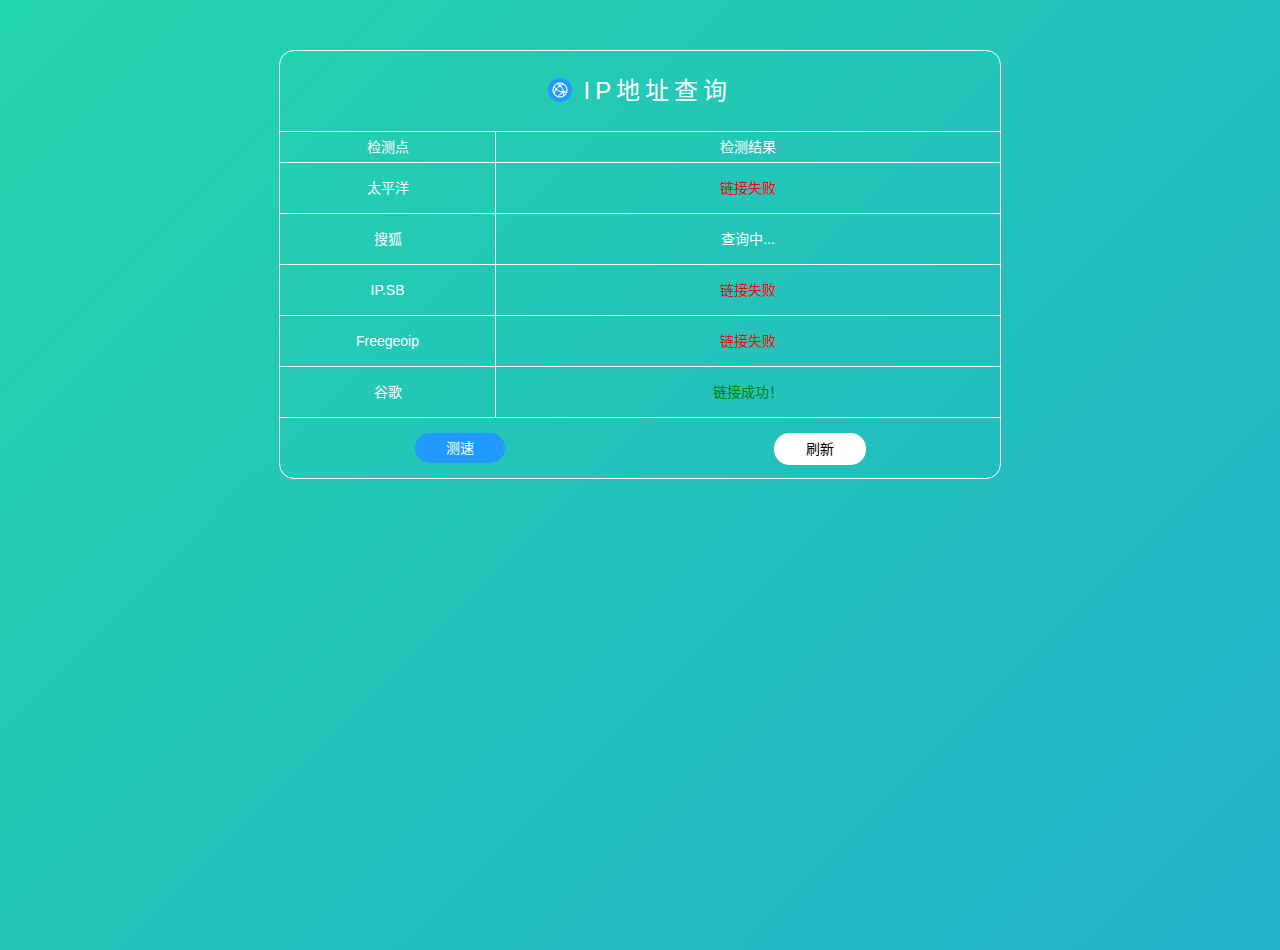
<file: ip/index.html>
<!DOCTYPE html>
<html lang="zh-cn">

<head>
    <meta charset="UTF-8">
    <meta name="viewport" content="width=device-width, user-scalable=no, initial-scale=1.0, maximum-scale=1.0, minimum-scale=1.0">
    <meta http-equiv="Content-Security-Policy" content="upgrade-insecure-requests">
    <title>IP检测</title>
    <link rel="icon" href="logo.png" sizes="192x192" />
    <link rel="icon" href="logo.png" sizes="32x32" />
    <link rel="apple-touch-icon-precomposed" href="logo.png" />
    <meta name="msapplication-TileImage" content="logo.png" />
    <link rel="shortcut icon" href="logo.png" type="image/x-icon">
    <meta name="referrer" content="no-referrer" />
    <meta http-equiv="X-UA-Compatible" content="IE=9; IE=8; IE=7; IE=EDGE;chrome=1">
    <meta http-equiv="Cache-Control" content="no-transform" />
    <meta http-equiv="Cache-Control" content="no-siteapp" />
    <!-- 强制移动设备以app模式打开页面(即在移动设备下全屏，仅支持部分浏览器) -->
    <meta name="apple-mobile-web-app-capable" content="yes">
    <meta name="apple-touch-fullscreen" content="yes">
    <meta name="apple-mobile-web-app-status-bar-style" content="black">
    <meta name="full-screen" content="yes">
    <!--UC强制全屏-->
    <meta name="browsermode" content="application">
    <!--UC应用模式-->
    <meta name="x5-fullscreen" content="true">
    <!--QQ强制全屏-->
    <meta name="x5-page-mode" content="app">
    <!--QQ应用模式-->
    <style>
    * {
        padding: 0;
        margin: 0;
        outline: none;
    }

    html,
    body {
        width: 100%;
        height: 100%;
    }

    body {
        /*  background: #fff;*/
        color: #fff;
    }

    body {
        background: linear-gradient(-45deg, #ee7752, #e73c7e, #23a6d5, #23d5ab);
        background-size: 400% 400%;
        animation: gradient 15s ease infinite;
    }

    @keyframes gradient {
        0% {
            background-position: 0% 50%;
        }

        50% {
            background-position: 100% 50%;
        }

        100% {
            background-position: 0% 50%;
        }
    }

    img {
        vertical-align: middle;
        margin-top: -2px;
    }

    ul {
        list-style: none;
        width: calc(100% - 60px);
        max-width: 720px;
        line-height: 26px;
        position: relative;
        margin: 50px auto 0;
        display: block;
        border: 1px solid #fff;
        border-radius: 15px;
    }

    li {
        width: 100%;
        display: block;
        float: left;
        text-align: center;
        font-family: Helvetica, Arial, sans-serif;
        font-size: 14px;
        border-bottom: 1px solid #fff;
        height: 50px;
        line-height: 50px;
    }

    li:nth-child(2) {
        height: 30px;
        line-height: 30px;
    }

    li:last-child {
        border: none;
        clear: both;
        float: none;
    }

    span {
        display: block;
        width: 70%;
        float: left;
        height: 100%;
        overflow: hidden;
    }

    li span:nth-child(1) {
        border-right: 1px solid #fff;
        width: calc(30% - 1px);
    }

    span a {
        display: block;
        width: 90px;
        height: 30px;
        font-size: 14px;
        line-height: 30px;
        border: 1px solid #fff;
        border-radius: 15px;
        color: #000;
        cursor: pointer;
        overflow: hidden;
        margin: 15px auto 0;
        text-decoration: none;
        background:#fff;
    }

    span a:active {
        border-color: #fff;
        box-shadow: 0 1px 20px 0 rgba(60, 60, 60, 0.1)
    }

    .flag {
        display: inline-block;
        height: 12px;
    }

    .other {
        width: 100%;
        margin: 20px auto;
        font-size: 12px;
        line-height: 30px;
        text-align: center;
    }
    </style>
    <script src="https://cdn.jsdelivr.net/npm/jquery@3.3.1/dist/jquery.min.js"></script>
</head>

<body>
    <ul>
        <li style="font-size: 24px; height: 80px; line-height: 80px; letter-spacing: 5px;"><img src="logo.png" height="24" style="display: inline-block; margin-top: -6px; border-radius: 50%;"> IP地址查询</li>
        <li>
            <span height="30" width="20%">检测点</span>
            <span width="40%">检测结果</span>
        </li>
        <li>
            <span>太平洋</span>
            <span id="pconline">查询中...
            </span>
        </li>
        <li>
            <span>搜狐</span>
            <span id="sohu">查询中...
            </span>
        </li>
        <li>
            <span>IP.SB</span>
            <span id="ipsb">查询中...
            </span>
        </li>
        <li>
            <span>Freegeoip</span>
            <span id="freegeoip">查询中...
            </span>
        </li>
        <li>
            <span>谷歌</span>
            <span id="appspot">查询中...
            </span>
        </li>
        <li style="height: 60px;">
            <span style="border: none; width: 50%;">
                <a style="background: #29f; color: #fff; border: none;" href="https://plugin.speedtest.cn/#/" target="_blank">测速</a>
            </span>
            <span style="border: none; width: 50%;">
                <a href="javascript:window.location.reload();">刷新</a>
            </span>
        </li>
    </ul>
    <script>
    $(document).ready(function() {
        $.ajax({
            //太平洋 ip接口
            url: "https://whois.pconline.com.cn/ipJson.jsp",
            dataType: "jsonp",
            timeout: 5000,
            success: function(re) {
                $("#pconline").html(re.ip + "&nbsp;|&nbsp;" + re.city);
            },
            error: function() {
                $("#pconline").html("<font color='red'>链接失败</font>");
            },
            complete: function() {},
        });
        $.ajax({
            url: "https://api-ipv4.ip.sb/geoip",
            dataType: "jsonp",
            timeout: 5000,
            success: function(re) {
                $("#ipsb").html(re.ip + "&nbsp;|&nbsp;" + re.country + "&nbsp;&nbsp;<img class='flag' src='https://cdn.jsdelivr.net/gh/5iux/dyimg/flag/" + re.country_code+".svg'>");
            },
            error: function() {
                $("#ipsb").html("<font color='red'>链接失败</font>");
            },
            complete: function() {},
        });
        $.ajax({
            url: "https://freegeoip.app/json/",
            dataType: "jsonp",
            timeout: 5000,
            success: function(re) {
                $("#freegeoip").html(re.ip + "&nbsp;|&nbsp;" + re.country_code + "&nbsp;&nbsp;<img class='flag' src='https://cdn.jsdelivr.net/gh/5iux/dyimg/flag/" + re.country_code+".svg'>");
            },
            error: function() {
                $("#freegeoip").html("<font color='red'>链接失败</font>");
            },
            complete: function() {},
        });

        function ping(url) {
            var img = new Image();
            var start = new Date().getTime();
            img.src = url + start;
            var flag = false; //无法访问
            img.onload = function() {
                flag = true;
                $("#appspot").html("<font color='green'>链接成功！</font>");
            };
            img.onerror = function() {
                flag = true;
                $("#appspot").html("<font color='green'>链接成功！</font>");
            };
            var timer = setTimeout(function() {
                if (!flag) { //如果真的无法访问
                    flag = false;
                    $("#appspot").html("<font color='red'>链接失败</font>");
                }
            }, 1500);
        }

        $.ajax({
            url: "https://ipquery.et.r.appspot.com",
            dataType: "jsonp",
            timeout: 5000,
            success: function(re) {
                $("#appspot").html(re.address + "&nbsp;|&nbsp;" + re.geographical + "&nbsp;&nbsp;" + re.flag);
            },
            error: function(re) {
                var d = new Date().getTime();
                ping('https://www.google.com/favicon.ico?t=' + d);

                //$("#appspot").html("<font color='red'>链接失败</font>");
            },
            complete: function() {},
        });
    });
    </script>
    <script src="https://pv.sohu.com/cityjson?ie=utf-8"></script>
    <script>
    $("#sohu").html(returnCitySN.cip + "&nbsp;|&nbsp;" + returnCitySN.cname);
    </script>
</body>

</html>
</file>
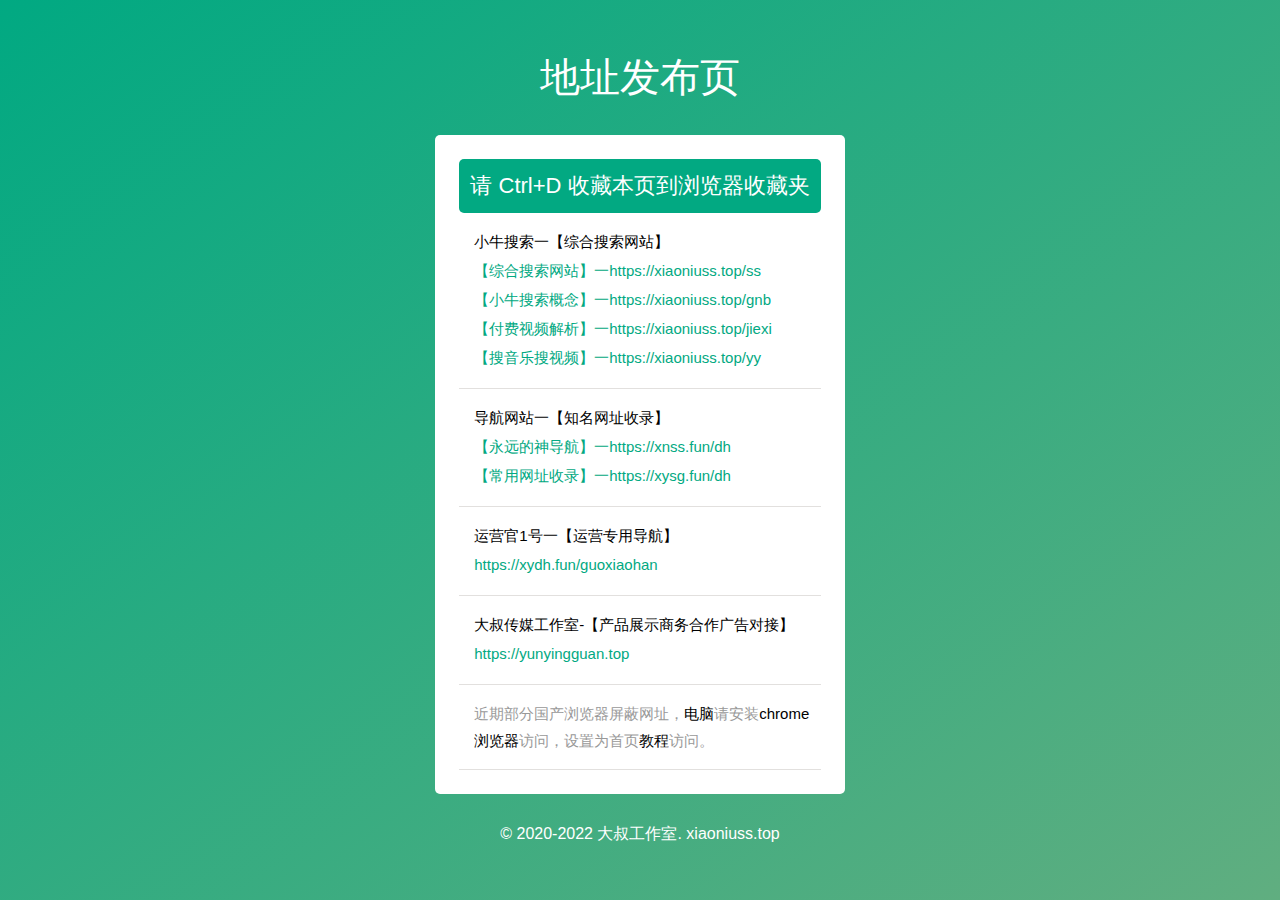
<file: jsb.html>
<!DOCTYPE html>
<html>
<head>
    <meta charset="utf-8">
    <meta name="Author" content="Noah">
    <meta name="Keywords" content="">
    <meta name="Description" content="">
    <meta name="viewport" content="width=device-width, initial-scale=1, shrink-to-fit=no">
    <link rel="shortcut icon" href="https://img.alicdn.com/imgextra/i3/2327995847/O1CN01fhXl2q1t3yYaZYRnO_!!2327995847.png" type="https://img.alicdn.com/imgextra/i3/2327995847/O1CN01fhXl2q1t3yYaZYRnO_!!2327995847.png" />
    <title>小牛搜索——XiaoNiuSs.Top</title>

    <style>@font-face{font-family:iconfont;src:url(//at.alicdn.com/t/font_1706200_3sgw4esvyq9.eot?t=1584846914425);src:url(//at.alicdn.com/t/font_1706200_3sgw4esvyq9.eot?t=1584846914425#iefix) format('embedded-opentype'),url('[data-uri]') format('woff2'),url(//at.alicdn.com/t/font_1706200_3sgw4esvyq9.woff?t=1584846914425) format('woff'),url(//at.alicdn.com/t/font_1706200_3sgw4esvyq9.ttf?t=1584846914425) format('truetype'),url(//at.alicdn.com/t/font_1706200_3sgw4esvyq9.svg?t=1584846914425#iconfont) format('svg')}.iconfont{font-family:iconfont!important;font-size:16px;font-style:normal;-webkit-font-smoothing:antialiased;-moz-osx-font-smoothing:grayscale}.icon-querenzhengque:before{content:"\e600"}.icon-tishi:before{content:"\e640"}.icon-cuowu:before{content:"\e602"}.icon-jinggao:before{content:"\e62b"}*{box-sizing:border-box;margin:0;padding:0;font-weight:300}body,body ::-webkit-input-placeholder{font-family:Source Sans Pro,sans-serif;color:#fff;font-weight:300}body :-moz-placeholder,body ::-moz-placeholder{font-family:Source Sans Pro,sans-serif;color:#fff;opacity:1;font-weight:300}body :-ms-input-placeholder{font-family:Source Sans Pro,sans-serif;color:#fff;font-weight:300}a{text-decoration:none}.wrapper{background: #01a982; background: linear-gradient(to bottom right,#01a982 0,#60ae80 100%); overflow: hidden;}.bg-bubbles,.wrapper{position:absolute;left:0;width:100%;height:100%}.bg-bubbles{top:0;z-index:1}.bg-bubbles li{position:absolute;list-style:none;display:block;width:40px;height:40px;background-color:hsla(0,0%,100%,.15);bottom:-160px;animation:square 25s infinite;transition-timing-function:linear}.bg-bubbles li:nth-child(1){left:10%}.bg-bubbles li:nth-child(2){left:20%;width:80px;height:80px;animation-delay:2s;animation-duration:17s}.bg-bubbles li:nth-child(3){left:25%;animation-delay:4s}.bg-bubbles li:nth-child(4){left:40%;width:60px;height:60px;animation-duration:22s;background-color:hsla(0,0%,100%,.25)}.bg-bubbles li:nth-child(5){left:70%}.bg-bubbles li:nth-child(6){left:80%;width:120px;height:120px;animation-delay:3s;background-color:hsla(0,0%,100%,.2)}.bg-bubbles li:nth-child(7){left:32%;width:160px;height:160px;animation-delay:7s}.bg-bubbles li:nth-child(8){left:55%;width:20px;height:20px;animation-delay:15s;animation-duration:40s}.bg-bubbles li:nth-child(9){left:25%;width:10px;height:10px;animation-delay:2s;animation-duration:40s;background-color:hsla(0,0%,100%,.3)}.bg-bubbles li:nth-child(10){left:90%;width:160px;height:160px;animation-delay:11s}@keyframes square{0%{transform:translatey(0)}to{transform:translatey(-700px) rotate(600deg)}}@media (max-width:500px){.container h1{font-size:60px}form button,form input{width:500px}}.main{padding:50px 0;z-index:999;position:relative}.main h1{font-size:40px;text-align:center;color:#fff;margin-bottom:30px;text-transform:uppercase}.content{margin:0 auto;width:28%;background:#fff;border-radius:5px}p.footer{font-size:16px;text-align:center;color:#fff;font-weight:500;margin-top:30px}p.footer a{color:#55acee}p.footer a:hover{color:#000;transition:.5s all;-webkit-transition:.5s all;-moz-transition:.5s all;-o-transition:.5s all;-ms-transition:.5s all}.content-top h2{font-size:22px;color:#fff;text-align:center;background:#02a982;padding:12px 0;border-radius:5px}.content-top p{text-align:center;font-size:16px;color:#000;margin-top:15px}.content-top ul li{display:block;font-size:15px;color:#000;line-height:1.8em;padding:1em 0 1em 1em;border-bottom:1px solid #e2e0de}.content-top ul li a{color:#000;font-weight:400}.content-top ul li a i{color:#02a982;font-style:normal;display:block;margin:2px 0}.content-top ul li span{display:block;color:#999}.content-top{padding:1.5em}.content-top p a{color:#55acee;margin-left:5px}@media (max-width:1366px){.content{width:31%}}@media (max-width:1280px){.content{width:32%}}@media (max-width:1080px){.content{width:38%}.main h1{font-size:36px}.content-top h2{font-size:20px;padding:10px 0}.content-top p,.content-top ul li,p.footer{font-size:14px}}@media (max-width:800px){.main h1{font-size:34px}.content{width:46%}}@media (max-width:768px){.main{padding:90px 0}.main h1{margin-bottom:55px}p.footer{margin-top:75px}}@media (max-width:736px){.main{padding:70px 0}.main h1{margin-bottom:45px}.content{width:53%}p.footer{margin-top:50px}}@media (max-width:667px){.main h1{font-size:32px;margin-bottom:35px}.main{padding:60px 0}.content{width:57%}.content-top h2{font-size:18px}}@media (max-width:600px){.main h1{font-size:30px}.content-top{padding:1em}.content{width:62%}}@media (max-width:568px){.content{width:68%}}@media (max-width:480px){.content{width:78%}.main h1{font-size:28px}p.footer{margin-top:42px}}@media (max-width:414px){.content-top h2{font-size:16px}.content{width:85%}.main{padding:50px 0}p.footer{line-height:1.8em;margin:42px auto 0;width:85%}}@media (max-width:384px){.main h1{font-size:27px}.content,p.footer{width:90%}p.footer{margin:32px auto 0}}@media (max-width:375px){.main h1{font-size:26px;margin-bottom:25px}.main{padding:45px 0}.content,p.footer{width:92%}.content-top h2{padding:8px 0}}@media (max-width:320px){.main h1{font-size:24px;margin-bottom:30px}.content-top ul li{padding:1em 0 1em 1em;background-size:13%!important}.content-top{padding:1.2em}.content-top p,.content-top ul li,p.footer{font-size:13px}.content,p.footer{width:90%}}@media(max-width:500px){.bg-bubbles, .wrapper{height:auto;}}</style>
</head>
<body >
    <div id="all">
        <div class="wrapper">
            <div class="main">
				<h1>地址发布页</h1>
				<div class="content">
					<div class="content-top">				
							<h2>请 Ctrl+D 收藏本页到浏览器收藏夹</h2>
							<ul>
								<li>
									小牛搜索一【综合搜索网站】
									<a href="https://xiaoniuss.top/ss" target="_blank"><i>【综合搜索网站】一https://xiaoniuss.top/ss</i></a>
									<a href="http://xysg.fun/xy" target="_blank"><i>【小牛搜索概念】一https://xiaoniuss.top/gnb</i></a>
									<a href="https://xiaoniuss.top/jiexi" target="_blank"><i>【付费视频解析】一https://xiaoniuss.top/jiexi</i></a>
									<a href="https://xiaoniuss.top/yy" target="_blank"><i>【搜音乐搜视频】一https://xiaoniuss.top/yy</i></a>
									
								</span></span></li>
								<li>
									导航网站一【知名网址收录】
									<a href="https://xnss.fun/dh" target="_blank"><i>【永远的神导航】一https://xnss.fun/dh</i></a>
									<a href="https://xysg.fun/dh" target="_blank"><i>【常用网址收录】一https://xysg.fun/dh</i></a>
									
								
									
								</span></span></li>
								<li>
									运营官1号一【运营专用导航】
									<a href="https://xydh.fun/guoxiaohan" target="_blank"><i>https://xydh.fun/guoxiaohan</i></a>
									
								</span></span></li>
								<li>
									大叔传媒工作室-【产品展示商务合作广告对接】
									<a href="https://yunyingguan.top/" target="_blank"><i>https://yunyingguan.top</i></a>
								</span></span></li>
								<li>
								
                                <span>近期部分国产浏览器屏蔽网址，<a href="http://xiaoniuss.top/sss" target="_blank">电脑</a>请安装<a href="https://www.google.cn/chrome/" target="_blank">chrome浏览器</a>访问，设置为首页<a href="http://guoxiaohan.top/llqszjc/" target="_blank">教程</a>访问。<span>
							</ul>							
					</div>
				</div>
				<p class="footer">© 2020-2022 大叔工作室. xiaoniuss.top</p>
			</div>	
            <ul class="bg-bubbles">
                <li></li>
                <li></li>
                <li></li>
                <li></li>
                <li></li>
                <li></li>
                <li></li>
                <li></li>
                <li></li>
                <li></li>
            </ul>
        </div>
    </div>
	<div style='display:none'></div>
</body>
</html>
</file>
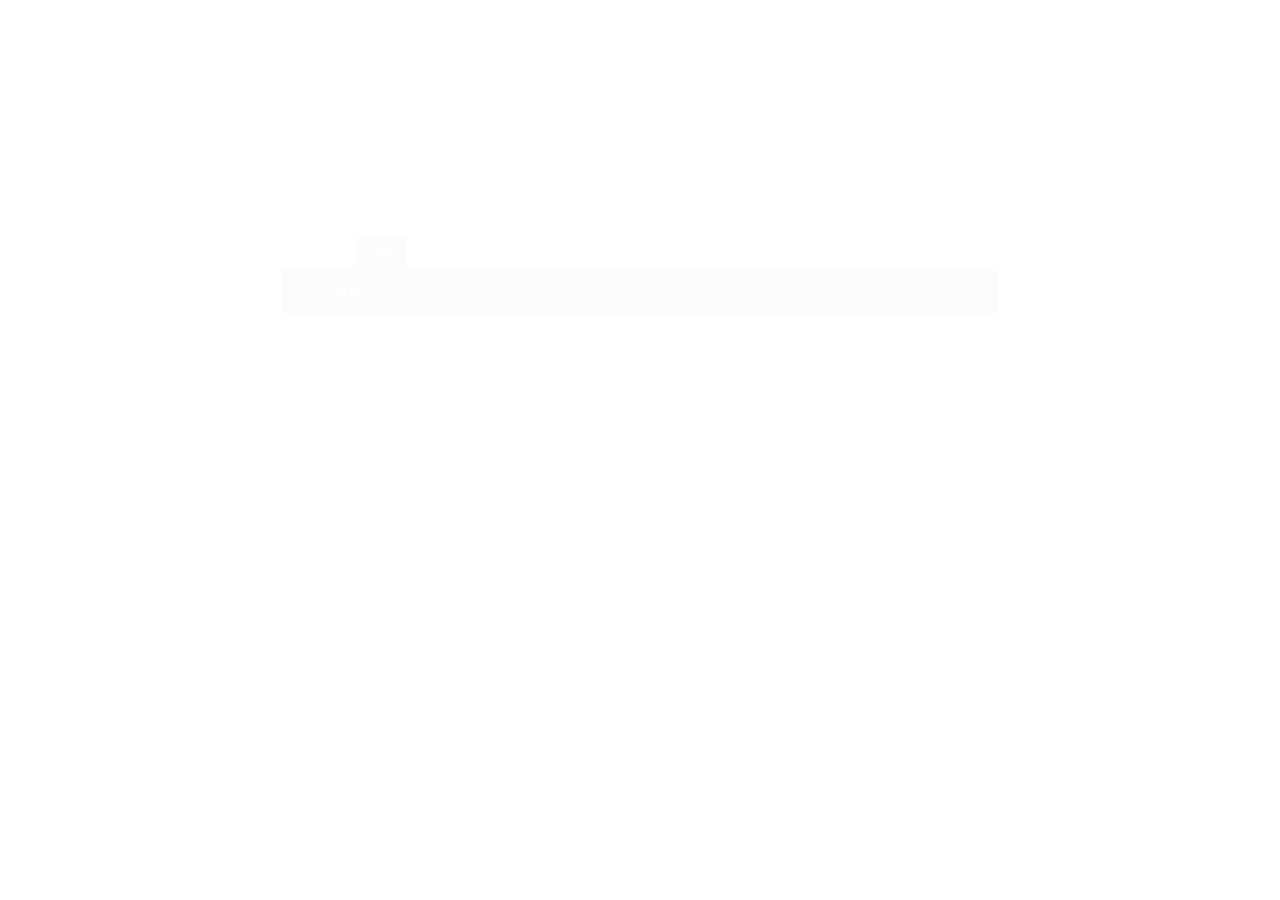
<file: sss.html>
<!DOCTYPE html>

<html lang="zh-CN">
 <head> 
  <meta charset="UTF-8" /> 
  <meta name="viewport" content="width=device-width, user-scalable=no, initial-scale=1.0, maximum-scale=1.0, minimum-scale=1.0" /> 
  <meta http-equiv="Cache-Control" content="no-siteapp" /> 
  <meta name="apple-mobile-web-app-capable" content="yes" /> 
  <meta name="apple-touch-fullscreen" content="yes" /> 
  <meta name="apple-mobile-web-app-status-bar-style" content="black" /> 
  <meta name="full-screen" content="yes" />
  <!--UC强制全屏--> 
  <meta name="browsermode" content="application" />
  <!--UC应用模式--> 
  <meta name="x5-fullscreen" content="true" />
  <!--QQ强制全屏--> 
  <meta name="x5-page-mode" content="app" />
  <!--QQ应用模式--> 
  <title>小牛搜索- XiaoNiuss.Top</title> 
  <meta name="keywords" content="信仰圣光.一款业余的导航网站">
  <meta name="description" content="可能是最简洁的搜索导航，给你简单舒爽的搜索体验。">
  <link rel="shortcut icon" href="https://img.alicdn.com/imgextra/i3/2327995847/O1CN01fhXl2q1t3yYaZYRnO_!!2327995847.png" type="https://img.alicdn.com/imgextra/i3/2327995847/O1CN01fhXl2q1t3yYaZYRnO_!!2327995847.png" /> 
  <link href="css/style.css" rel="stylesheet" /> 
  <link href="css/sousuo.css" rel="stylesheet" /> 
  <link rel="stylesheet" href="css/a1.css" /> 
  <link rel="stylesheet" href="css/a2.css" /> 
  <script src="js/jquery1.min.js"></script> 
  <script src="js/xd.js"></script> 
 </head> 
 <body> 
  <div id="menu">
   <i></i>
  </div> 
  <div class="list closed"> 
   <ul>
    <iframe frameborder="no" border="0" marginwidth="0" marginheight="0" width=330 height=110 src="//music.163.com/outchain/player?type=0&id=5300627587&auto=0&height=90"></iframe>
    <li class="title"><i class="iconfont icon-changyong"></i> 旗下产品</li> 
    <li><a rel="nofollow" href="http://guoxiaohan.top/llqszjc/" target="_blank"><i class="iconfont icon-changyong" style="color: #f05;"></i>设置首页</a></li> 
    <li><a rel="nofollow" href="https://xydh.fun/guoxiaohan" target="_blank"><i class="iconfont icon-changyong" style="color: #f05;"></i>运营官1号</a></li> 
    <li><a rel="nofollow" href="https://xydh.fun/rongna" target="_blank"><i class="iconfont icon-changyong" style="color: #f05;"></i>工作区</a></li> 
    <li><a rel="nofollow" href="https://xysg.guozong.top" target="_blank"><i class="iconfont icon-changyong" style="color: #f05;"></i>信仰圣光</a></li> 
    <li><a rel="nofollow" href="https://guozong.top/xy.html" target="_blank"><i class="iconfont icon-changyong" style="color: #f05;"></i>我的桌面</a></li> 
    <li><a rel="nofollow" href="https://yyds.guozong.top" target="_blank"><i class="iconfont icon-changyong" style="color: #f05;"></i>永远的神</a></li>
    <li><a rel="nofollow" href="https://yunyingguan.top" target="_blank"><i class="iconfont icon-changyong" style="color: #f05;"></i>大叔工作室</a></li>
    <li><a rel="nofollow" href="https://guoxichang.top" target="_blank"><i class="iconfont icon-changyong" style="color: #f05;"></i>我的博客</a></li>
    <li><a rel="nofollow" href="https://xiaoniuss.top/jiexi" target="_blank"><i class="iconfont icon-changyong" style="color: #f05;"></i>vip视频解析</a></li>
    <li><a rel="nofollow" href="https://yinyue.guozong.top" target="_blank"><i class="iconfont icon-changyong" style="color: #f05;"></i>音乐</a></li>
    <li><a rel="nofollow" href="http://b.lackk.com" target="_blank"><i class="iconfont icon-changyong" style="color: #f05;"></i>兰客书签</a></li>
    <li><a rel="nofollow" href="http://lackk.com" target="_blank"><i class="iconfont icon-changyong" style="color: #f05;"></i>兰客首页</a></li>
    <!----> 
    <li class="title"><i class="iconfont icon-msg"></i> 常用电商</li> 

    <li><a rel="nofollow" href="https://shop.jd.com" target="_blank"><i class="iconfont icon-msg" style="color: #0084ff;"></i>jd后台</a></li> 
    <li><a rel="nofollow" href="https://myseller.taobao.com" target="_blank"><i class="iconfont icon-msg" style="color: #0084ff;"></i>tb后台</a></li> 
    <li><a rel="nofollow" href="https://mms.pinduoduo.com" target="_blank"><i class="iconfont icon-msg" style="color: #0084ff;"></i>pdd后台</a></li> 
    <li><a rel="nofollow" href="https://www.youzan.com" target="_blank"><i class="iconfont icon-msg" style="color: #0084ff;"></i>有赞后台</a></li> 
    <li><a rel="nofollow" href="https://www.dianzhentan.com" target="_blank"><i class="iconfont icon-msg" style="color: #0084ff;"></i>淘-店侦探</a></li> 
    <li><a rel="nofollow" href="https://www.diantoushi.com" target="_blank"><i class="iconfont icon-msg" style="color: #0084ff;"></i>淘-店透视</a></li> 
    <li><a rel="nofollow" href="https://www.dianchacha.com" target="_blank"><i class="iconfont icon-msg" style="color: #0084ff;"></i>淘-店查查</a></li> 
    <li><a rel="nofollow" href="https://www.jdboshi.com" target="_blank"><i class="iconfont icon-msg" style="color: #0084ff;"></i>jd博士店长</a></li>
 
    <li><a rel="nofollow" href="http://shop348324804.taobao.com/search.htm" target="_blank"><i class="iconfont icon-msg" style="color: #0084ff;"></i>fd店内搜索</a></li> 
        <li><a rel="nofollow" href="https://hanshanhong.jd.com/" target="_blank"><i class="iconfont icon-msg" style="color: #0084ff;"></i>jd店内宝贝</a></li>
    <li><a rel="nofollow" href="https://www.xlpxp.com/" target="_blank"><i class="iconfont icon-msg" style="color: #0084ff;"></i>礼品网</a></li>
    <li><a rel="nofollow" href="https://e.qq.com/resources/wx-moments" target="_blank"><i class="iconfont icon-msg" style="color: #0084ff;"></i>盆友圈广告</a></li> 
        <li><a rel="nofollow" href="https://fxg.jinritemai.com/ffa/mshop/homepage/index" target="_blank"><i class="iconfont icon-msg" style="color: #0084ff;"></i>抖音电商</a></li> 
    <li><a rel="nofollow" href="https://school.jinritemai.com/doudian/web/article/114128" target="_blank"><i class="iconfont icon-msg" style="color: #0084ff;"></i>抖招类目</a></li> 
    <li><a rel="nofollow" href="https://www.dianchacha.com" target="_blank"><i class="iconfont icon-msg" style="color: #0084ff;"></i>D直播伴侣</a></li> 

    <!----> 
    <li class="title"><i class="iconfont icon-shipin"></i> 社交媒体</li> 
    <li><a rel="nofollow" href="https://www.weibo.com" target="_blank"><i class="iconfont icon-msg" style="color: #e6162d;"></i>微博</a></li> 
    <li><a rel="nofollow" href="https://mail.163.com/" target="_blank"><i class="iconfont icon-youxiang" style="color: #169;"></i>网易邮箱</a></li> 
    <li><a rel="nofollow" href="https://mail.qq.com/" target="_blank"><i class="iconfont icon-youxiang" style="color: #f05;"></i>QQ邮箱</a></li> 
    <li><a rel="nofollow" href="https://v.qq.com/" target="_blank"><i class="iconfont icon-shipin" style="color:#2a0;"></i>腾讯视频</a></li> 
    <li><a rel="nofollow" href="https://www.youku.com/" target="_blank"><i class="iconfont icon-shipin" style="color:#09e;"></i>优酷</a></li> 
    <li><a rel="nofollow" href="https://www.iqiyi.com/" target="_blank"><i class="iconfont icon-shipin" style="color:#1d0;"></i>爱奇艺</a></li> 
    <li><a rel="nofollow" href="https://www.bilibili.com/" target="_blank"><i class="iconfont icon-shipin" style="color:#09e;"></i>哔哩哔哩</a></li> 


    <!----> 
    <li class="title"><i class="iconfont icon-youxiang"></i> 免密下载</li> 
    <li><a rel="nofollow" href="https://kdocs.cn/l/sbjXGKoZMjck" target="_blank"><i class="iconfont icon-youxiang" style="color: #f05;"></i>IDM下载器</a></li> 
    <li><a rel="nofollow" href="https://kdocs.cn/l/sc6G9pmT6PMv" target="_blank"><i class="iconfont icon-youxiang" style="color: #f05;"></i>PE系统</a></li> 
    <li><a rel="nofollow" href="https://kdocs.cn/l/stITah8LCVqY" target="_blank"><i class="iconfont icon-youxiang" style="color: #f05;"></i>优酷转mp4</a></li> 
    <li><a rel="nofollow" href="https://kdocs.cn/l/skPR83SV3ztz" target="_blank"><i class="iconfont icon-youxiang" style="color: #f05;"></i>OBSx86</a></li> 
    <li><a rel="nofollow" href="https://kdocs.cn/l/snXQCynQuA8g" target="_blank"><i class="iconfont icon-youxiang" style="color: #f05;"></i>双系统引导</a></li> 
    <li><a rel="nofollow" href="https://kdocs.cn/l/sqT3ncusPQbT" target="_blank"><i class="iconfont icon-youxiang" style="color: #f05;"></i>PS密钥</a></li> 
    <li><a rel="nofollow" href="https://kdocs.cn/l/stlTbbvcYanN" target="_blank"><i class="iconfont icon-youxiang" style="color: #f05;"></i>U盘启动</a></li> 
    <li><a rel="nofollow" href="https://kdocs.cn/l/stMmsstYNt7d" target="_blank"><i class="iconfont icon-youxiang" style="color: #f05;"></i>视频压缩</a></li> 
    <li><a rel="nofollow" href="https://kdocs.cn/l/slZQXINmvxUH" target="_blank"><i class="iconfont icon-youxiang" style="color: #f05;"></i>会声会影</a></li> 
    <li><a rel="nofollow" href="https://kdocs.cn/l/sfRWvMunH0W5" target="_blank"><i class="iconfont icon-youxiang" style="color: #f05;"></i>屏幕录制</a></li> 
    <li><a rel="nofollow" href="https://kdocs.cn/l/sjy8YiyE2GLi" target="_blank"><i class="iconfont icon-youxiang" style="color: #f05;"></i>腾讯MP4</a></li> 
    <li><a rel="nofollow" href="https://kdocs.cn/l/sdvNhlVnBgjm" target="_blank"><i class="iconfont icon-youxiang" style="color: #f05;"></i>爱奇艺MP4</a></li> 
    <li><a rel="nofollow" href="https://kdocs.cn/l/sstjCg4Ey5Ph" target="_blank"><i class="iconfont icon-youxiang" style="color: #f05;"></i>AZ播放器</a></li> 
    <li><a rel="nofollow" href="https://kdocs.cn/l/stCZ0h0tj36P" target="_blank"><i class="iconfont icon-youxiang" style="color: #f05;"></i>AZ播放器</a></li> 
    <li><a rel="nofollow" href="https://kdocs.cn/l/skCb0l8Z89pW" target="_blank"><i class="iconfont icon-youxiang" style="color: #f05;"></i>PC播放器</a></li> 
    <!----> 
    <li class="title"><i class="iconfont icon-sheji"></i> 设计视觉</li> 
    <li><a rel="nofollow" href="https://www.58pic.com" target="_blank"><i class="iconfont icon-sheji" style="color: #ff6019;"></i>千图网</a></li>
    <li><a rel="nofollow" href="https://699pic.com" target="_blank"><i class="iconfont icon-sheji" style="color: #ff6019;"></i>摄图网</a></li>
    <li><a rel="nofollow" href="http://new.90sheji.com" target="_blank"><i class="iconfont icon-sheji" style="color: #ff6019;"></i>90设计</a></li>
    <li><a rel="nofollow" href="https://ibaotu.com" target="_blank"><i class="iconfont icon-sheji" style="color: #ff6019;"></i>包图网</a></li>
    <li><a rel="nofollow" href="https://588ku.com" target="_blank"><i class="iconfont icon-sheji" style="color: #ff6019;"></i>千库网</a></li>
    <li><a rel="nofollow" href="http://www.sudu1234.com/" target="_blank"><i class="iconfont icon-sheji" style="color: #ff6019;"></i>下图网</a></li>
    <li><a rel="nofollow" href="https://www.iconfont.cn/" target="_blank"><i class="iconfont icon-sheji" style="color: #ff6019;"></i>阿里图标</a></li>
    <li><a rel="nofollow" href="https://zt.changjing.com.cn/" target="_blank"><i class="iconfont icon-sheji" style="color: #ff6019;"></i>亿景智图</a></li>
    <li><a rel="nofollow" href="https://zbj.com" target="_blank"><i class="iconfont icon-sheji" style="color: #ff6019;"></i>猪八戒</a></li>

    <!----> 
    <li class="title"><i class="iconfont icon-ai-tool"></i> 工具</li> 

    <li><a rel="nofollow" href="https://pan.baidu.com" target="_blank"><i class="iconfont icon-ai-tool" style="color: #148bfe;"></i>百度网盘</a></li> 

    <li><a rel="nofollow" href="https://www.aliyundrive.com/drive" target="_blank"><i class="iconfont icon-ai-tool" style="color: #148bfe;"></i>阿里网盘</a></li> 

    <li><a rel="nofollow" href="https://www.lanzou.com" target="_blank"><i class="iconfont icon-ai-tool" style="color: #148bfe;"></i>蓝奏云盘</a></li> 

    <li><a rel="nofollow" href="https://www.kdocs.cn" target="_blank"><i class="iconfont icon-ai-tool" style="color: #148bfe;"></i>金山文档</a></li> 

    <li><a rel="nofollow" href="https://www.teambition.com/pan" target="_blank"><i class="iconfont icon-ai-tool" style="color: #148bfe;"></i>Teambition</a></li> 



    <!----> 
    <li class="title"><i class="iconfont icon-kongzhitai"></i> 开发</li> 

    <li><a rel="nofollow" href="https://github.com/" target="_blank"><i class="iconfont icon-kongzhitai"></i>Github</a></li> 
        <li><a rel="nofollow" href="http://www.bootstrapmb.com/" target="_blank"><i class="iconfont icon-kongzhitai"></i>bootstrapmb</a></li> 
        <li><a rel="nofollow" href="http://www.jqueryfuns.com/" target="_blank"><i class="iconfont icon-kongzhitai"></i>jqueryfuns</a></li> 
    <li><a rel="nofollow" href="https://www.aliyun.com" target="_blank"><i class="iconfont icon-kongzhitai"></i>阿里云</a></li> 
    <li><a rel="nofollow" href="https://dash.cloudflare.com" target="_blank"><i class="iconfont icon-kongzhitai"></i>cloudflare</a></li> 
    <li><a rel="nofollow" href="https://imagelol.com" target="_blank"><i class="iconfont icon-kongzhitai"></i>图床贼稳定</a></li> 
    <li><a rel="nofollow" href="https://cover.weixin.qq.com" target="_blank"><i class="iconfont icon-kongzhitai"></i>红包封面</a></li> 
    <li><a rel="nofollow" href="https://www.uupoop.com/" target="_blank"><i class="iconfont icon-kongzhitai"></i>在线PS</a></li> 
    <li><a rel="nofollow" href="https://sucai.wangpu.taobao.com/#/manage/pic?_k=3ax2p3" target="_blank"><i class="iconfont icon-kongzhitai"></i>图片空间</a></li> 
    <li><a rel="nofollow" href="https://think.lenovo.com.cn/support/driver/newdriversdownlist.aspx?categoryid=3109781" target="_blank"><i class="iconfont icon-kongzhitai"></i>联想_Think</a></li> 

   </ul> 
  </div> 
<!-- <iframe src="https://sucai.xiaoniuss.top/2/" width="100%" height="100%"></iframe>-->
  <div id="search" class="s-search">
   <div id="search-list" class="hide-type-list">
    <div class="s-type">
     <span></span>
     <div class="s-type-list animated fadeInUp">
      <label for="type-baidu">常用</label>
      <label for="type-search">搜索</label>
      <label for="type-wangpan1">音视</label>
      <label for="type-zhihu">社区</label>
      <label for="type-jiexi">解析</label>
     </div>
    </div>
    <div class="search-group group-a">
     <span class="type-text">常用</span>
     <ul class="search-type">
      <li><input checked="" hidden="" type="radio" name="type" id="type-baidu" value="https://www.baidu.com/s?wd=" data-placeholder="百度一下" /><label for="type-baidu"><span>百度</span></label></li>
      <li><input hidden="" type="radio" name="type" id="type-google" value="https://www.google.com/search?q=" data-placeholder="谷歌两下" /><label for="type-google"><span>Google</span></label></li>
      <li><input hidden="" type="radio" name="type" id="type-taobao" value="https://s.taobao.com/search?q=" data-placeholder="输入商品的名字关键词" /><label for="type-taobao"><span>淘宝</span></label></li>
      <li><input hidden="" type="radio" name="type" id="type-bing1" value="https://search.jd.com/Search?keyword=" data-placeholder="输入商品的名字关键词" /><label for="type-bing1"><span>京东</span></label></li>
      <li><input hidden="" type="radio" name="type" id="type-jiexi8" value="https://z1.m1907.cn/?jx=" data-placeholder="输入视频网址或电影名字" /><label for="type-jiexi8"><span>vip解析</span></label></li>
      <li><input hidden="" type="radio" name="type" id="type-wangpan" value="https://www.nmme.cc/s/1/?wd=" data-placeholder="输入电视电影资源名字" /><label for="type-wangpan"><span>网盘</span></label></li>
      <li><input hidden="" type="radio" name="type" id="type-wangpan7" value="https://music.163.com/#/search/m/?s=" data-placeholder="输入音乐的名字" /><label for="type-wangpan7"><span>网易云</span></label></li>




     </ul>
    </div>
    <div class="search-group group-b">
     <span class="type-text">搜索</span>
     <ul class="search-type">
      <li><input hidden="" type="radio" name="type" id="type-search" value="https://www.baidu.com/s?wd=" data-placeholder="百度一下" /><label for="type-search"><span>百度</span></label></li>
      <li><input hidden="" type="radio" name="type" id="type-google1" value="https://www.google.com/search?q=" data-placeholder="谷歌两下" /><label for="type-google1"><span>Google</span></label></li>
      <li><input hidden="" type="radio" name="type" id="type-360" value="https://www.so.com/s?q=" data-placeholder="360好搜" /><label for="type-360"><span>360</span></label></li>
      <li><input hidden="" type="radio" name="type" id="type-sogo" value="https://www.sogou.com/web?query=" data-placeholder="搜狗搜索" /><label for="type-sogo"><span>搜狗</span></label></li>
      <li><input hidden="" type="radio" name="type" id="type-bing" value="https://cn.bing.com/search?q=" data-placeholder="微软Bing搜索" /><label for="type-bing"><span>Bing</span></label></li>
      <li><input hidden="" type="radio" name="type" id="type-sm" value="https://yz.m.sm.cn/s?q=" data-placeholder="UC移动端搜索" /><label for="type-sm"><span>神马</span></label></li>
     </ul>
    </div>
    <div class="search-group group-c">
     <span class="type-text">音视</span>
     <ul class="search-type">
      <li><input hidden="" type="radio" name="type" id="type-wangpan1" value="https://music.163.com/#/search/m/?s=" data-placeholder="输入音乐的名字" /><label for="type-wangpan1"><span>网易云</span></label></li>
      <li><input hidden="" type="radio" name="type" id="type-wangpan8" value="https://y.qq.com/n/ryqq/search?searchid=1&remoteplace=txt.yqq.top&w=" data-placeholder="输入音乐的名字" /><label for="type-wangpan8"><span>qq音乐</span></label></li>
      <li><input hidden="" type="radio" name="type" id="type-wangpan2" value="https://search.bilibili.com/all?keyword=" data-placeholder="输入电视电影资源名字" /><label for="type-wangpan2"><span>bilibili</span></label></li>
      <li><input hidden="" type="radio" name="type" id="type-wangpan3" value="https://v.qq.com/x/search/?q=" data-placeholder="输入电视电影资源名字" /><label for="type-wangpan3"><span>腾讯</span></label></li>
      <li><input hidden="" type="radio" name="type" id="type-wangpan4" value="https://so.iqiyi.com/so/q_" data-placeholder="输入电视电影资源名字" /><label for="type-wangpan4"><span>爱奇艺</span></label></li>
      <li><input hidden="" type="radio" name="type" id="type-wangpan5" value="https://so.youku.com/search_video/q_" data-placeholder="输入电视电影资源名字" /><label for="type-wangpan5"><span>优酷</span></label></li>
      <li><input hidden="" type="radio" name="type" id="type-wangpan6" value="https://so.mgtv.com/so?k=" data-placeholder="输入电视电影资源名字" /><label for="type-wangpan6"><span>芒果</span></label></li>
     </ul>
    </div>
    <div class="search-group group-d">
     <span class="type-text">社区</span>
     <ul class="search-type">
      <li><input hidden="" type="radio" name="type" id="type-zhihu" value="https://www.zhihu.com/search?type=content&amp;q=" data-placeholder="知乎" /><label for="type-zhihu"><span>知乎</span></label></li>
      <li><input hidden="" type="radio" name="type" id="type-wechat" value="http://weixin.sogou.com/weixin?type=2&amp;query=" data-placeholder="微信" /><label for="type-wechat"><span>微信</span></label></li>
      <li><input hidden="" type="radio" name="type" id="type-weibo" value="http://s.weibo.com/weibo/" data-placeholder="微博" /><label for="type-weibo"><span>微博</span></label></li>
      <li><input hidden="" type="radio" name="type" id="type-douban" value="https://www.douban.com/search?q=" data-placeholder="豆瓣" /><label for="type-douban"><span>豆瓣</span></label></li>
      <li><input hidden="" type="radio" name="type" id="type-why" value="https://ask.seowhy.com/search/?q=" data-placeholder="SEO问答社区" /><label for="type-why"><span>搜外问答</span></label></li>
     </ul>
    </div>
    <div class="search-group group-e">
     <span class="type-text">解析</span>
     <ul class="search-type">
      <li><input hidden="" type="radio" name="type" id="type-jiexi" value="https://z1.m1907.cn/?jx=" data-placeholder="M1907解析接口粘贴需要解析的网址【支持网址剧名电影名】" /><label for="type-jiexi"><span>M1907</span></label></li>
      <li><input hidden="" type="radio" name="type" id="type-jiexi1" value="https://vip.bljiex.com/?v=" data-placeholder="BL智能解析接口粘贴需要解析的网址【支持网址剧名电影名】" /><label for="type-jiexi1"><span>BL智能</span></label></li>
      <li><input hidden="" type="radio" name="type" id="type-jiexi2" value="https://17kyun.com/api.php?url=" data-placeholder="17kyun解析接口粘贴需要解析的网址【仅支持网址】" /><label for="type-jiexi2"><span>17kyun</span></label></li>
      <li><input hidden="" type="radio" name="type" id="type-jiexi3" value="https://jx.618g.com/?url=" data-placeholder="618G解析接口粘贴需要解析的网址【仅支持网址】" /><label for="type-jiexi3"><span>618G</span></label></li>
      <li><input hidden="" type="radio" name="type" id="type-jiexi4" value="https://okjx.cc/?url=" data-placeholder="OK解析接口粘贴需要解析的网址【仅支持网址】" /><label for="type-jiexi4"><span>OK解析</span></label></li>
      <li><input hidden="" type="radio" name="type" id="type-jiexi5" value="https://jx.m3u8.tv/jiexi/?url=" data-placeholder="M3U8解析接口粘贴需要解析的网址【仅支持网址】" /><label for="type-jiexi5"><span>M3U8解析接口</span></label></li>
     </ul>
    </div>
   </div>
   <form action="https://www.baidu.com/s?wd=" method="get" target="_blank" id="super-search-fm">
    <input type="text" id="search-text" placeholder="输入关键字搜索" style="outline:0" />
    <button type="submit"><i class="iconfont icon-xdss"></i></button>
    <ul id="ul" class="ko"></ul>
   </form>
   <div class="set-check hidden-xs">
    <input type="checkbox" id="set-search-blank" class="bubble-3" autocomplete="off" />
   </div>
  </div> 
  <script type="text/javascript" src="js/sousuo.js"></script> 
  <script type="text/javascript" src="js/lianxiang.js"></script> 
  <div class="bgo"></div> 
  <!-- <img class="logo" src="https://img.alicdn.com/imgextra/i2/2327995847/O1CN01zF1SMH1t3yX58a5YX_!!2327995847.gif" />  -->
  <!-- <img class="logo" src="https://img.alicdn.com/imgextra/i2/2327995847/O1CN01uRI4dY1t3yWHIi0aD_!!2327995847.gif" />  -->
 </body>
</html>
<!--

-->
</file>
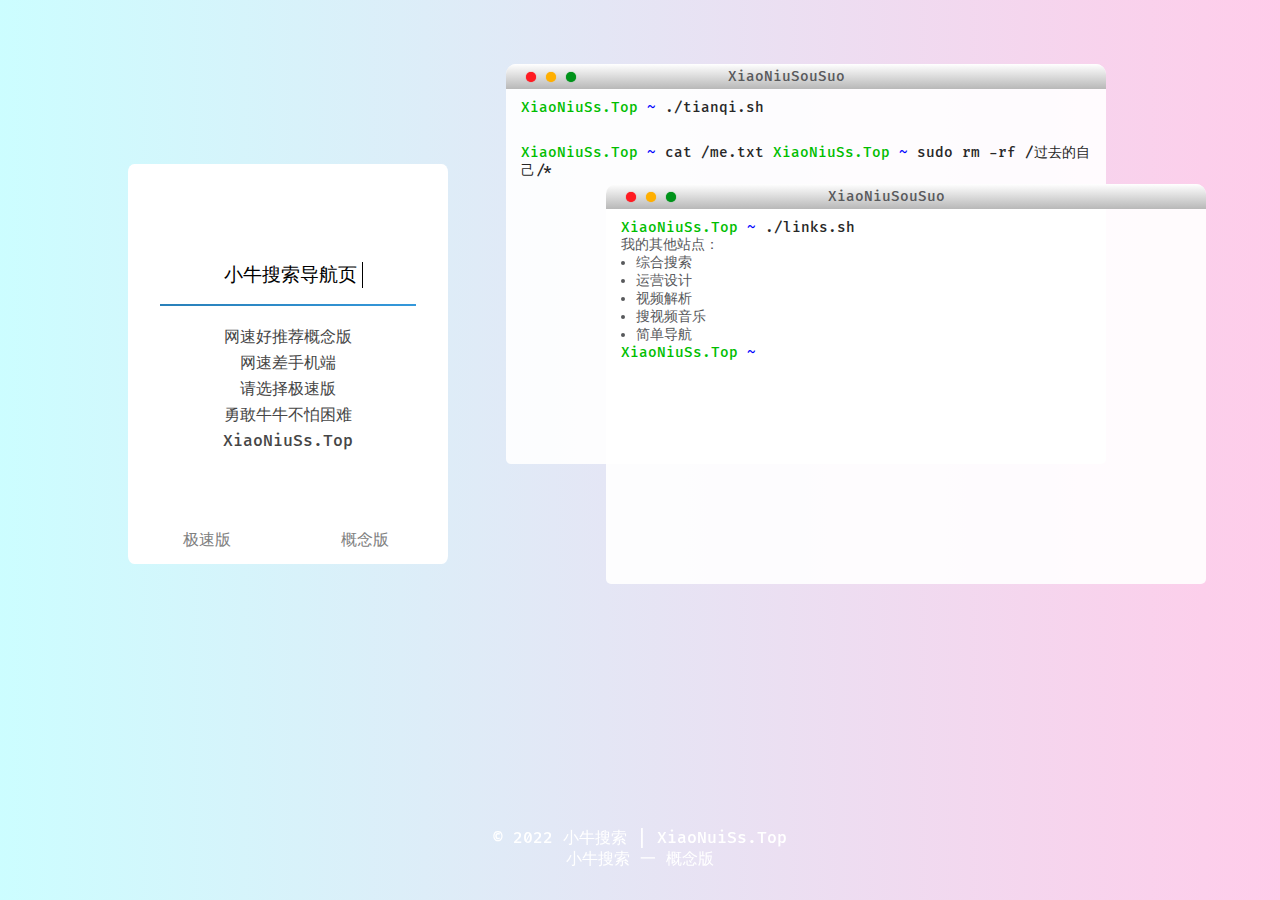
<file: zhuye.html>
<!DOCTYPE html>
<html lang="en">

<head>
    <meta charset="UTF-8">
    <meta name="viewport"
        content="width=device-width,initial-scale=1.0,maximum-scale=1.0,minimum-scale=1.0,user-scalable=no">

    <title>小牛搜索 | XiaoNiuSs.Top</title>
    <meta name="description"
        content="小牛搜索 | XiaoNiuSs.Top">
    <meta name="keywords" content="小牛搜索 | XiaoNiuSs.Top">
    <link rel="stylesheet" type="text/css" href="./css/FiraCode.css">
    <link rel="stylesheet" type="text/css" href="./css/nutssss.css">
    <link rel="icon" href="https://img.alicdn.com/imgextra/i3/2327995847/O1CN01fhXl2q1t3yYaZYRnO_!!2327995847.png">
</head>

<body>
    <div id="box">
        <!-- 个人资料卡片 -->
        <div class="meBox">
            <!-- 头像 -->
            <div class="headPhoto"></div>
            <!-- 介绍 -->
            <div class="meBox-title">
                <p>小牛搜索导航页</p>
                <div class="fg"></div>
            </div>
            <div class="meBox-text">
                <p>网速好推荐概念版</p>
                <p>网速差手机端</p>
                <p>请选择极速版</p>
                <p>勇敢牛牛不怕困难</p>
                <p>XiaoNiuSs.Top</p>
            </div>
            <!-- 两个按钮 -->
            <div class="meBox-Button">
                <a href="https://xiaoniuss.top/jsb">极速版</a>
                <a href="https://xiaoniuss.top/gnb">概念版</a>
            </div>
        </div>

        <!-- 伪终端介绍 -->
        <div id="cmdBox">
            <!-- 第一个终端 -->
            <div class="cmd">
                <!-- 三个按钮 -->
                <div class="click">
                    <div class="red"></div>
                    <div class="yellow"></div>
                    <div class="green"></div>
                </div>
                <!-- 顶部标题 -->
                <div class="title">
                    <span>XiaoNiuSouSuo</span>
                </div>
                <!-- 终端内文字 -->
                <div class="cmdText">
                    <span style="color: rgb(0, 190, 0);">XiaoNiuSs.Top</span>
                    <span style="color: blue;">~</span>
                    <span style="color: rgb(39, 39, 39);">./tianqi.sh</span>
                    <br />
                    <iframe scrolling="no" src="https://tianqiapi.com/api.php?style=tc&skin=pitaya" frameborder="0"
                        width="350" height="24" allowtransparency="true"></iframe>
                    <br />
                    <span style="color: rgb(0, 190, 0);">XiaoNiuSs.Top</span>
                    <span style="color: blue;">~</span>
                    <span style="color: rgb(39, 39, 39);">cat /me.txt</span>
                    <!--  <p>爱好计算机，会去自学自己感兴趣的一切东西</p>
                    <p>略懂H5，C#开发；爱好折腾去解决一切问题</p>
                    <p>同时我也很喜欢玩硬件，raspberry是我的最爱</p>
                    <p>这条路我才刚刚迈开了我的第一步</p>
                    <p>路上的坎一定会非常多，但</p>
                    <p>在我眼里</p>
                    <p>没有什么问题是尝试不能解决的，如果有那就多尝试几次甚至上百次</p>
                    <p>即使前方的路看似绝境，也要有硬生生给自己开出一条路的勇气</p> -->
                    <span style="color: rgb(0, 190, 0);">XiaoNiuSs.Top</span>
                    <span style="color: blue;">~</span>
                    <span style="color: rgb(39, 39, 39);">sudo rm -rf /过去的自己/*</span>
                </div>
            </div>
            <!-- 第二个终端 -->
            <div class="cmd cmd2">
                <!-- 三个按钮 -->
                <div class="click">
                    <div class="red"></div>
                    <div class="yellow"></div>
                    <div class="green"></div>
                </div>
                <!-- 顶部标题 -->
                <div class="title">
                    <span>XiaoNiuSouSuo</span>
                </div>
                <!-- 终端内文字 -->
                <div class="cmdText">
                    <span style="color: rgb(0, 190, 0);">XiaoNiuSs.Top</span>
                    <span style="color: blue;">~</span>
                    <span style="color: rgb(39, 39, 39);">./links.sh</span>
                    <p>我的其他站点：</p>
                    <ul class="ul">
                        <li><a href="https://xiaoniuss.top/ss">综合搜索</a></li>
                        <li><a href="https://xydh.fun/guoxiaohan">运营设计</a></li>
                        <li><a href="https://xiaoniuss.top/jiexi">视频解析</a></li>
                        <li><a href="https://xiaoniuss.top/yy">搜视频音乐</a></li>
                        <li><a href="https://xnss.fun/dh">简单导航</a></li>
                    </ul>
                    <span style="color: rgb(0, 190, 0);">XiaoNiuSs.Top</span>
                    <span style="color: blue;">~</span>
                </div>
            </div>
        </div>
    </div>

    <!-- 页脚 -->
    <div id="footer">
        <p>© 2022 小牛搜索 | <a href="https://xiaoniuss.top/">XiaoNuiSs.Top</a></p>
        <p>小牛搜索 一 <a href="https://xiaoniuss.top/jsb">概念版</a></p>
    </div>
</body>

</html>
</file>
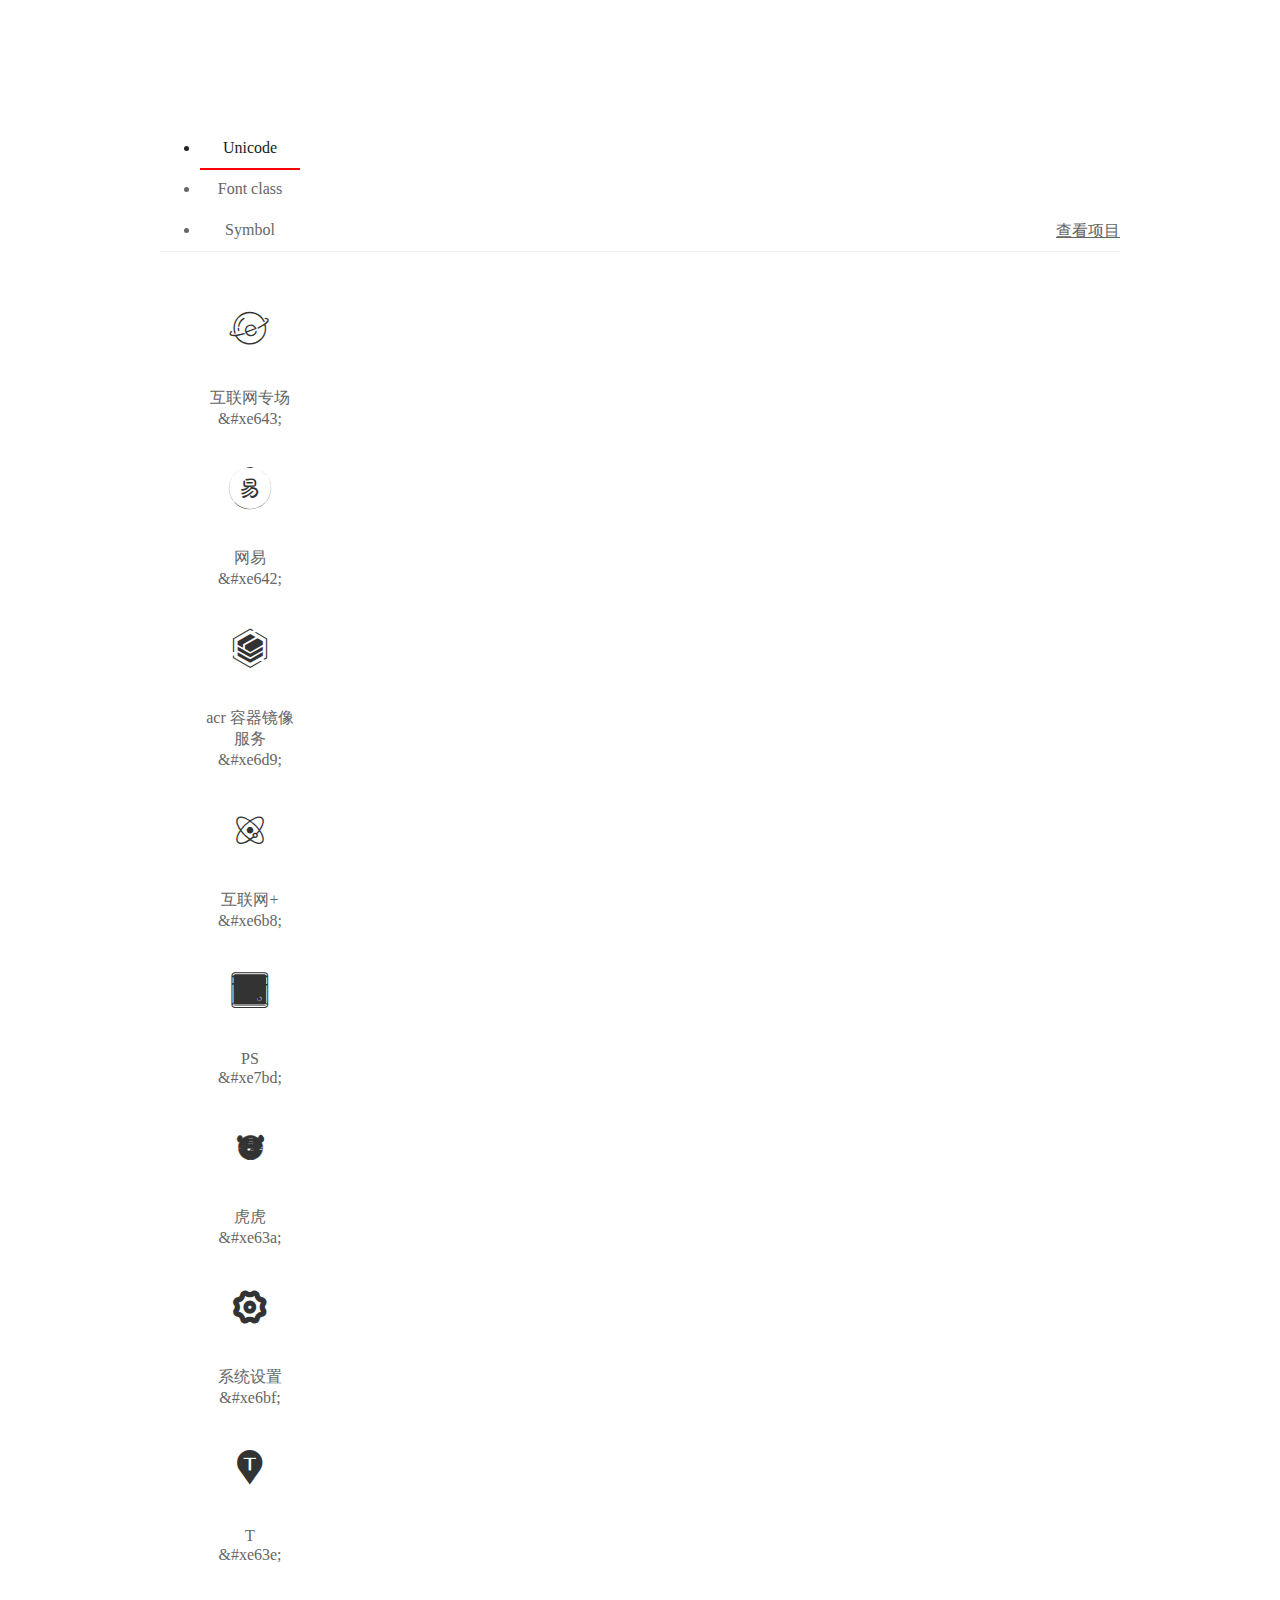
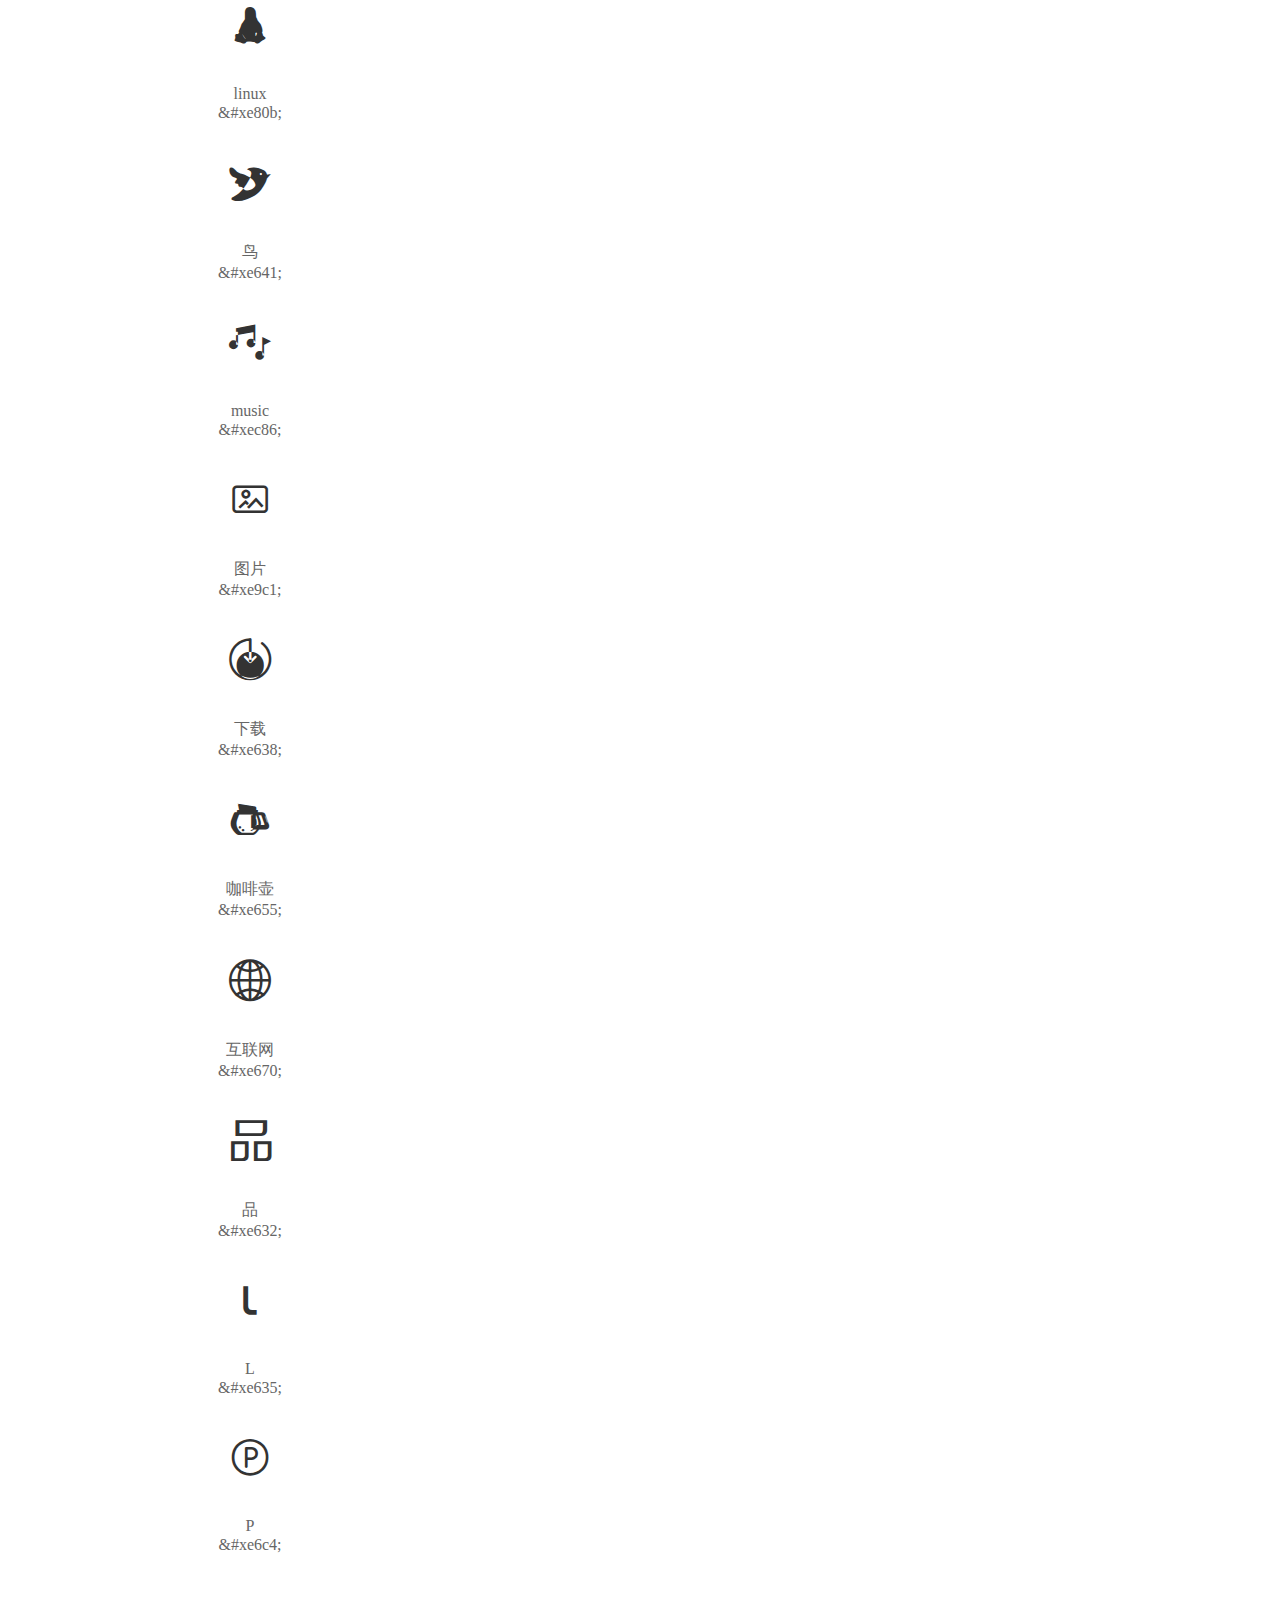
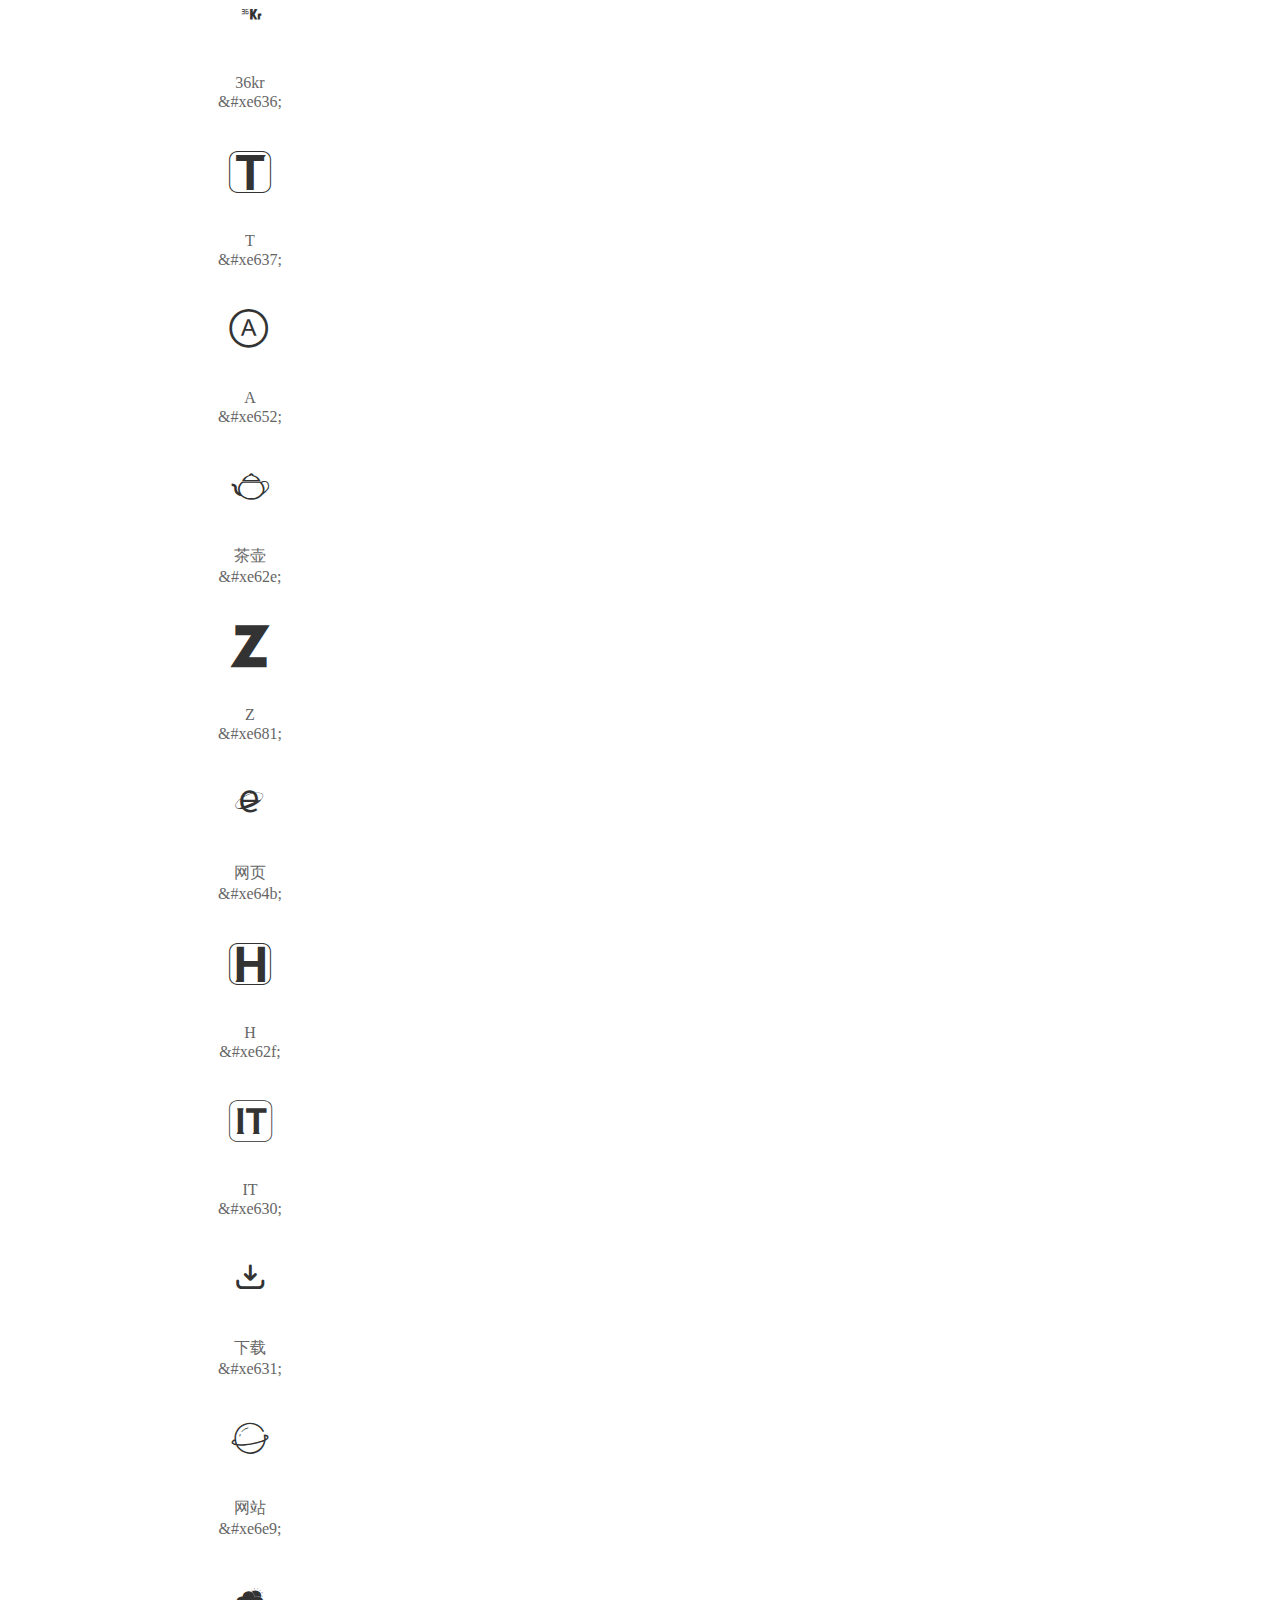
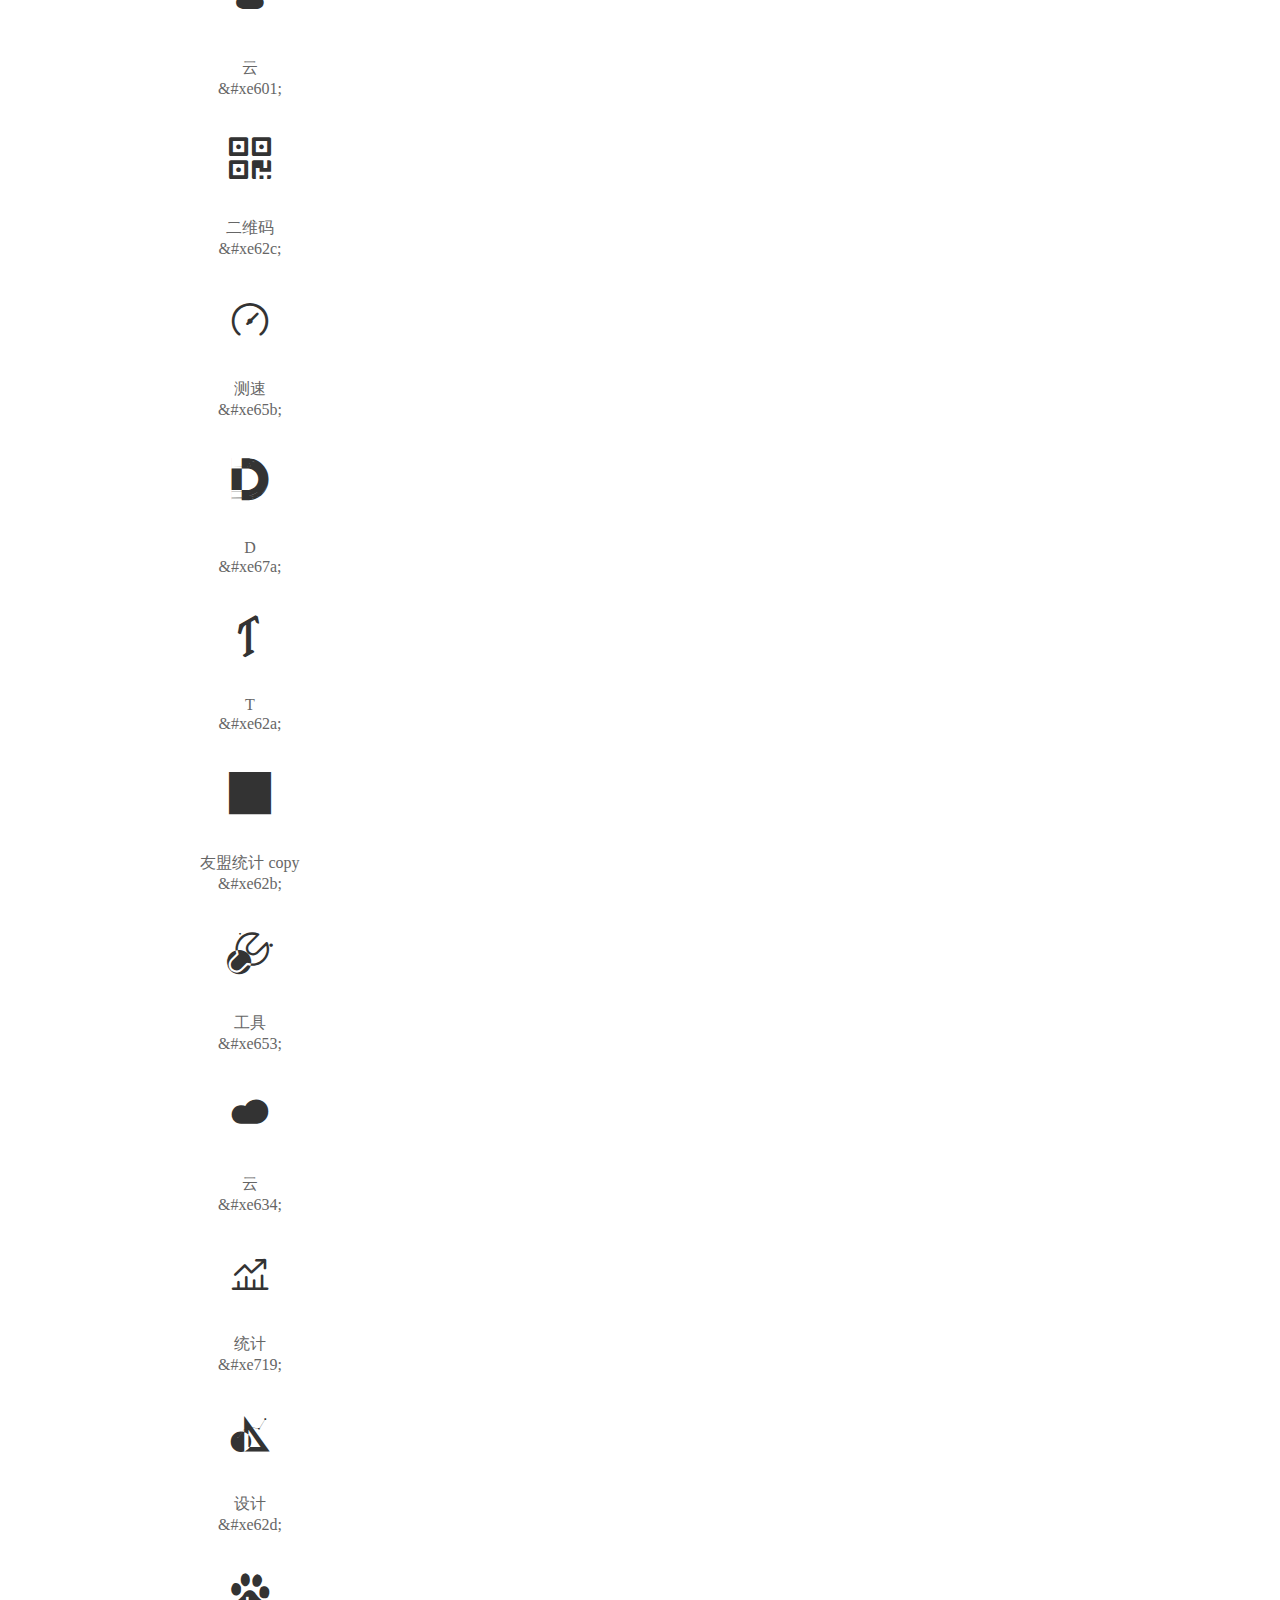
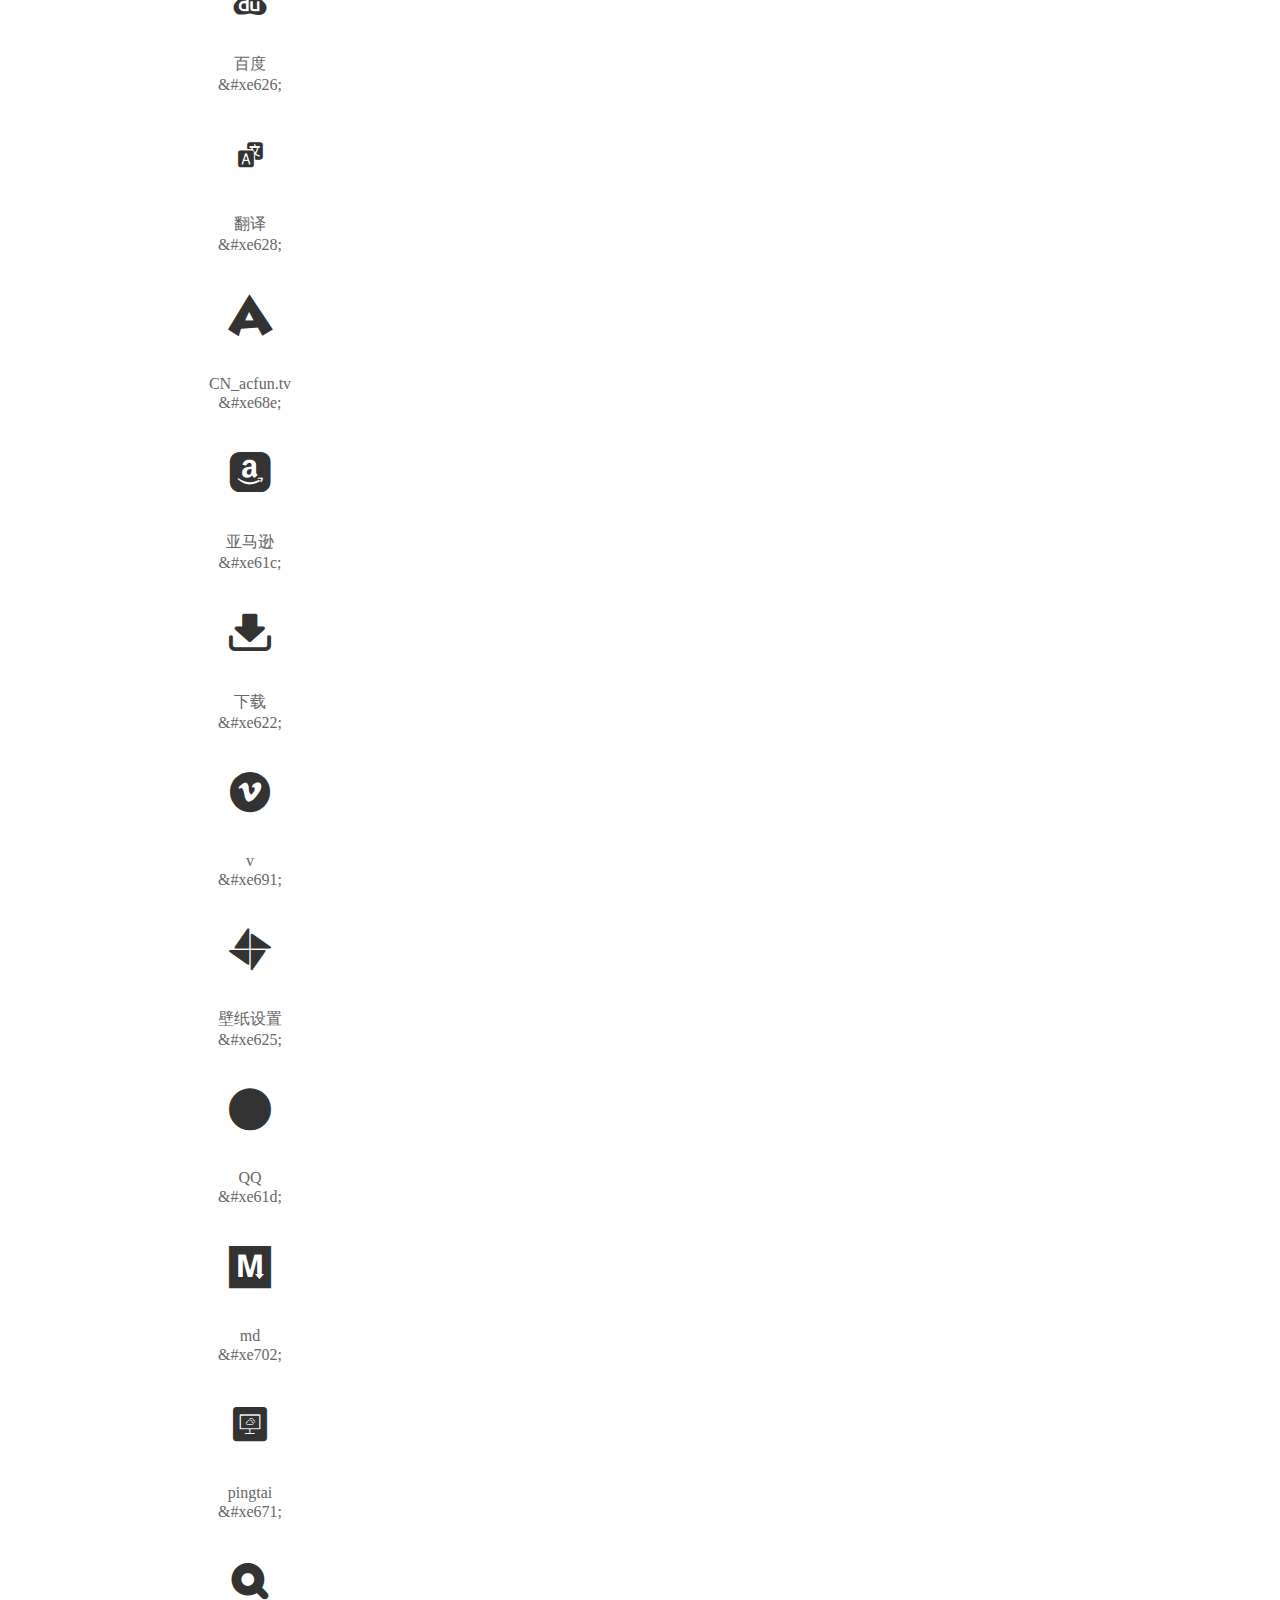
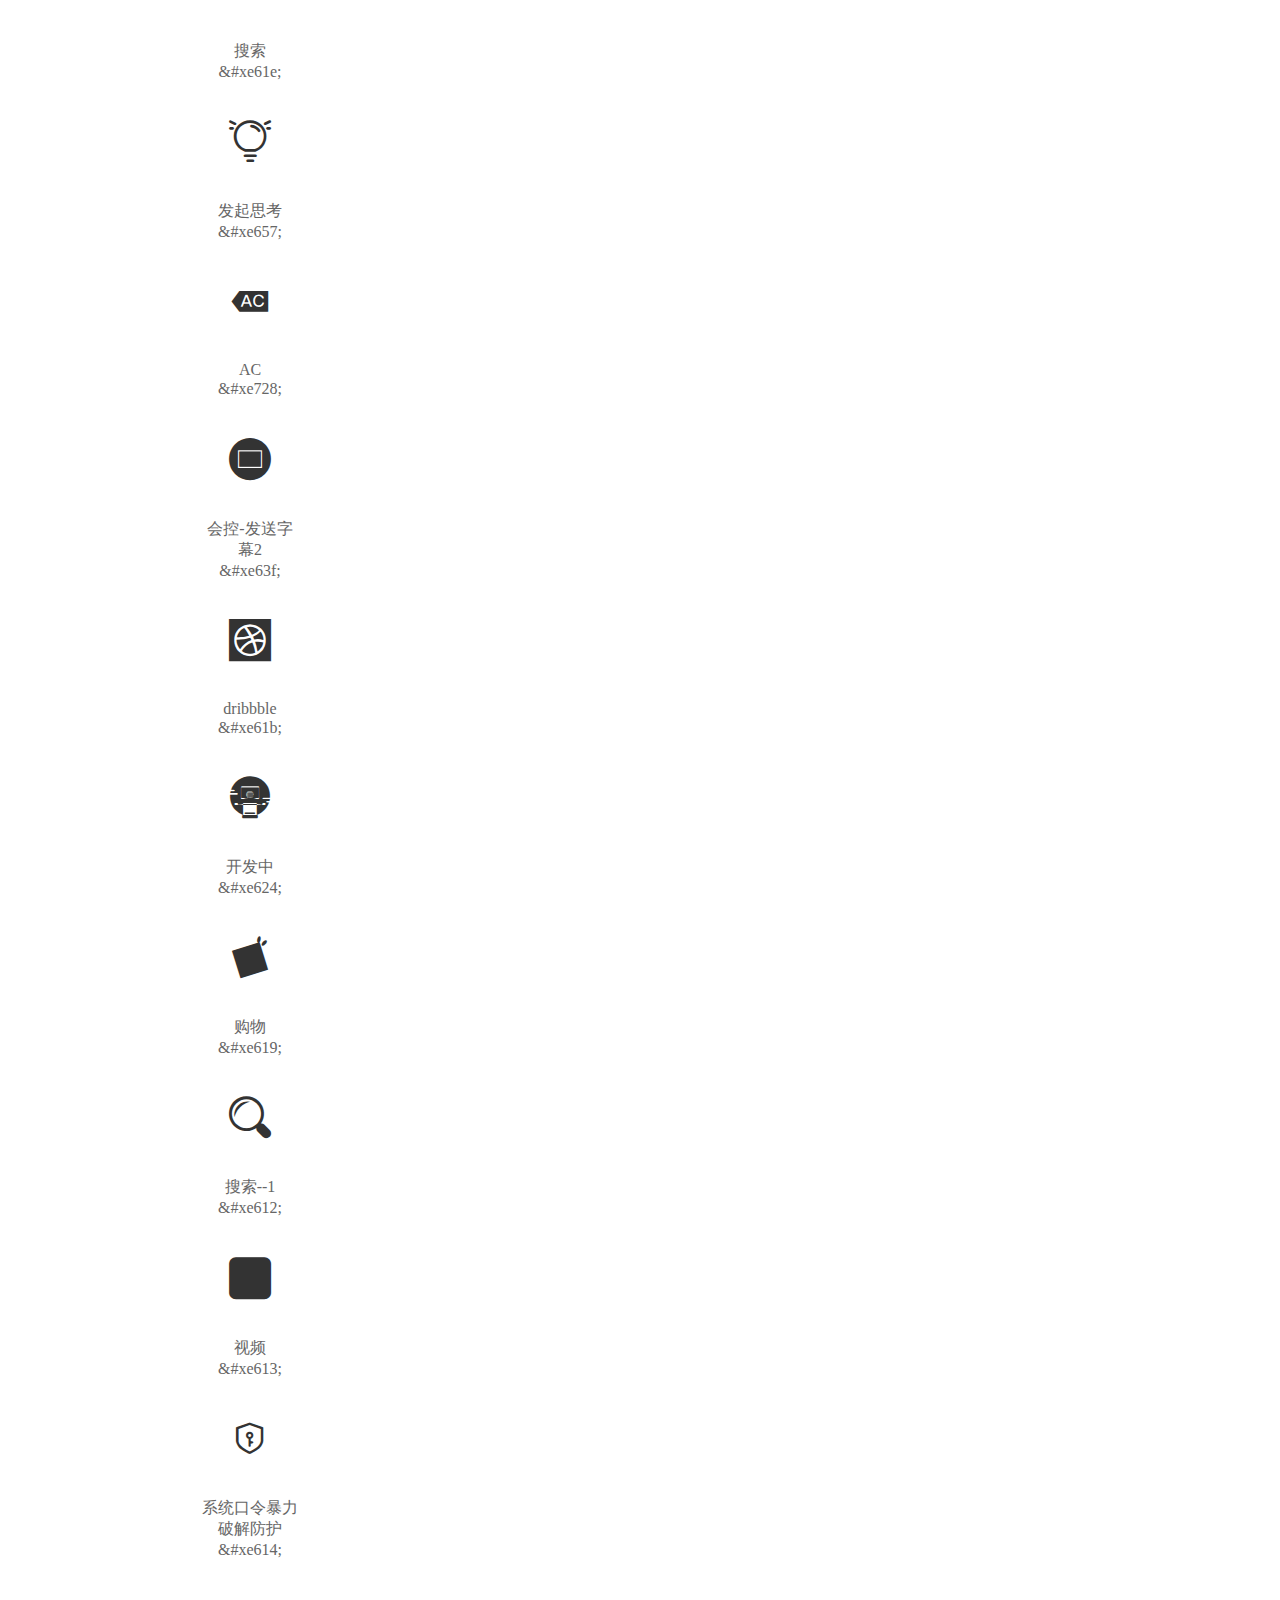
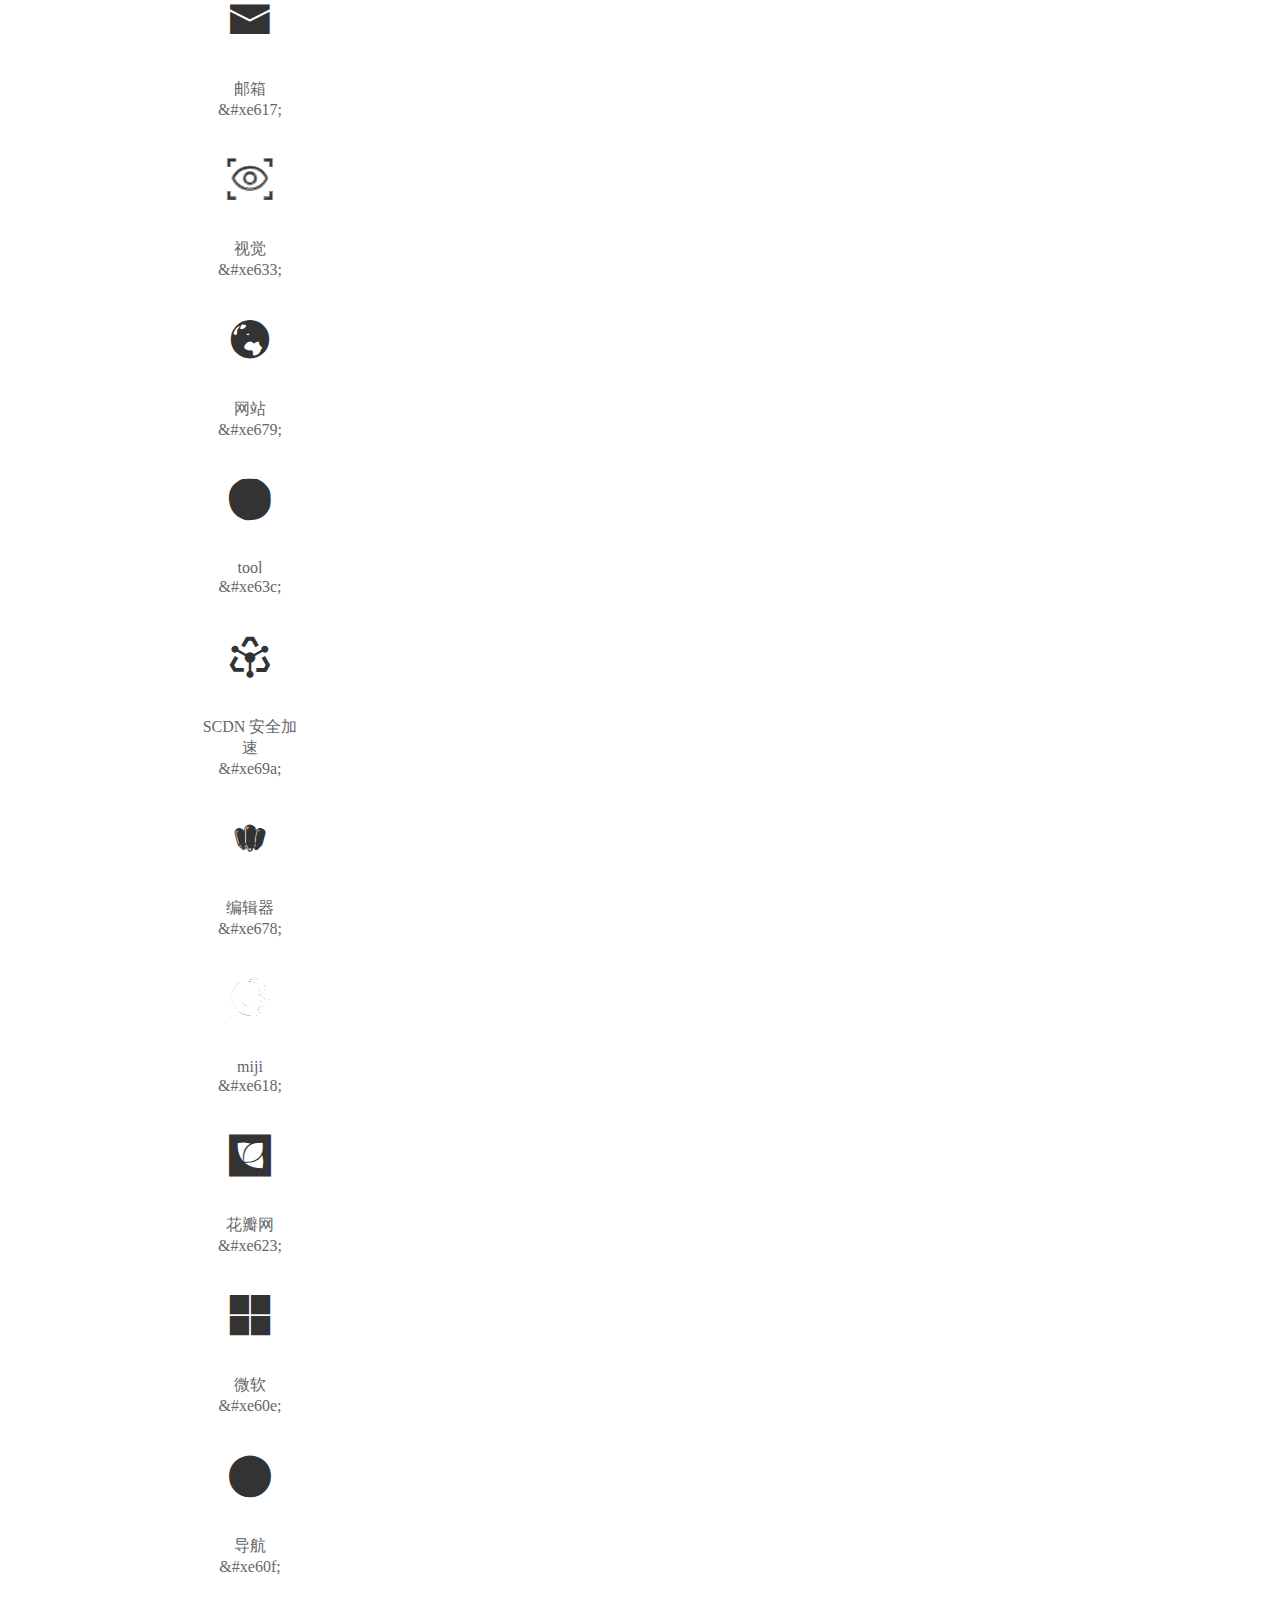
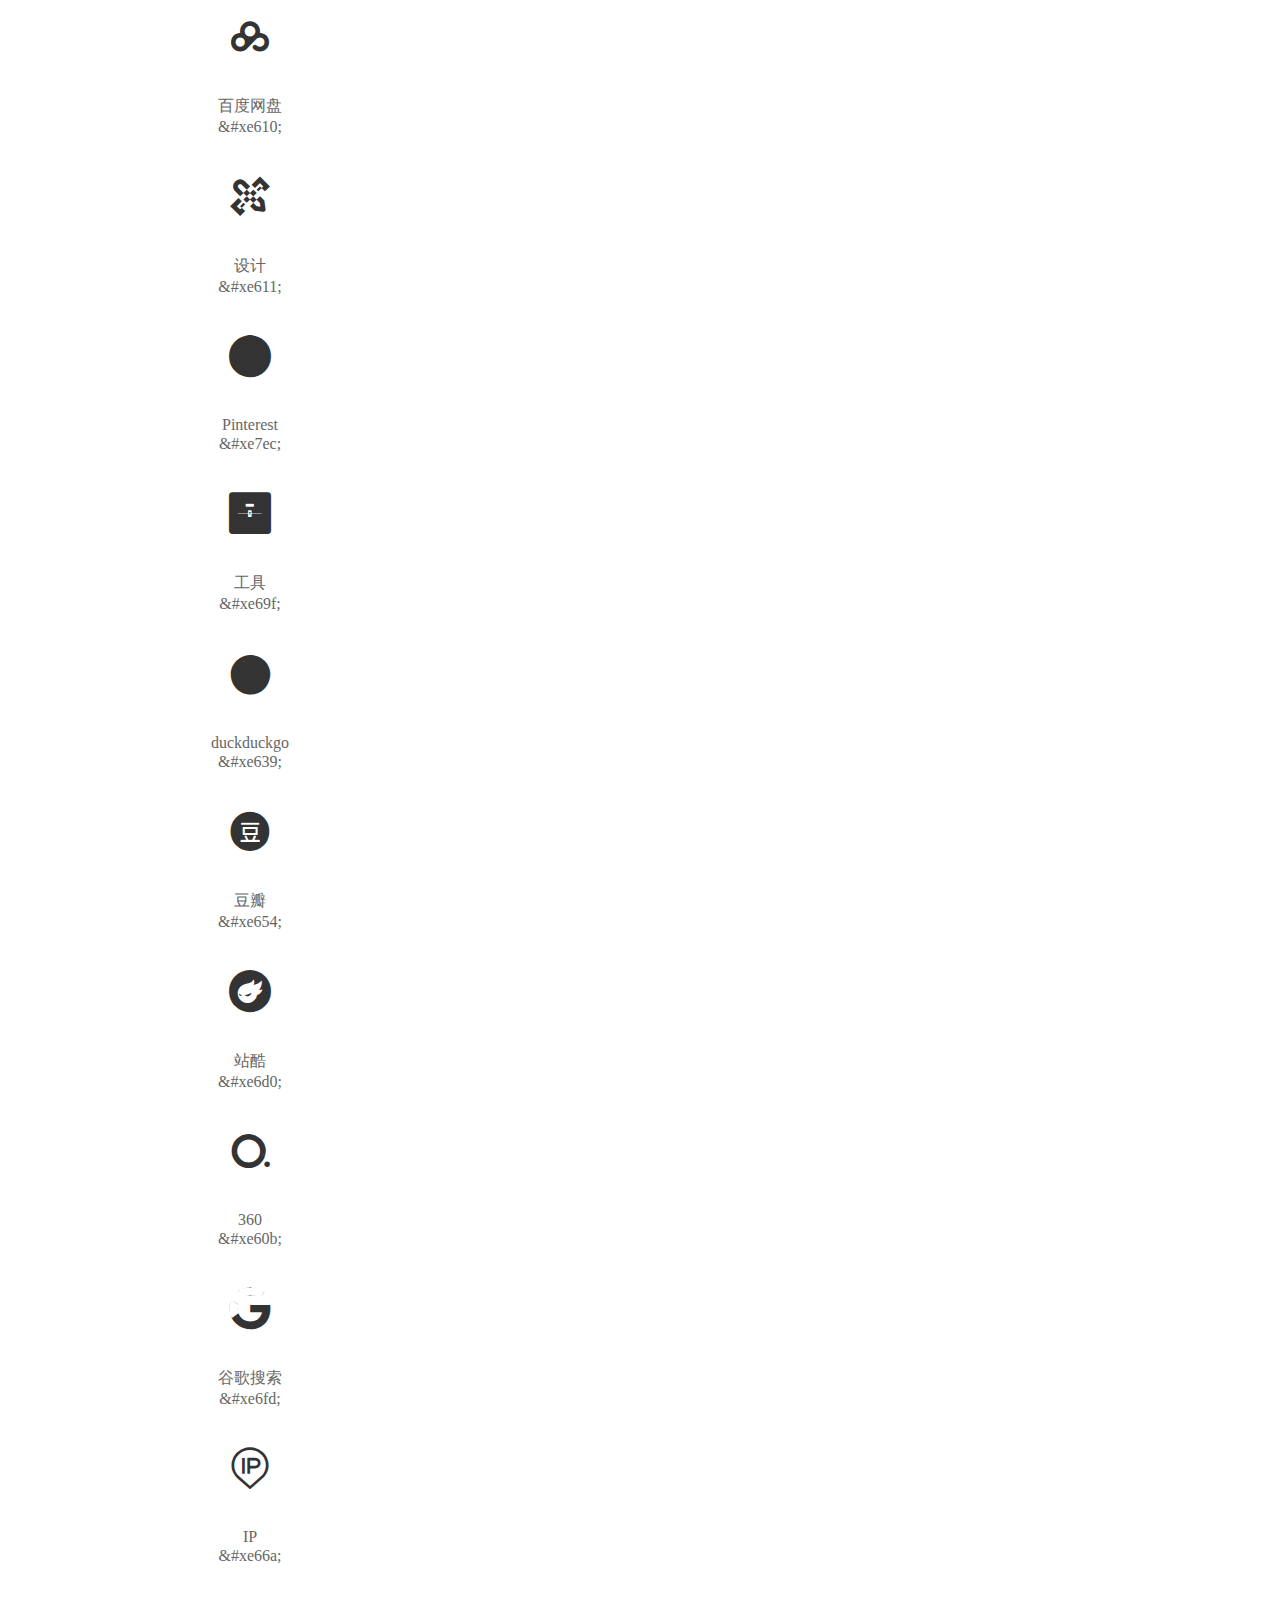
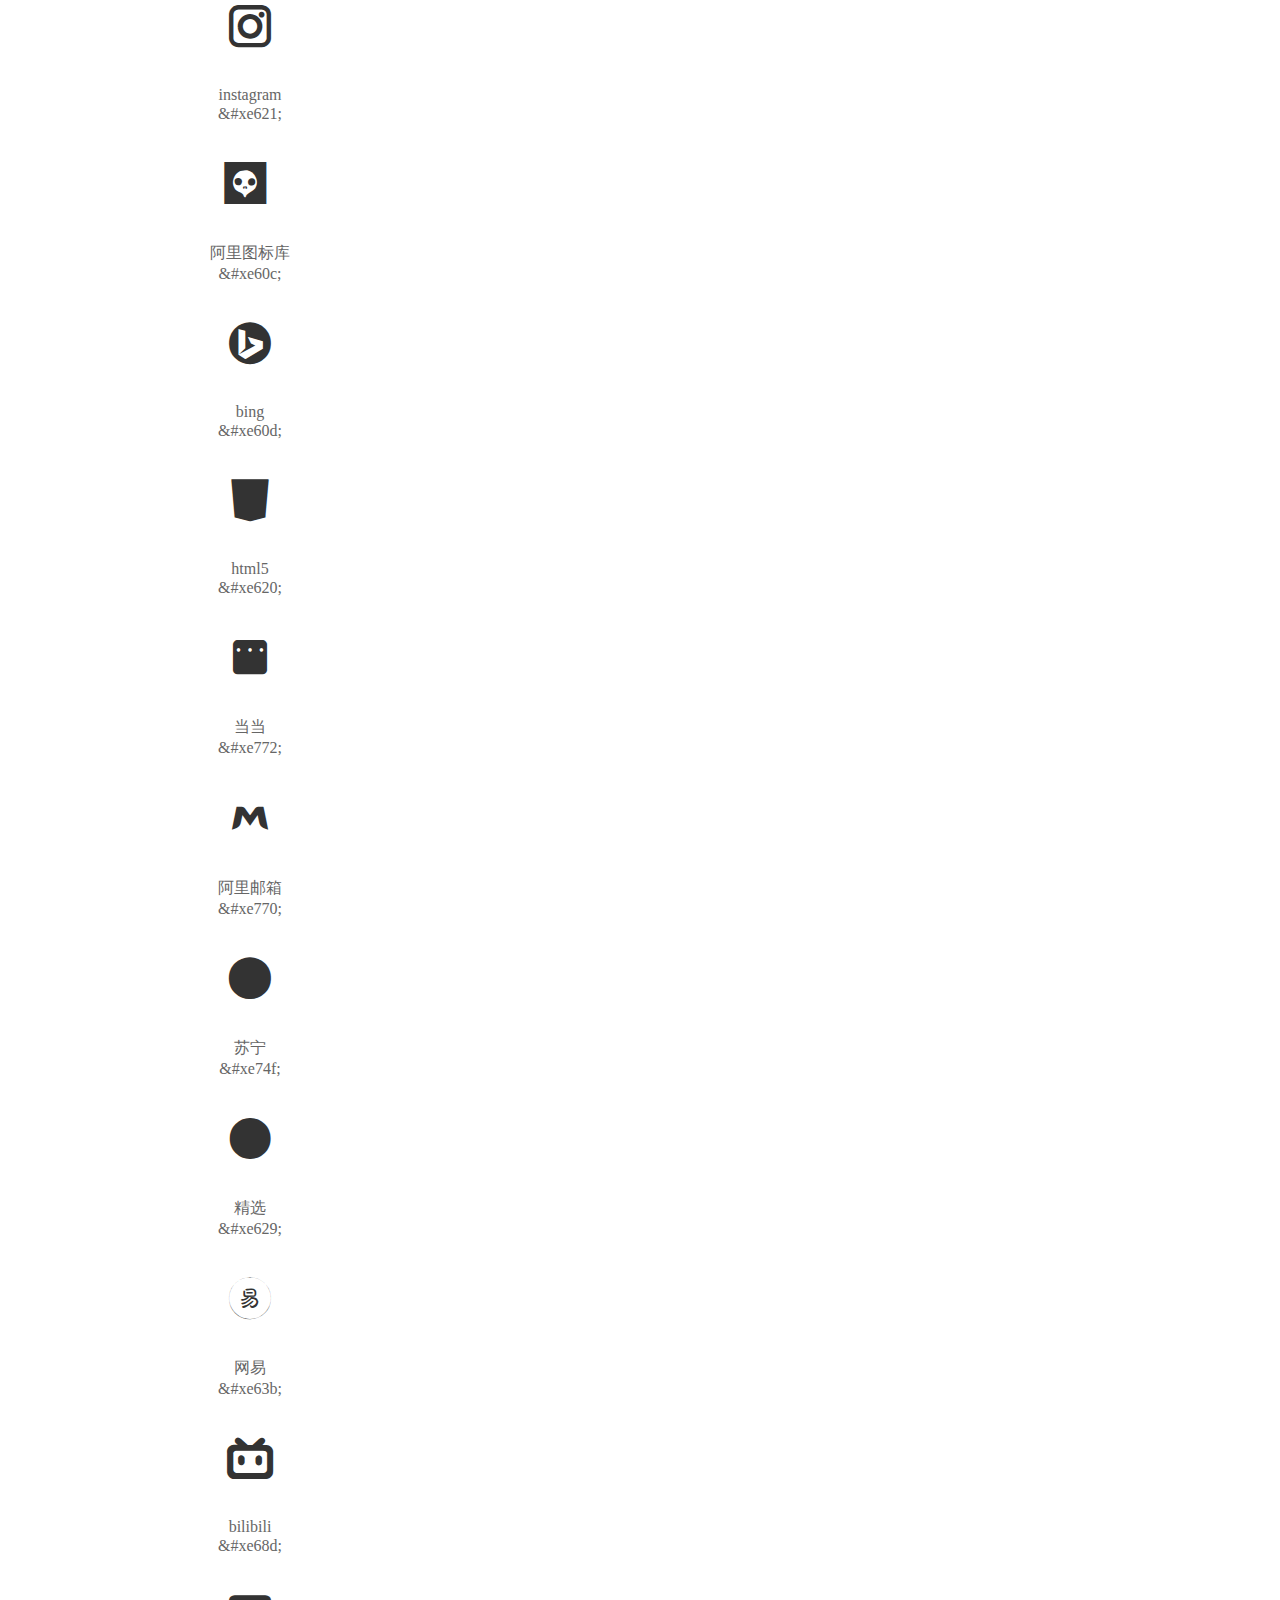
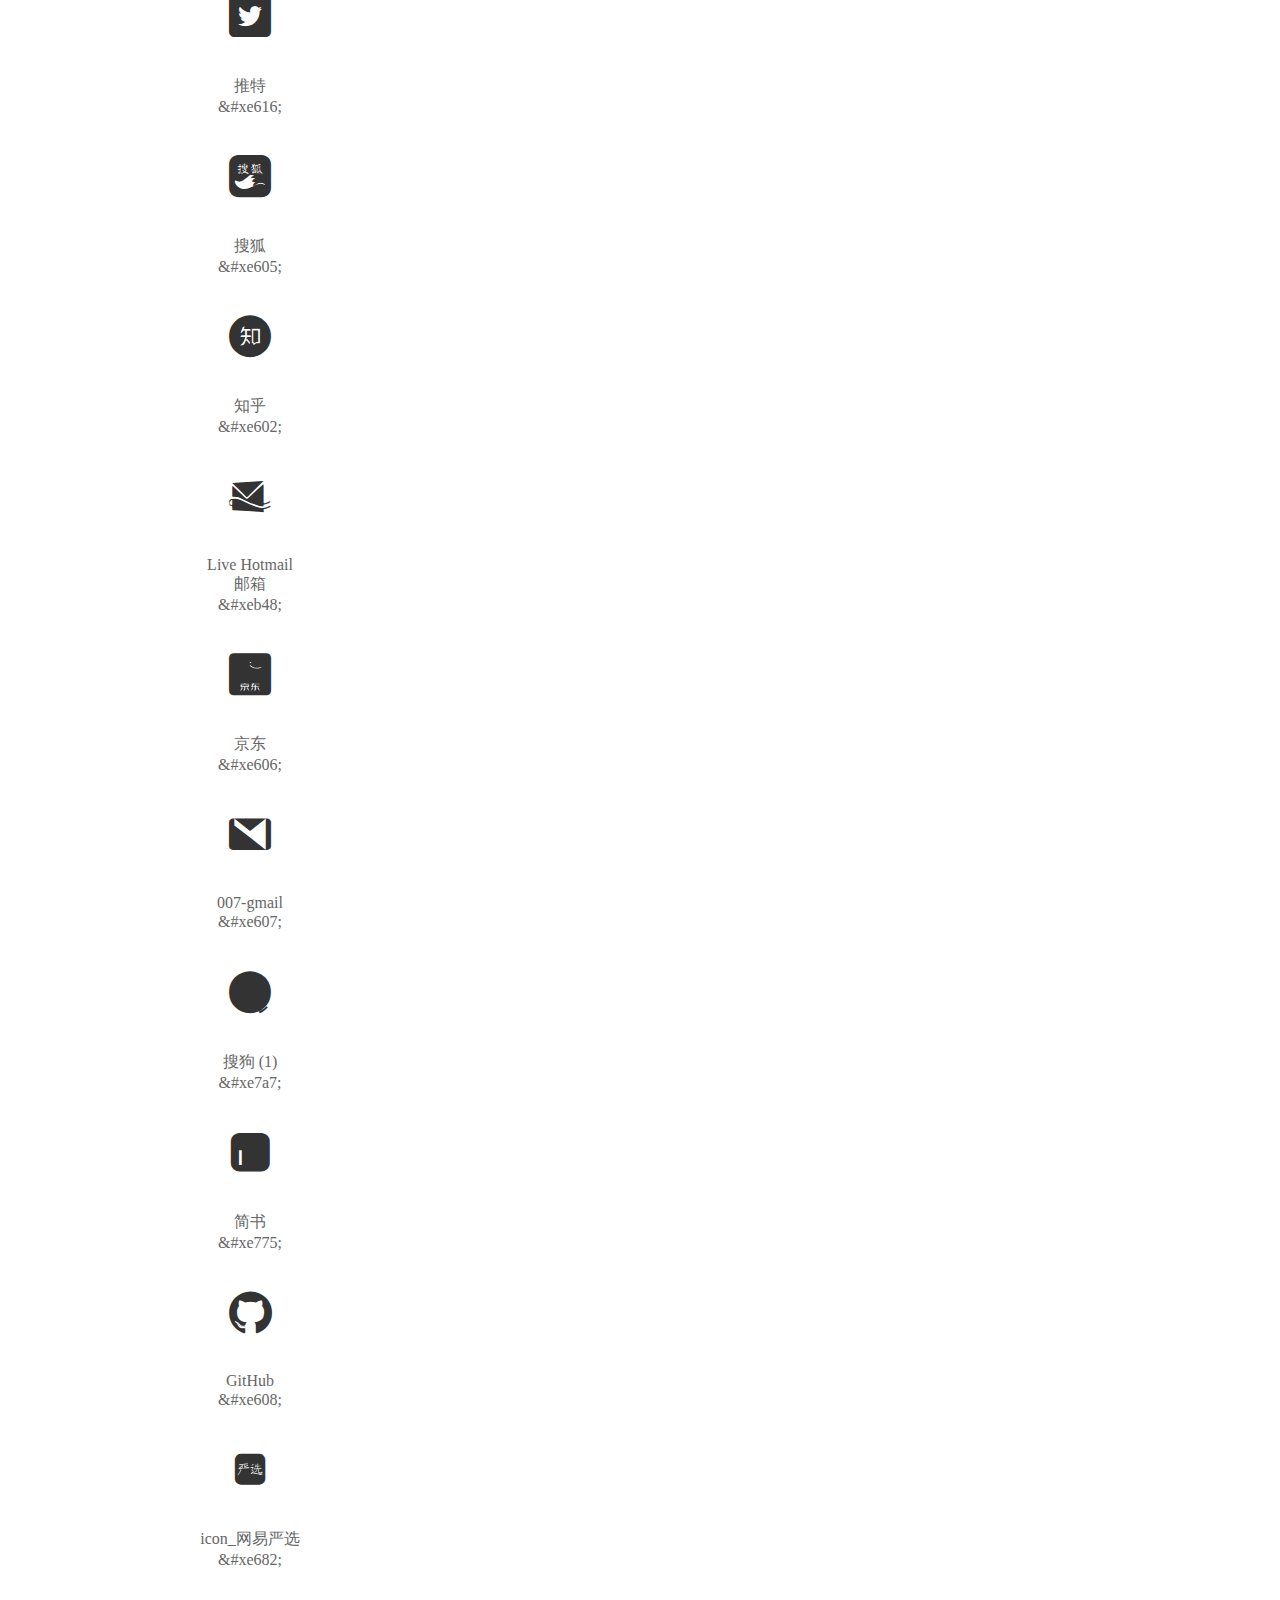
<file: iconfont/demo_index.html>
<!DOCTYPE html>
<html>
<head>
  <meta charset="utf-8"/>
  <title>IconFont Demo</title>
  <link rel="shortcut icon" href="https://img.alicdn.com/tps/i4/TB1_oz6GVXXXXaFXpXXJDFnIXXX-64-64.ico" type="image/x-icon"/>
  <link rel="stylesheet" href="https://g.alicdn.com/thx/cube/1.3.2/cube.min.css">
  <link rel="stylesheet" href="demo.css">
  <link rel="stylesheet" href="iconfont.css">
  <script src="iconfont.js"></script>
  <!-- jQuery -->
  <script src="https://a1.alicdn.com/oss/uploads/2018/12/26/7bfddb60-08e8-11e9-9b04-53e73bb6408b.js"></script>
  <!-- 代码高亮 -->
  <script src="https://a1.alicdn.com/oss/uploads/2018/12/26/a3f714d0-08e6-11e9-8a15-ebf944d7534c.js"></script>
</head>
<body>
  <div class="main">
    <h1 class="logo"><a href="https://www.iconfont.cn/" title="iconfont 首页" target="_blank">&#xe86b;</a></h1>
    <div class="nav-tabs">
      <ul id="tabs" class="dib-box">
        <li class="dib active"><span>Unicode</span></li>
        <li class="dib"><span>Font class</span></li>
        <li class="dib"><span>Symbol</span></li>
      </ul>
      
      <a href="https://www.iconfont.cn/manage/index?manage_type=myprojects&projectId=1734653" target="_blank" class="nav-more">查看项目</a>
      
    </div>
    <div class="tab-container">
      <div class="content unicode" style="display: block;">
          <ul class="icon_lists dib-box">
          
            <li class="dib">
              <span class="icon iconfont">&#xe643;</span>
                <div class="name">互联网专场 </div>
                <div class="code-name">&amp;#xe643;</div>
              </li>
          
            <li class="dib">
              <span class="icon iconfont">&#xe642;</span>
                <div class="name">网易</div>
                <div class="code-name">&amp;#xe642;</div>
              </li>
          
            <li class="dib">
              <span class="icon iconfont">&#xe6d9;</span>
                <div class="name">acr 容器镜像服务</div>
                <div class="code-name">&amp;#xe6d9;</div>
              </li>
          
            <li class="dib">
              <span class="icon iconfont">&#xe6b8;</span>
                <div class="name">互联网+</div>
                <div class="code-name">&amp;#xe6b8;</div>
              </li>
          
            <li class="dib">
              <span class="icon iconfont">&#xe7bd;</span>
                <div class="name">PS</div>
                <div class="code-name">&amp;#xe7bd;</div>
              </li>
          
            <li class="dib">
              <span class="icon iconfont">&#xe63a;</span>
                <div class="name">虎虎</div>
                <div class="code-name">&amp;#xe63a;</div>
              </li>
          
            <li class="dib">
              <span class="icon iconfont">&#xe6bf;</span>
                <div class="name">系统设置</div>
                <div class="code-name">&amp;#xe6bf;</div>
              </li>
          
            <li class="dib">
              <span class="icon iconfont">&#xe63e;</span>
                <div class="name">T</div>
                <div class="code-name">&amp;#xe63e;</div>
              </li>
          
            <li class="dib">
              <span class="icon iconfont">&#xe80b;</span>
                <div class="name">linux</div>
                <div class="code-name">&amp;#xe80b;</div>
              </li>
          
            <li class="dib">
              <span class="icon iconfont">&#xe641;</span>
                <div class="name">鸟</div>
                <div class="code-name">&amp;#xe641;</div>
              </li>
          
            <li class="dib">
              <span class="icon iconfont">&#xec86;</span>
                <div class="name">music</div>
                <div class="code-name">&amp;#xec86;</div>
              </li>
          
            <li class="dib">
              <span class="icon iconfont">&#xe9c1;</span>
                <div class="name">图片</div>
                <div class="code-name">&amp;#xe9c1;</div>
              </li>
          
            <li class="dib">
              <span class="icon iconfont">&#xe638;</span>
                <div class="name">下载</div>
                <div class="code-name">&amp;#xe638;</div>
              </li>
          
            <li class="dib">
              <span class="icon iconfont">&#xe655;</span>
                <div class="name">咖啡壶</div>
                <div class="code-name">&amp;#xe655;</div>
              </li>
          
            <li class="dib">
              <span class="icon iconfont">&#xe670;</span>
                <div class="name">互联网</div>
                <div class="code-name">&amp;#xe670;</div>
              </li>
          
            <li class="dib">
              <span class="icon iconfont">&#xe632;</span>
                <div class="name">品</div>
                <div class="code-name">&amp;#xe632;</div>
              </li>
          
            <li class="dib">
              <span class="icon iconfont">&#xe635;</span>
                <div class="name">L</div>
                <div class="code-name">&amp;#xe635;</div>
              </li>
          
            <li class="dib">
              <span class="icon iconfont">&#xe6c4;</span>
                <div class="name">P</div>
                <div class="code-name">&amp;#xe6c4;</div>
              </li>
          
            <li class="dib">
              <span class="icon iconfont">&#xe636;</span>
                <div class="name">36kr</div>
                <div class="code-name">&amp;#xe636;</div>
              </li>
          
            <li class="dib">
              <span class="icon iconfont">&#xe637;</span>
                <div class="name">T</div>
                <div class="code-name">&amp;#xe637;</div>
              </li>
          
            <li class="dib">
              <span class="icon iconfont">&#xe652;</span>
                <div class="name">A</div>
                <div class="code-name">&amp;#xe652;</div>
              </li>
          
            <li class="dib">
              <span class="icon iconfont">&#xe62e;</span>
                <div class="name">茶壶</div>
                <div class="code-name">&amp;#xe62e;</div>
              </li>
          
            <li class="dib">
              <span class="icon iconfont">&#xe681;</span>
                <div class="name">Z</div>
                <div class="code-name">&amp;#xe681;</div>
              </li>
          
            <li class="dib">
              <span class="icon iconfont">&#xe64b;</span>
                <div class="name">网页</div>
                <div class="code-name">&amp;#xe64b;</div>
              </li>
          
            <li class="dib">
              <span class="icon iconfont">&#xe62f;</span>
                <div class="name">H</div>
                <div class="code-name">&amp;#xe62f;</div>
              </li>
          
            <li class="dib">
              <span class="icon iconfont">&#xe630;</span>
                <div class="name">IT</div>
                <div class="code-name">&amp;#xe630;</div>
              </li>
          
            <li class="dib">
              <span class="icon iconfont">&#xe631;</span>
                <div class="name">下载</div>
                <div class="code-name">&amp;#xe631;</div>
              </li>
          
            <li class="dib">
              <span class="icon iconfont">&#xe6e9;</span>
                <div class="name">网站</div>
                <div class="code-name">&amp;#xe6e9;</div>
              </li>
          
            <li class="dib">
              <span class="icon iconfont">&#xe601;</span>
                <div class="name">云</div>
                <div class="code-name">&amp;#xe601;</div>
              </li>
          
            <li class="dib">
              <span class="icon iconfont">&#xe62c;</span>
                <div class="name">二维码</div>
                <div class="code-name">&amp;#xe62c;</div>
              </li>
          
            <li class="dib">
              <span class="icon iconfont">&#xe65b;</span>
                <div class="name">测速</div>
                <div class="code-name">&amp;#xe65b;</div>
              </li>
          
            <li class="dib">
              <span class="icon iconfont">&#xe67a;</span>
                <div class="name">D</div>
                <div class="code-name">&amp;#xe67a;</div>
              </li>
          
            <li class="dib">
              <span class="icon iconfont">&#xe62a;</span>
                <div class="name">T</div>
                <div class="code-name">&amp;#xe62a;</div>
              </li>
          
            <li class="dib">
              <span class="icon iconfont">&#xe62b;</span>
                <div class="name">友盟统计 copy</div>
                <div class="code-name">&amp;#xe62b;</div>
              </li>
          
            <li class="dib">
              <span class="icon iconfont">&#xe653;</span>
                <div class="name">工具</div>
                <div class="code-name">&amp;#xe653;</div>
              </li>
          
            <li class="dib">
              <span class="icon iconfont">&#xe634;</span>
                <div class="name">云</div>
                <div class="code-name">&amp;#xe634;</div>
              </li>
          
            <li class="dib">
              <span class="icon iconfont">&#xe719;</span>
                <div class="name">统计</div>
                <div class="code-name">&amp;#xe719;</div>
              </li>
          
            <li class="dib">
              <span class="icon iconfont">&#xe62d;</span>
                <div class="name">设计</div>
                <div class="code-name">&amp;#xe62d;</div>
              </li>
          
            <li class="dib">
              <span class="icon iconfont">&#xe626;</span>
                <div class="name">百度</div>
                <div class="code-name">&amp;#xe626;</div>
              </li>
          
            <li class="dib">
              <span class="icon iconfont">&#xe628;</span>
                <div class="name">翻译</div>
                <div class="code-name">&amp;#xe628;</div>
              </li>
          
            <li class="dib">
              <span class="icon iconfont">&#xe68e;</span>
                <div class="name">CN_acfun.tv</div>
                <div class="code-name">&amp;#xe68e;</div>
              </li>
          
            <li class="dib">
              <span class="icon iconfont">&#xe61c;</span>
                <div class="name">亚马逊</div>
                <div class="code-name">&amp;#xe61c;</div>
              </li>
          
            <li class="dib">
              <span class="icon iconfont">&#xe622;</span>
                <div class="name">下载</div>
                <div class="code-name">&amp;#xe622;</div>
              </li>
          
            <li class="dib">
              <span class="icon iconfont">&#xe691;</span>
                <div class="name">v</div>
                <div class="code-name">&amp;#xe691;</div>
              </li>
          
            <li class="dib">
              <span class="icon iconfont">&#xe625;</span>
                <div class="name">壁纸设置</div>
                <div class="code-name">&amp;#xe625;</div>
              </li>
          
            <li class="dib">
              <span class="icon iconfont">&#xe61d;</span>
                <div class="name">QQ</div>
                <div class="code-name">&amp;#xe61d;</div>
              </li>
          
            <li class="dib">
              <span class="icon iconfont">&#xe702;</span>
                <div class="name">md</div>
                <div class="code-name">&amp;#xe702;</div>
              </li>
          
            <li class="dib">
              <span class="icon iconfont">&#xe671;</span>
                <div class="name">pingtai</div>
                <div class="code-name">&amp;#xe671;</div>
              </li>
          
            <li class="dib">
              <span class="icon iconfont">&#xe61e;</span>
                <div class="name">搜索</div>
                <div class="code-name">&amp;#xe61e;</div>
              </li>
          
            <li class="dib">
              <span class="icon iconfont">&#xe657;</span>
                <div class="name">发起思考</div>
                <div class="code-name">&amp;#xe657;</div>
              </li>
          
            <li class="dib">
              <span class="icon iconfont">&#xe728;</span>
                <div class="name">AC</div>
                <div class="code-name">&amp;#xe728;</div>
              </li>
          
            <li class="dib">
              <span class="icon iconfont">&#xe63f;</span>
                <div class="name">会控-发送字幕2</div>
                <div class="code-name">&amp;#xe63f;</div>
              </li>
          
            <li class="dib">
              <span class="icon iconfont">&#xe61b;</span>
                <div class="name">dribbble</div>
                <div class="code-name">&amp;#xe61b;</div>
              </li>
          
            <li class="dib">
              <span class="icon iconfont">&#xe624;</span>
                <div class="name">开发中</div>
                <div class="code-name">&amp;#xe624;</div>
              </li>
          
            <li class="dib">
              <span class="icon iconfont">&#xe619;</span>
                <div class="name">购物</div>
                <div class="code-name">&amp;#xe619;</div>
              </li>
          
            <li class="dib">
              <span class="icon iconfont">&#xe612;</span>
                <div class="name">搜索--1</div>
                <div class="code-name">&amp;#xe612;</div>
              </li>
          
            <li class="dib">
              <span class="icon iconfont">&#xe613;</span>
                <div class="name">视频</div>
                <div class="code-name">&amp;#xe613;</div>
              </li>
          
            <li class="dib">
              <span class="icon iconfont">&#xe614;</span>
                <div class="name">系统口令暴力破解防护</div>
                <div class="code-name">&amp;#xe614;</div>
              </li>
          
            <li class="dib">
              <span class="icon iconfont">&#xe617;</span>
                <div class="name">邮箱</div>
                <div class="code-name">&amp;#xe617;</div>
              </li>
          
            <li class="dib">
              <span class="icon iconfont">&#xe633;</span>
                <div class="name">视觉</div>
                <div class="code-name">&amp;#xe633;</div>
              </li>
          
            <li class="dib">
              <span class="icon iconfont">&#xe679;</span>
                <div class="name">网站</div>
                <div class="code-name">&amp;#xe679;</div>
              </li>
          
            <li class="dib">
              <span class="icon iconfont">&#xe63c;</span>
                <div class="name">tool</div>
                <div class="code-name">&amp;#xe63c;</div>
              </li>
          
            <li class="dib">
              <span class="icon iconfont">&#xe69a;</span>
                <div class="name">SCDN 安全加速</div>
                <div class="code-name">&amp;#xe69a;</div>
              </li>
          
            <li class="dib">
              <span class="icon iconfont">&#xe678;</span>
                <div class="name">编辑器</div>
                <div class="code-name">&amp;#xe678;</div>
              </li>
          
            <li class="dib">
              <span class="icon iconfont">&#xe618;</span>
                <div class="name">miji</div>
                <div class="code-name">&amp;#xe618;</div>
              </li>
          
            <li class="dib">
              <span class="icon iconfont">&#xe623;</span>
                <div class="name">花瓣网</div>
                <div class="code-name">&amp;#xe623;</div>
              </li>
          
            <li class="dib">
              <span class="icon iconfont">&#xe60e;</span>
                <div class="name">微软</div>
                <div class="code-name">&amp;#xe60e;</div>
              </li>
          
            <li class="dib">
              <span class="icon iconfont">&#xe60f;</span>
                <div class="name">导航</div>
                <div class="code-name">&amp;#xe60f;</div>
              </li>
          
            <li class="dib">
              <span class="icon iconfont">&#xe610;</span>
                <div class="name">百度网盘</div>
                <div class="code-name">&amp;#xe610;</div>
              </li>
          
            <li class="dib">
              <span class="icon iconfont">&#xe611;</span>
                <div class="name">设计</div>
                <div class="code-name">&amp;#xe611;</div>
              </li>
          
            <li class="dib">
              <span class="icon iconfont">&#xe7ec;</span>
                <div class="name">Pinterest</div>
                <div class="code-name">&amp;#xe7ec;</div>
              </li>
          
            <li class="dib">
              <span class="icon iconfont">&#xe69f;</span>
                <div class="name">工具</div>
                <div class="code-name">&amp;#xe69f;</div>
              </li>
          
            <li class="dib">
              <span class="icon iconfont">&#xe639;</span>
                <div class="name">duckduckgo</div>
                <div class="code-name">&amp;#xe639;</div>
              </li>
          
            <li class="dib">
              <span class="icon iconfont">&#xe654;</span>
                <div class="name">豆瓣</div>
                <div class="code-name">&amp;#xe654;</div>
              </li>
          
            <li class="dib">
              <span class="icon iconfont">&#xe6d0;</span>
                <div class="name">站酷</div>
                <div class="code-name">&amp;#xe6d0;</div>
              </li>
          
            <li class="dib">
              <span class="icon iconfont">&#xe60b;</span>
                <div class="name">360</div>
                <div class="code-name">&amp;#xe60b;</div>
              </li>
          
            <li class="dib">
              <span class="icon iconfont">&#xe6fd;</span>
                <div class="name">谷歌搜索</div>
                <div class="code-name">&amp;#xe6fd;</div>
              </li>
          
            <li class="dib">
              <span class="icon iconfont">&#xe66a;</span>
                <div class="name">IP</div>
                <div class="code-name">&amp;#xe66a;</div>
              </li>
          
            <li class="dib">
              <span class="icon iconfont">&#xe621;</span>
                <div class="name">instagram</div>
                <div class="code-name">&amp;#xe621;</div>
              </li>
          
            <li class="dib">
              <span class="icon iconfont">&#xe60c;</span>
                <div class="name">阿里图标库</div>
                <div class="code-name">&amp;#xe60c;</div>
              </li>
          
            <li class="dib">
              <span class="icon iconfont">&#xe60d;</span>
                <div class="name">bing</div>
                <div class="code-name">&amp;#xe60d;</div>
              </li>
          
            <li class="dib">
              <span class="icon iconfont">&#xe620;</span>
                <div class="name">html5</div>
                <div class="code-name">&amp;#xe620;</div>
              </li>
          
            <li class="dib">
              <span class="icon iconfont">&#xe772;</span>
                <div class="name">当当</div>
                <div class="code-name">&amp;#xe772;</div>
              </li>
          
            <li class="dib">
              <span class="icon iconfont">&#xe770;</span>
                <div class="name">阿里邮箱</div>
                <div class="code-name">&amp;#xe770;</div>
              </li>
          
            <li class="dib">
              <span class="icon iconfont">&#xe74f;</span>
                <div class="name">苏宁</div>
                <div class="code-name">&amp;#xe74f;</div>
              </li>
          
            <li class="dib">
              <span class="icon iconfont">&#xe629;</span>
                <div class="name">精选</div>
                <div class="code-name">&amp;#xe629;</div>
              </li>
          
            <li class="dib">
              <span class="icon iconfont">&#xe63b;</span>
                <div class="name">网易</div>
                <div class="code-name">&amp;#xe63b;</div>
              </li>
          
            <li class="dib">
              <span class="icon iconfont">&#xe68d;</span>
                <div class="name">bilibili</div>
                <div class="code-name">&amp;#xe68d;</div>
              </li>
          
            <li class="dib">
              <span class="icon iconfont">&#xe616;</span>
                <div class="name">推特</div>
                <div class="code-name">&amp;#xe616;</div>
              </li>
          
            <li class="dib">
              <span class="icon iconfont">&#xe605;</span>
                <div class="name">搜狐</div>
                <div class="code-name">&amp;#xe605;</div>
              </li>
          
            <li class="dib">
              <span class="icon iconfont">&#xe602;</span>
                <div class="name">知乎</div>
                <div class="code-name">&amp;#xe602;</div>
              </li>
          
            <li class="dib">
              <span class="icon iconfont">&#xeb48;</span>
                <div class="name">Live Hotmail邮箱</div>
                <div class="code-name">&amp;#xeb48;</div>
              </li>
          
            <li class="dib">
              <span class="icon iconfont">&#xe606;</span>
                <div class="name">京东</div>
                <div class="code-name">&amp;#xe606;</div>
              </li>
          
            <li class="dib">
              <span class="icon iconfont">&#xe607;</span>
                <div class="name">007-gmail</div>
                <div class="code-name">&amp;#xe607;</div>
              </li>
          
            <li class="dib">
              <span class="icon iconfont">&#xe7a7;</span>
                <div class="name">搜狗 (1)</div>
                <div class="code-name">&amp;#xe7a7;</div>
              </li>
          
            <li class="dib">
              <span class="icon iconfont">&#xe775;</span>
                <div class="name">简书</div>
                <div class="code-name">&amp;#xe775;</div>
              </li>
          
            <li class="dib">
              <span class="icon iconfont">&#xe608;</span>
                <div class="name">GitHub</div>
                <div class="code-name">&amp;#xe608;</div>
              </li>
          
            <li class="dib">
              <span class="icon iconfont">&#xe682;</span>
                <div class="name">icon_网易严选</div>
                <div class="code-name">&amp;#xe682;</div>
              </li>
          
            <li class="dib">
              <span class="icon iconfont">&#xe61f;</span>
                <div class="name">Facebook</div>
                <div class="code-name">&amp;#xe61f;</div>
              </li>
          
            <li class="dib">
              <span class="icon iconfont">&#xe61a;</span>
                <div class="name">新浪网</div>
                <div class="code-name">&amp;#xe61a;</div>
              </li>
          
            <li class="dib">
              <span class="icon iconfont">&#xe640;</span>
                <div class="name">淘宝</div>
                <div class="code-name">&amp;#xe640;</div>
              </li>
          
            <li class="dib">
              <span class="icon iconfont">&#xe609;</span>
                <div class="name">拼多多</div>
                <div class="code-name">&amp;#xe609;</div>
              </li>
          
            <li class="dib">
              <span class="icon iconfont">&#xe60a;</span>
                <div class="name">微信</div>
                <div class="code-name">&amp;#xe60a;</div>
              </li>
          
            <li class="dib">
              <span class="icon iconfont">&#xe627;</span>
                <div class="name">音乐</div>
                <div class="code-name">&amp;#xe627;</div>
              </li>
          
            <li class="dib">
              <span class="icon iconfont">&#xe63d;</span>
                <div class="name">微博</div>
                <div class="code-name">&amp;#xe63d;</div>
              </li>
          
            <li class="dib">
              <span class="icon iconfont">&#xe6b5;</span>
                <div class="name">爱奇艺</div>
                <div class="code-name">&amp;#xe6b5;</div>
              </li>
          
            <li class="dib">
              <span class="icon iconfont">&#xeb1e;</span>
                <div class="name">腾讯视频</div>
                <div class="code-name">&amp;#xeb1e;</div>
              </li>
          
            <li class="dib">
              <span class="icon iconfont">&#xe603;</span>
                <div class="name">优酷</div>
                <div class="code-name">&amp;#xe603;</div>
              </li>
          
            <li class="dib">
              <span class="icon iconfont">&#xe72a;</span>
                <div class="name">youtube</div>
                <div class="code-name">&amp;#xe72a;</div>
              </li>
          
            <li class="dib">
              <span class="icon iconfont">&#xe604;</span>
                <div class="name">九块九包邮</div>
                <div class="code-name">&amp;#xe604;</div>
              </li>
          
            <li class="dib">
              <span class="icon iconfont">&#xe600;</span>
                <div class="name">优惠券 券面</div>
                <div class="code-name">&amp;#xe600;</div>
              </li>
          
            <li class="dib">
              <span class="icon iconfont">&#xe615;</span>
                <div class="name">头条</div>
                <div class="code-name">&amp;#xe615;</div>
              </li>
          
          </ul>
          <div class="article markdown">
          <h2 id="unicode-">Unicode 引用</h2>
          <hr>

          <p>Unicode 是字体在网页端最原始的应用方式，特点是：</p>
          <ul>
            <li>兼容性最好，支持 IE6+，及所有现代浏览器。</li>
            <li>支持按字体的方式去动态调整图标大小，颜色等等。</li>
            <li>但是因为是字体，所以不支持多色。只能使用平台里单色的图标，就算项目里有多色图标也会自动去色。</li>
          </ul>
          <blockquote>
            <p>注意：新版 iconfont 支持多色图标，这些多色图标在 Unicode 模式下将不能使用，如果有需求建议使用symbol 的引用方式</p>
          </blockquote>
          <p>Unicode 使用步骤如下：</p>
          <h3 id="-font-face">第一步：拷贝项目下面生成的 <code>@font-face</code></h3>
<pre><code class="language-css"
>@font-face {
  font-family: 'iconfont';
  src: url('iconfont.eot');
  src: url('iconfont.eot?#iefix') format('embedded-opentype'),
      url('iconfont.woff2') format('woff2'),
      url('iconfont.woff') format('woff'),
      url('iconfont.ttf') format('truetype'),
      url('iconfont.svg#iconfont') format('svg');
}
</code></pre>
          <h3 id="-iconfont-">第二步：定义使用 iconfont 的样式</h3>
<pre><code class="language-css"
>.iconfont {
  font-family: "iconfont" !important;
  font-size: 16px;
  font-style: normal;
  -webkit-font-smoothing: antialiased;
  -moz-osx-font-smoothing: grayscale;
}
</code></pre>
          <h3 id="-">第三步：挑选相应图标并获取字体编码，应用于页面</h3>
<pre>
<code class="language-html"
>&lt;span class="iconfont"&gt;&amp;#x33;&lt;/span&gt;
</code></pre>
          <blockquote>
            <p>"iconfont" 是你项目下的 font-family。可以通过编辑项目查看，默认是 "iconfont"。</p>
          </blockquote>
          </div>
      </div>
      <div class="content font-class">
        <ul class="icon_lists dib-box">
          
          <li class="dib">
            <span class="icon iconfont icon-hulianwang-hover"></span>
            <div class="name">
              互联网专场 
            </div>
            <div class="code-name">.icon-hulianwang-hover
            </div>
          </li>
          
          <li class="dib">
            <span class="icon iconfont icon-wangyi1"></span>
            <div class="name">
              网易
            </div>
            <div class="code-name">.icon-wangyi1
            </div>
          </li>
          
          <li class="dib">
            <span class="icon iconfont icon-acrrongqijingxiangfuwu"></span>
            <div class="name">
              acr 容器镜像服务
            </div>
            <div class="code-name">.icon-acrrongqijingxiangfuwu
            </div>
          </li>
          
          <li class="dib">
            <span class="icon iconfont icon-hulianwang1"></span>
            <div class="name">
              互联网+
            </div>
            <div class="code-name">.icon-hulianwang1
            </div>
          </li>
          
          <li class="dib">
            <span class="icon iconfont icon-PS"></span>
            <div class="name">
              PS
            </div>
            <div class="code-name">.icon-PS
            </div>
          </li>
          
          <li class="dib">
            <span class="icon iconfont icon-huhu"></span>
            <div class="name">
              虎虎
            </div>
            <div class="code-name">.icon-huhu
            </div>
          </li>
          
          <li class="dib">
            <span class="icon iconfont icon-xitongshezhi"></span>
            <div class="name">
              系统设置
            </div>
            <div class="code-name">.icon-xitongshezhi
            </div>
          </li>
          
          <li class="dib">
            <span class="icon iconfont icon-T2"></span>
            <div class="name">
              T
            </div>
            <div class="code-name">.icon-T2
            </div>
          </li>
          
          <li class="dib">
            <span class="icon iconfont icon-linux"></span>
            <div class="name">
              linux
            </div>
            <div class="code-name">.icon-linux
            </div>
          </li>
          
          <li class="dib">
            <span class="icon iconfont icon-yepian"></span>
            <div class="name">
              鸟
            </div>
            <div class="code-name">.icon-yepian
            </div>
          </li>
          
          <li class="dib">
            <span class="icon iconfont icon-music"></span>
            <div class="name">
              music
            </div>
            <div class="code-name">.icon-music
            </div>
          </li>
          
          <li class="dib">
            <span class="icon iconfont icon-tupian"></span>
            <div class="name">
              图片
            </div>
            <div class="code-name">.icon-tupian
            </div>
          </li>
          
          <li class="dib">
            <span class="icon iconfont icon-ziyuan"></span>
            <div class="name">
              下载
            </div>
            <div class="code-name">.icon-ziyuan
            </div>
          </li>
          
          <li class="dib">
            <span class="icon iconfont icon-COFFEEPOT"></span>
            <div class="name">
              咖啡壶
            </div>
            <div class="code-name">.icon-COFFEEPOT
            </div>
          </li>
          
          <li class="dib">
            <span class="icon iconfont icon-hulianwang"></span>
            <div class="name">
              互联网
            </div>
            <div class="code-name">.icon-hulianwang
            </div>
          </li>
          
          <li class="dib">
            <span class="icon iconfont icon-pin"></span>
            <div class="name">
              品
            </div>
            <div class="code-name">.icon-pin
            </div>
          </li>
          
          <li class="dib">
            <span class="icon iconfont icon-L"></span>
            <div class="name">
              L
            </div>
            <div class="code-name">.icon-L
            </div>
          </li>
          
          <li class="dib">
            <span class="icon iconfont icon-p"></span>
            <div class="name">
              P
            </div>
            <div class="code-name">.icon-p
            </div>
          </li>
          
          <li class="dib">
            <span class="icon iconfont icon-36kr"></span>
            <div class="name">
              36kr
            </div>
            <div class="code-name">.icon-36kr
            </div>
          </li>
          
          <li class="dib">
            <span class="icon iconfont icon-T1"></span>
            <div class="name">
              T
            </div>
            <div class="code-name">.icon-T1
            </div>
          </li>
          
          <li class="dib">
            <span class="icon iconfont icon-icon-class-a"></span>
            <div class="name">
              A
            </div>
            <div class="code-name">.icon-icon-class-a
            </div>
          </li>
          
          <li class="dib">
            <span class="icon iconfont icon-chahu"></span>
            <div class="name">
              茶壶
            </div>
            <div class="code-name">.icon-chahu
            </div>
          </li>
          
          <li class="dib">
            <span class="icon iconfont icon-Z"></span>
            <div class="name">
              Z
            </div>
            <div class="code-name">.icon-Z
            </div>
          </li>
          
          <li class="dib">
            <span class="icon iconfont icon-wangye"></span>
            <div class="name">
              网页
            </div>
            <div class="code-name">.icon-wangye
            </div>
          </li>
          
          <li class="dib">
            <span class="icon iconfont icon-H"></span>
            <div class="name">
              H
            </div>
            <div class="code-name">.icon-H
            </div>
          </li>
          
          <li class="dib">
            <span class="icon iconfont icon-IT"></span>
            <div class="name">
              IT
            </div>
            <div class="code-name">.icon-IT
            </div>
          </li>
          
          <li class="dib">
            <span class="icon iconfont icon-xiazai1"></span>
            <div class="name">
              下载
            </div>
            <div class="code-name">.icon-xiazai1
            </div>
          </li>
          
          <li class="dib">
            <span class="icon iconfont icon-web"></span>
            <div class="name">
              网站
            </div>
            <div class="code-name">.icon-web
            </div>
          </li>
          
          <li class="dib">
            <span class="icon iconfont icon-yun1"></span>
            <div class="name">
              云
            </div>
            <div class="code-name">.icon-yun1
            </div>
          </li>
          
          <li class="dib">
            <span class="icon iconfont icon-erweima1"></span>
            <div class="name">
              二维码
            </div>
            <div class="code-name">.icon-erweima1
            </div>
          </li>
          
          <li class="dib">
            <span class="icon iconfont icon-cesu"></span>
            <div class="name">
              测速
            </div>
            <div class="code-name">.icon-cesu
            </div>
          </li>
          
          <li class="dib">
            <span class="icon iconfont icon-D"></span>
            <div class="name">
              D
            </div>
            <div class="code-name">.icon-D
            </div>
          </li>
          
          <li class="dib">
            <span class="icon iconfont icon-T"></span>
            <div class="name">
              T
            </div>
            <div class="code-name">.icon-T
            </div>
          </li>
          
          <li class="dib">
            <span class="icon iconfont icon-youmengtongjicopy"></span>
            <div class="name">
              友盟统计 copy
            </div>
            <div class="code-name">.icon-youmengtongjicopy
            </div>
          </li>
          
          <li class="dib">
            <span class="icon iconfont icon-gongju1"></span>
            <div class="name">
              工具
            </div>
            <div class="code-name">.icon-gongju1
            </div>
          </li>
          
          <li class="dib">
            <span class="icon iconfont icon-yun"></span>
            <div class="name">
              云
            </div>
            <div class="code-name">.icon-yun
            </div>
          </li>
          
          <li class="dib">
            <span class="icon iconfont icon-tongji"></span>
            <div class="name">
              统计
            </div>
            <div class="code-name">.icon-tongji
            </div>
          </li>
          
          <li class="dib">
            <span class="icon iconfont icon-sheji-yuanwenjian"></span>
            <div class="name">
              设计
            </div>
            <div class="code-name">.icon-sheji-yuanwenjian
            </div>
          </li>
          
          <li class="dib">
            <span class="icon iconfont icon-baidu"></span>
            <div class="name">
              百度
            </div>
            <div class="code-name">.icon-baidu
            </div>
          </li>
          
          <li class="dib">
            <span class="icon iconfont icon-fanyi"></span>
            <div class="name">
              翻译
            </div>
            <div class="code-name">.icon-fanyi
            </div>
          </li>
          
          <li class="dib">
            <span class="icon iconfont icon-CN_acfuntv"></span>
            <div class="name">
              CN_acfun.tv
            </div>
            <div class="code-name">.icon-CN_acfuntv
            </div>
          </li>
          
          <li class="dib">
            <span class="icon iconfont icon-login-amazon"></span>
            <div class="name">
              亚马逊
            </div>
            <div class="code-name">.icon-login-amazon
            </div>
          </li>
          
          <li class="dib">
            <span class="icon iconfont icon-xiazai"></span>
            <div class="name">
              下载
            </div>
            <div class="code-name">.icon-xiazai
            </div>
          </li>
          
          <li class="dib">
            <span class="icon iconfont icon-v1"></span>
            <div class="name">
              v
            </div>
            <div class="code-name">.icon-v1
            </div>
          </li>
          
          <li class="dib">
            <span class="icon iconfont icon-bizhishezhi"></span>
            <div class="name">
              壁纸设置
            </div>
            <div class="code-name">.icon-bizhishezhi
            </div>
          </li>
          
          <li class="dib">
            <span class="icon iconfont icon-QQ"></span>
            <div class="name">
              QQ
            </div>
            <div class="code-name">.icon-QQ
            </div>
          </li>
          
          <li class="dib">
            <span class="icon iconfont icon-md"></span>
            <div class="name">
              md
            </div>
            <div class="code-name">.icon-md
            </div>
          </li>
          
          <li class="dib">
            <span class="icon iconfont icon-pingtai1"></span>
            <div class="name">
              pingtai
            </div>
            <div class="code-name">.icon-pingtai1
            </div>
          </li>
          
          <li class="dib">
            <span class="icon iconfont icon-sousuo1"></span>
            <div class="name">
              搜索
            </div>
            <div class="code-name">.icon-sousuo1
            </div>
          </li>
          
          <li class="dib">
            <span class="icon iconfont icon-faqisikao"></span>
            <div class="name">
              发起思考
            </div>
            <div class="code-name">.icon-faqisikao
            </div>
          </li>
          
          <li class="dib">
            <span class="icon iconfont icon-AC"></span>
            <div class="name">
              AC
            </div>
            <div class="code-name">.icon-AC
            </div>
          </li>
          
          <li class="dib">
            <span class="icon iconfont icon-huikong-fasongzimu"></span>
            <div class="name">
              会控-发送字幕2
            </div>
            <div class="code-name">.icon-huikong-fasongzimu
            </div>
          </li>
          
          <li class="dib">
            <span class="icon iconfont icon-dribbble"></span>
            <div class="name">
              dribbble
            </div>
            <div class="code-name">.icon-dribbble
            </div>
          </li>
          
          <li class="dib">
            <span class="icon iconfont icon-kaifazhong"></span>
            <div class="name">
              开发中
            </div>
            <div class="code-name">.icon-kaifazhong
            </div>
          </li>
          
          <li class="dib">
            <span class="icon iconfont icon-gouwu"></span>
            <div class="name">
              购物
            </div>
            <div class="code-name">.icon-gouwu
            </div>
          </li>
          
          <li class="dib">
            <span class="icon iconfont icon-sousuo"></span>
            <div class="name">
              搜索--1
            </div>
            <div class="code-name">.icon-sousuo
            </div>
          </li>
          
          <li class="dib">
            <span class="icon iconfont icon-shipin"></span>
            <div class="name">
              视频
            </div>
            <div class="code-name">.icon-shipin
            </div>
          </li>
          
          <li class="dib">
            <span class="icon iconfont icon-xitongkoulingbaolipojiefanghu"></span>
            <div class="name">
              系统口令暴力破解防护
            </div>
            <div class="code-name">.icon-xitongkoulingbaolipojiefanghu
            </div>
          </li>
          
          <li class="dib">
            <span class="icon iconfont icon-youxiang"></span>
            <div class="name">
              邮箱
            </div>
            <div class="code-name">.icon-youxiang
            </div>
          </li>
          
          <li class="dib">
            <span class="icon iconfont icon-shijue"></span>
            <div class="name">
              视觉
            </div>
            <div class="code-name">.icon-shijue
            </div>
          </li>
          
          <li class="dib">
            <span class="icon iconfont icon-wangzhan"></span>
            <div class="name">
              网站
            </div>
            <div class="code-name">.icon-wangzhan
            </div>
          </li>
          
          <li class="dib">
            <span class="icon iconfont icon-image_"></span>
            <div class="name">
              tool
            </div>
            <div class="code-name">.icon-image_
            </div>
          </li>
          
          <li class="dib">
            <span class="icon iconfont icon-SCDNanquanjiasu"></span>
            <div class="name">
              SCDN 安全加速
            </div>
            <div class="code-name">.icon-SCDNanquanjiasu
            </div>
          </li>
          
          <li class="dib">
            <span class="icon iconfont icon-bianjiqi-"></span>
            <div class="name">
              编辑器
            </div>
            <div class="code-name">.icon-bianjiqi-
            </div>
          </li>
          
          <li class="dib">
            <span class="icon iconfont icon-miji"></span>
            <div class="name">
              miji
            </div>
            <div class="code-name">.icon-miji
            </div>
          </li>
          
          <li class="dib">
            <span class="icon iconfont icon-huabanwang"></span>
            <div class="name">
              花瓣网
            </div>
            <div class="code-name">.icon-huabanwang
            </div>
          </li>
          
          <li class="dib">
            <span class="icon iconfont icon-weiruan-"></span>
            <div class="name">
              微软
            </div>
            <div class="code-name">.icon-weiruan-
            </div>
          </li>
          
          <li class="dib">
            <span class="icon iconfont icon-daohang"></span>
            <div class="name">
              导航
            </div>
            <div class="code-name">.icon-daohang
            </div>
          </li>
          
          <li class="dib">
            <span class="icon iconfont icon-baiduwangpan"></span>
            <div class="name">
              百度网盘
            </div>
            <div class="code-name">.icon-baiduwangpan
            </div>
          </li>
          
          <li class="dib">
            <span class="icon iconfont icon-shejimdpi"></span>
            <div class="name">
              设计
            </div>
            <div class="code-name">.icon-shejimdpi
            </div>
          </li>
          
          <li class="dib">
            <span class="icon iconfont icon-Pinterest"></span>
            <div class="name">
              Pinterest
            </div>
            <div class="code-name">.icon-Pinterest
            </div>
          </li>
          
          <li class="dib">
            <span class="icon iconfont icon-gongju"></span>
            <div class="name">
              工具
            </div>
            <div class="code-name">.icon-gongju
            </div>
          </li>
          
          <li class="dib">
            <span class="icon iconfont icon-duckduckgo"></span>
            <div class="name">
              duckduckgo
            </div>
            <div class="code-name">.icon-duckduckgo
            </div>
          </li>
          
          <li class="dib">
            <span class="icon iconfont icon-douban"></span>
            <div class="name">
              豆瓣
            </div>
            <div class="code-name">.icon-douban
            </div>
          </li>
          
          <li class="dib">
            <span class="icon iconfont icon-zhanku"></span>
            <div class="name">
              站酷
            </div>
            <div class="code-name">.icon-zhanku
            </div>
          </li>
          
          <li class="dib">
            <span class="icon iconfont icon--"></span>
            <div class="name">
              360
            </div>
            <div class="code-name">.icon--
            </div>
          </li>
          
          <li class="dib">
            <span class="icon iconfont icon-gugesousuo"></span>
            <div class="name">
              谷歌搜索
            </div>
            <div class="code-name">.icon-gugesousuo
            </div>
          </li>
          
          <li class="dib">
            <span class="icon iconfont icon-IP"></span>
            <div class="name">
              IP
            </div>
            <div class="code-name">.icon-IP
            </div>
          </li>
          
          <li class="dib">
            <span class="icon iconfont icon-githair-instagram"></span>
            <div class="name">
              instagram
            </div>
            <div class="code-name">.icon-githair-instagram
            </div>
          </li>
          
          <li class="dib">
            <span class="icon iconfont icon-iconfont"></span>
            <div class="name">
              阿里图标库
            </div>
            <div class="code-name">.icon-iconfont
            </div>
          </li>
          
          <li class="dib">
            <span class="icon iconfont icon-bing"></span>
            <div class="name">
              bing
            </div>
            <div class="code-name">.icon-bing
            </div>
          </li>
          
          <li class="dib">
            <span class="icon iconfont icon-html"></span>
            <div class="name">
              html5
            </div>
            <div class="code-name">.icon-html
            </div>
          </li>
          
          <li class="dib">
            <span class="icon iconfont icon-cl-dd"></span>
            <div class="name">
              当当
            </div>
            <div class="code-name">.icon-cl-dd
            </div>
          </li>
          
          <li class="dib">
            <span class="icon iconfont icon-aliyouxiang"></span>
            <div class="name">
              阿里邮箱
            </div>
            <div class="code-name">.icon-aliyouxiang
            </div>
          </li>
          
          <li class="dib">
            <span class="icon iconfont icon-suning"></span>
            <div class="name">
              苏宁
            </div>
            <div class="code-name">.icon-suning
            </div>
          </li>
          
          <li class="dib">
            <span class="icon iconfont icon-jingxuan"></span>
            <div class="name">
              精选
            </div>
            <div class="code-name">.icon-jingxuan
            </div>
          </li>
          
          <li class="dib">
            <span class="icon iconfont icon-wangyi"></span>
            <div class="name">
              网易
            </div>
            <div class="code-name">.icon-wangyi
            </div>
          </li>
          
          <li class="dib">
            <span class="icon iconfont icon-bilibili"></span>
            <div class="name">
              bilibili
            </div>
            <div class="code-name">.icon-bilibili
            </div>
          </li>
          
          <li class="dib">
            <span class="icon iconfont icon-tuite"></span>
            <div class="name">
              推特
            </div>
            <div class="code-name">.icon-tuite
            </div>
          </li>
          
          <li class="dib">
            <span class="icon iconfont icon-souhu"></span>
            <div class="name">
              搜狐
            </div>
            <div class="code-name">.icon-souhu
            </div>
          </li>
          
          <li class="dib">
            <span class="icon iconfont icon-zhihu"></span>
            <div class="name">
              知乎
            </div>
            <div class="code-name">.icon-zhihu
            </div>
          </li>
          
          <li class="dib">
            <span class="icon iconfont icon-LiveHotmailyouxiang"></span>
            <div class="name">
              Live Hotmail邮箱
            </div>
            <div class="code-name">.icon-LiveHotmailyouxiang
            </div>
          </li>
          
          <li class="dib">
            <span class="icon iconfont icon-jingdong"></span>
            <div class="name">
              京东
            </div>
            <div class="code-name">.icon-jingdong
            </div>
          </li>
          
          <li class="dib">
            <span class="icon iconfont icon--gmail"></span>
            <div class="name">
              007-gmail
            </div>
            <div class="code-name">.icon--gmail
            </div>
          </li>
          
          <li class="dib">
            <span class="icon iconfont icon-sougou"></span>
            <div class="name">
              搜狗 (1)
            </div>
            <div class="code-name">.icon-sougou
            </div>
          </li>
          
          <li class="dib">
            <span class="icon iconfont icon-jianshu"></span>
            <div class="name">
              简书
            </div>
            <div class="code-name">.icon-jianshu
            </div>
          </li>
          
          <li class="dib">
            <span class="icon iconfont icon-GitHub"></span>
            <div class="name">
              GitHub
            </div>
            <div class="code-name">.icon-GitHub
            </div>
          </li>
          
          <li class="dib">
            <span class="icon iconfont icon-icon_wangyiyanxuan"></span>
            <div class="name">
              icon_网易严选
            </div>
            <div class="code-name">.icon-icon_wangyiyanxuan
            </div>
          </li>
          
          <li class="dib">
            <span class="icon iconfont icon-Facebook"></span>
            <div class="name">
              Facebook
            </div>
            <div class="code-name">.icon-Facebook
            </div>
          </li>
          
          <li class="dib">
            <span class="icon iconfont icon-xinlangwang"></span>
            <div class="name">
              新浪网
            </div>
            <div class="code-name">.icon-xinlangwang
            </div>
          </li>
          
          <li class="dib">
            <span class="icon iconfont icon-bianzubeifen"></span>
            <div class="name">
              淘宝
            </div>
            <div class="code-name">.icon-bianzubeifen
            </div>
          </li>
          
          <li class="dib">
            <span class="icon iconfont icon-pinduoduo1"></span>
            <div class="name">
              拼多多
            </div>
            <div class="code-name">.icon-pinduoduo1
            </div>
          </li>
          
          <li class="dib">
            <span class="icon iconfont icon-weixin"></span>
            <div class="name">
              微信
            </div>
            <div class="code-name">.icon-weixin
            </div>
          </li>
          
          <li class="dib">
            <span class="icon iconfont icon-yinle"></span>
            <div class="name">
              音乐
            </div>
            <div class="code-name">.icon-yinle
            </div>
          </li>
          
          <li class="dib">
            <span class="icon iconfont icon-weibo"></span>
            <div class="name">
              微博
            </div>
            <div class="code-name">.icon-weibo
            </div>
          </li>
          
          <li class="dib">
            <span class="icon iconfont icon-aiqiyi"></span>
            <div class="name">
              爱奇艺
            </div>
            <div class="code-name">.icon-aiqiyi
            </div>
          </li>
          
          <li class="dib">
            <span class="icon iconfont icon-tengxunshipin"></span>
            <div class="name">
              腾讯视频
            </div>
            <div class="code-name">.icon-tengxunshipin
            </div>
          </li>
          
          <li class="dib">
            <span class="icon iconfont icon-youku"></span>
            <div class="name">
              优酷
            </div>
            <div class="code-name">.icon-youku
            </div>
          </li>
          
          <li class="dib">
            <span class="icon iconfont icon-youtube"></span>
            <div class="name">
              youtube
            </div>
            <div class="code-name">.icon-youtube
            </div>
          </li>
          
          <li class="dib">
            <span class="icon iconfont icon-jiubaoyou"></span>
            <div class="name">
              九块九包邮
            </div>
            <div class="code-name">.icon-jiubaoyou
            </div>
          </li>
          
          <li class="dib">
            <span class="icon iconfont icon-youhuiquanquanmian"></span>
            <div class="name">
              优惠券 券面
            </div>
            <div class="code-name">.icon-youhuiquanquanmian
            </div>
          </li>
          
          <li class="dib">
            <span class="icon iconfont icon-toutiao"></span>
            <div class="name">
              头条
            </div>
            <div class="code-name">.icon-toutiao
            </div>
          </li>
          
        </ul>
        <div class="article markdown">
        <h2 id="font-class-">font-class 引用</h2>
        <hr>

        <p>font-class 是 Unicode 使用方式的一种变种，主要是解决 Unicode 书写不直观，语意不明确的问题。</p>
        <p>与 Unicode 使用方式相比，具有如下特点：</p>
        <ul>
          <li>兼容性良好，支持 IE8+，及所有现代浏览器。</li>
          <li>相比于 Unicode 语意明确，书写更直观。可以很容易分辨这个 icon 是什么。</li>
          <li>因为使用 class 来定义图标，所以当要替换图标时，只需要修改 class 里面的 Unicode 引用。</li>
          <li>不过因为本质上还是使用的字体，所以多色图标还是不支持的。</li>
        </ul>
        <p>使用步骤如下：</p>
        <h3 id="-fontclass-">第一步：引入项目下面生成的 fontclass 代码：</h3>
<pre><code class="language-html">&lt;link rel="stylesheet" href="./iconfont.css"&gt;
</code></pre>
        <h3 id="-">第二步：挑选相应图标并获取类名，应用于页面：</h3>
<pre><code class="language-html">&lt;span class="iconfont icon-xxx"&gt;&lt;/span&gt;
</code></pre>
        <blockquote>
          <p>"
            iconfont" 是你项目下的 font-family。可以通过编辑项目查看，默认是 "iconfont"。</p>
        </blockquote>
      </div>
      </div>
      <div class="content symbol">
          <ul class="icon_lists dib-box">
          
            <li class="dib">
                <svg class="icon svg-icon" aria-hidden="true">
                  <use xlink:href="#icon-hulianwang-hover"></use>
                </svg>
                <div class="name">互联网专场 </div>
                <div class="code-name">#icon-hulianwang-hover</div>
            </li>
          
            <li class="dib">
                <svg class="icon svg-icon" aria-hidden="true">
                  <use xlink:href="#icon-wangyi1"></use>
                </svg>
                <div class="name">网易</div>
                <div class="code-name">#icon-wangyi1</div>
            </li>
          
            <li class="dib">
                <svg class="icon svg-icon" aria-hidden="true">
                  <use xlink:href="#icon-acrrongqijingxiangfuwu"></use>
                </svg>
                <div class="name">acr 容器镜像服务</div>
                <div class="code-name">#icon-acrrongqijingxiangfuwu</div>
            </li>
          
            <li class="dib">
                <svg class="icon svg-icon" aria-hidden="true">
                  <use xlink:href="#icon-hulianwang1"></use>
                </svg>
                <div class="name">互联网+</div>
                <div class="code-name">#icon-hulianwang1</div>
            </li>
          
            <li class="dib">
                <svg class="icon svg-icon" aria-hidden="true">
                  <use xlink:href="#icon-PS"></use>
                </svg>
                <div class="name">PS</div>
                <div class="code-name">#icon-PS</div>
            </li>
          
            <li class="dib">
                <svg class="icon svg-icon" aria-hidden="true">
                  <use xlink:href="#icon-huhu"></use>
                </svg>
                <div class="name">虎虎</div>
                <div class="code-name">#icon-huhu</div>
            </li>
          
            <li class="dib">
                <svg class="icon svg-icon" aria-hidden="true">
                  <use xlink:href="#icon-xitongshezhi"></use>
                </svg>
                <div class="name">系统设置</div>
                <div class="code-name">#icon-xitongshezhi</div>
            </li>
          
            <li class="dib">
                <svg class="icon svg-icon" aria-hidden="true">
                  <use xlink:href="#icon-T2"></use>
                </svg>
                <div class="name">T</div>
                <div class="code-name">#icon-T2</div>
            </li>
          
            <li class="dib">
                <svg class="icon svg-icon" aria-hidden="true">
                  <use xlink:href="#icon-linux"></use>
                </svg>
                <div class="name">linux</div>
                <div class="code-name">#icon-linux</div>
            </li>
          
            <li class="dib">
                <svg class="icon svg-icon" aria-hidden="true">
                  <use xlink:href="#icon-yepian"></use>
                </svg>
                <div class="name">鸟</div>
                <div class="code-name">#icon-yepian</div>
            </li>
          
            <li class="dib">
                <svg class="icon svg-icon" aria-hidden="true">
                  <use xlink:href="#icon-music"></use>
                </svg>
                <div class="name">music</div>
                <div class="code-name">#icon-music</div>
            </li>
          
            <li class="dib">
                <svg class="icon svg-icon" aria-hidden="true">
                  <use xlink:href="#icon-tupian"></use>
                </svg>
                <div class="name">图片</div>
                <div class="code-name">#icon-tupian</div>
            </li>
          
            <li class="dib">
                <svg class="icon svg-icon" aria-hidden="true">
                  <use xlink:href="#icon-ziyuan"></use>
                </svg>
                <div class="name">下载</div>
                <div class="code-name">#icon-ziyuan</div>
            </li>
          
            <li class="dib">
                <svg class="icon svg-icon" aria-hidden="true">
                  <use xlink:href="#icon-COFFEEPOT"></use>
                </svg>
                <div class="name">咖啡壶</div>
                <div class="code-name">#icon-COFFEEPOT</div>
            </li>
          
            <li class="dib">
                <svg class="icon svg-icon" aria-hidden="true">
                  <use xlink:href="#icon-hulianwang"></use>
                </svg>
                <div class="name">互联网</div>
                <div class="code-name">#icon-hulianwang</div>
            </li>
          
            <li class="dib">
                <svg class="icon svg-icon" aria-hidden="true">
                  <use xlink:href="#icon-pin"></use>
                </svg>
                <div class="name">品</div>
                <div class="code-name">#icon-pin</div>
            </li>
          
            <li class="dib">
                <svg class="icon svg-icon" aria-hidden="true">
                  <use xlink:href="#icon-L"></use>
                </svg>
                <div class="name">L</div>
                <div class="code-name">#icon-L</div>
            </li>
          
            <li class="dib">
                <svg class="icon svg-icon" aria-hidden="true">
                  <use xlink:href="#icon-p"></use>
                </svg>
                <div class="name">P</div>
                <div class="code-name">#icon-p</div>
            </li>
          
            <li class="dib">
                <svg class="icon svg-icon" aria-hidden="true">
                  <use xlink:href="#icon-36kr"></use>
                </svg>
                <div class="name">36kr</div>
                <div class="code-name">#icon-36kr</div>
            </li>
          
            <li class="dib">
                <svg class="icon svg-icon" aria-hidden="true">
                  <use xlink:href="#icon-T1"></use>
                </svg>
                <div class="name">T</div>
                <div class="code-name">#icon-T1</div>
            </li>
          
            <li class="dib">
                <svg class="icon svg-icon" aria-hidden="true">
                  <use xlink:href="#icon-icon-class-a"></use>
                </svg>
                <div class="name">A</div>
                <div class="code-name">#icon-icon-class-a</div>
            </li>
          
            <li class="dib">
                <svg class="icon svg-icon" aria-hidden="true">
                  <use xlink:href="#icon-chahu"></use>
                </svg>
                <div class="name">茶壶</div>
                <div class="code-name">#icon-chahu</div>
            </li>
          
            <li class="dib">
                <svg class="icon svg-icon" aria-hidden="true">
                  <use xlink:href="#icon-Z"></use>
                </svg>
                <div class="name">Z</div>
                <div class="code-name">#icon-Z</div>
            </li>
          
            <li class="dib">
                <svg class="icon svg-icon" aria-hidden="true">
                  <use xlink:href="#icon-wangye"></use>
                </svg>
                <div class="name">网页</div>
                <div class="code-name">#icon-wangye</div>
            </li>
          
            <li class="dib">
                <svg class="icon svg-icon" aria-hidden="true">
                  <use xlink:href="#icon-H"></use>
                </svg>
                <div class="name">H</div>
                <div class="code-name">#icon-H</div>
            </li>
          
            <li class="dib">
                <svg class="icon svg-icon" aria-hidden="true">
                  <use xlink:href="#icon-IT"></use>
                </svg>
                <div class="name">IT</div>
                <div class="code-name">#icon-IT</div>
            </li>
          
            <li class="dib">
                <svg class="icon svg-icon" aria-hidden="true">
                  <use xlink:href="#icon-xiazai1"></use>
                </svg>
                <div class="name">下载</div>
                <div class="code-name">#icon-xiazai1</div>
            </li>
          
            <li class="dib">
                <svg class="icon svg-icon" aria-hidden="true">
                  <use xlink:href="#icon-web"></use>
                </svg>
                <div class="name">网站</div>
                <div class="code-name">#icon-web</div>
            </li>
          
            <li class="dib">
                <svg class="icon svg-icon" aria-hidden="true">
                  <use xlink:href="#icon-yun1"></use>
                </svg>
                <div class="name">云</div>
                <div class="code-name">#icon-yun1</div>
            </li>
          
            <li class="dib">
                <svg class="icon svg-icon" aria-hidden="true">
                  <use xlink:href="#icon-erweima1"></use>
                </svg>
                <div class="name">二维码</div>
                <div class="code-name">#icon-erweima1</div>
            </li>
          
            <li class="dib">
                <svg class="icon svg-icon" aria-hidden="true">
                  <use xlink:href="#icon-cesu"></use>
                </svg>
                <div class="name">测速</div>
                <div class="code-name">#icon-cesu</div>
            </li>
          
            <li class="dib">
                <svg class="icon svg-icon" aria-hidden="true">
                  <use xlink:href="#icon-D"></use>
                </svg>
                <div class="name">D</div>
                <div class="code-name">#icon-D</div>
            </li>
          
            <li class="dib">
                <svg class="icon svg-icon" aria-hidden="true">
                  <use xlink:href="#icon-T"></use>
                </svg>
                <div class="name">T</div>
                <div class="code-name">#icon-T</div>
            </li>
          
            <li class="dib">
                <svg class="icon svg-icon" aria-hidden="true">
                  <use xlink:href="#icon-youmengtongjicopy"></use>
                </svg>
                <div class="name">友盟统计 copy</div>
                <div class="code-name">#icon-youmengtongjicopy</div>
            </li>
          
            <li class="dib">
                <svg class="icon svg-icon" aria-hidden="true">
                  <use xlink:href="#icon-gongju1"></use>
                </svg>
                <div class="name">工具</div>
                <div class="code-name">#icon-gongju1</div>
            </li>
          
            <li class="dib">
                <svg class="icon svg-icon" aria-hidden="true">
                  <use xlink:href="#icon-yun"></use>
                </svg>
                <div class="name">云</div>
                <div class="code-name">#icon-yun</div>
            </li>
          
            <li class="dib">
                <svg class="icon svg-icon" aria-hidden="true">
                  <use xlink:href="#icon-tongji"></use>
                </svg>
                <div class="name">统计</div>
                <div class="code-name">#icon-tongji</div>
            </li>
          
            <li class="dib">
                <svg class="icon svg-icon" aria-hidden="true">
                  <use xlink:href="#icon-sheji-yuanwenjian"></use>
                </svg>
                <div class="name">设计</div>
                <div class="code-name">#icon-sheji-yuanwenjian</div>
            </li>
          
            <li class="dib">
                <svg class="icon svg-icon" aria-hidden="true">
                  <use xlink:href="#icon-baidu"></use>
                </svg>
                <div class="name">百度</div>
                <div class="code-name">#icon-baidu</div>
            </li>
          
            <li class="dib">
                <svg class="icon svg-icon" aria-hidden="true">
                  <use xlink:href="#icon-fanyi"></use>
                </svg>
                <div class="name">翻译</div>
                <div class="code-name">#icon-fanyi</div>
            </li>
          
            <li class="dib">
                <svg class="icon svg-icon" aria-hidden="true">
                  <use xlink:href="#icon-CN_acfuntv"></use>
                </svg>
                <div class="name">CN_acfun.tv</div>
                <div class="code-name">#icon-CN_acfuntv</div>
            </li>
          
            <li class="dib">
                <svg class="icon svg-icon" aria-hidden="true">
                  <use xlink:href="#icon-login-amazon"></use>
                </svg>
                <div class="name">亚马逊</div>
                <div class="code-name">#icon-login-amazon</div>
            </li>
          
            <li class="dib">
                <svg class="icon svg-icon" aria-hidden="true">
                  <use xlink:href="#icon-xiazai"></use>
                </svg>
                <div class="name">下载</div>
                <div class="code-name">#icon-xiazai</div>
            </li>
          
            <li class="dib">
                <svg class="icon svg-icon" aria-hidden="true">
                  <use xlink:href="#icon-v1"></use>
                </svg>
                <div class="name">v</div>
                <div class="code-name">#icon-v1</div>
            </li>
          
            <li class="dib">
                <svg class="icon svg-icon" aria-hidden="true">
                  <use xlink:href="#icon-bizhishezhi"></use>
                </svg>
                <div class="name">壁纸设置</div>
                <div class="code-name">#icon-bizhishezhi</div>
            </li>
          
            <li class="dib">
                <svg class="icon svg-icon" aria-hidden="true">
                  <use xlink:href="#icon-QQ"></use>
                </svg>
                <div class="name">QQ</div>
                <div class="code-name">#icon-QQ</div>
            </li>
          
            <li class="dib">
                <svg class="icon svg-icon" aria-hidden="true">
                  <use xlink:href="#icon-md"></use>
                </svg>
                <div class="name">md</div>
                <div class="code-name">#icon-md</div>
            </li>
          
            <li class="dib">
                <svg class="icon svg-icon" aria-hidden="true">
                  <use xlink:href="#icon-pingtai1"></use>
                </svg>
                <div class="name">pingtai</div>
                <div class="code-name">#icon-pingtai1</div>
            </li>
          
            <li class="dib">
                <svg class="icon svg-icon" aria-hidden="true">
                  <use xlink:href="#icon-sousuo1"></use>
                </svg>
                <div class="name">搜索</div>
                <div class="code-name">#icon-sousuo1</div>
            </li>
          
            <li class="dib">
                <svg class="icon svg-icon" aria-hidden="true">
                  <use xlink:href="#icon-faqisikao"></use>
                </svg>
                <div class="name">发起思考</div>
                <div class="code-name">#icon-faqisikao</div>
            </li>
          
            <li class="dib">
                <svg class="icon svg-icon" aria-hidden="true">
                  <use xlink:href="#icon-AC"></use>
                </svg>
                <div class="name">AC</div>
                <div class="code-name">#icon-AC</div>
            </li>
          
            <li class="dib">
                <svg class="icon svg-icon" aria-hidden="true">
                  <use xlink:href="#icon-huikong-fasongzimu"></use>
                </svg>
                <div class="name">会控-发送字幕2</div>
                <div class="code-name">#icon-huikong-fasongzimu</div>
            </li>
          
            <li class="dib">
                <svg class="icon svg-icon" aria-hidden="true">
                  <use xlink:href="#icon-dribbble"></use>
                </svg>
                <div class="name">dribbble</div>
                <div class="code-name">#icon-dribbble</div>
            </li>
          
            <li class="dib">
                <svg class="icon svg-icon" aria-hidden="true">
                  <use xlink:href="#icon-kaifazhong"></use>
                </svg>
                <div class="name">开发中</div>
                <div class="code-name">#icon-kaifazhong</div>
            </li>
          
            <li class="dib">
                <svg class="icon svg-icon" aria-hidden="true">
                  <use xlink:href="#icon-gouwu"></use>
                </svg>
                <div class="name">购物</div>
                <div class="code-name">#icon-gouwu</div>
            </li>
          
            <li class="dib">
                <svg class="icon svg-icon" aria-hidden="true">
                  <use xlink:href="#icon-sousuo"></use>
                </svg>
                <div class="name">搜索--1</div>
                <div class="code-name">#icon-sousuo</div>
            </li>
          
            <li class="dib">
                <svg class="icon svg-icon" aria-hidden="true">
                  <use xlink:href="#icon-shipin"></use>
                </svg>
                <div class="name">视频</div>
                <div class="code-name">#icon-shipin</div>
            </li>
          
            <li class="dib">
                <svg class="icon svg-icon" aria-hidden="true">
                  <use xlink:href="#icon-xitongkoulingbaolipojiefanghu"></use>
                </svg>
                <div class="name">系统口令暴力破解防护</div>
                <div class="code-name">#icon-xitongkoulingbaolipojiefanghu</div>
            </li>
          
            <li class="dib">
                <svg class="icon svg-icon" aria-hidden="true">
                  <use xlink:href="#icon-youxiang"></use>
                </svg>
                <div class="name">邮箱</div>
                <div class="code-name">#icon-youxiang</div>
            </li>
          
            <li class="dib">
                <svg class="icon svg-icon" aria-hidden="true">
                  <use xlink:href="#icon-shijue"></use>
                </svg>
                <div class="name">视觉</div>
                <div class="code-name">#icon-shijue</div>
            </li>
          
            <li class="dib">
                <svg class="icon svg-icon" aria-hidden="true">
                  <use xlink:href="#icon-wangzhan"></use>
                </svg>
                <div class="name">网站</div>
                <div class="code-name">#icon-wangzhan</div>
            </li>
          
            <li class="dib">
                <svg class="icon svg-icon" aria-hidden="true">
                  <use xlink:href="#icon-image_"></use>
                </svg>
                <div class="name">tool</div>
                <div class="code-name">#icon-image_</div>
            </li>
          
            <li class="dib">
                <svg class="icon svg-icon" aria-hidden="true">
                  <use xlink:href="#icon-SCDNanquanjiasu"></use>
                </svg>
                <div class="name">SCDN 安全加速</div>
                <div class="code-name">#icon-SCDNanquanjiasu</div>
            </li>
          
            <li class="dib">
                <svg class="icon svg-icon" aria-hidden="true">
                  <use xlink:href="#icon-bianjiqi-"></use>
                </svg>
                <div class="name">编辑器</div>
                <div class="code-name">#icon-bianjiqi-</div>
            </li>
          
            <li class="dib">
                <svg class="icon svg-icon" aria-hidden="true">
                  <use xlink:href="#icon-miji"></use>
                </svg>
                <div class="name">miji</div>
                <div class="code-name">#icon-miji</div>
            </li>
          
            <li class="dib">
                <svg class="icon svg-icon" aria-hidden="true">
                  <use xlink:href="#icon-huabanwang"></use>
                </svg>
                <div class="name">花瓣网</div>
                <div class="code-name">#icon-huabanwang</div>
            </li>
          
            <li class="dib">
                <svg class="icon svg-icon" aria-hidden="true">
                  <use xlink:href="#icon-weiruan-"></use>
                </svg>
                <div class="name">微软</div>
                <div class="code-name">#icon-weiruan-</div>
            </li>
          
            <li class="dib">
                <svg class="icon svg-icon" aria-hidden="true">
                  <use xlink:href="#icon-daohang"></use>
                </svg>
                <div class="name">导航</div>
                <div class="code-name">#icon-daohang</div>
            </li>
          
            <li class="dib">
                <svg class="icon svg-icon" aria-hidden="true">
                  <use xlink:href="#icon-baiduwangpan"></use>
                </svg>
                <div class="name">百度网盘</div>
                <div class="code-name">#icon-baiduwangpan</div>
            </li>
          
            <li class="dib">
                <svg class="icon svg-icon" aria-hidden="true">
                  <use xlink:href="#icon-shejimdpi"></use>
                </svg>
                <div class="name">设计</div>
                <div class="code-name">#icon-shejimdpi</div>
            </li>
          
            <li class="dib">
                <svg class="icon svg-icon" aria-hidden="true">
                  <use xlink:href="#icon-Pinterest"></use>
                </svg>
                <div class="name">Pinterest</div>
                <div class="code-name">#icon-Pinterest</div>
            </li>
          
            <li class="dib">
                <svg class="icon svg-icon" aria-hidden="true">
                  <use xlink:href="#icon-gongju"></use>
                </svg>
                <div class="name">工具</div>
                <div class="code-name">#icon-gongju</div>
            </li>
          
            <li class="dib">
                <svg class="icon svg-icon" aria-hidden="true">
                  <use xlink:href="#icon-duckduckgo"></use>
                </svg>
                <div class="name">duckduckgo</div>
                <div class="code-name">#icon-duckduckgo</div>
            </li>
          
            <li class="dib">
                <svg class="icon svg-icon" aria-hidden="true">
                  <use xlink:href="#icon-douban"></use>
                </svg>
                <div class="name">豆瓣</div>
                <div class="code-name">#icon-douban</div>
            </li>
          
            <li class="dib">
                <svg class="icon svg-icon" aria-hidden="true">
                  <use xlink:href="#icon-zhanku"></use>
                </svg>
                <div class="name">站酷</div>
                <div class="code-name">#icon-zhanku</div>
            </li>
          
            <li class="dib">
                <svg class="icon svg-icon" aria-hidden="true">
                  <use xlink:href="#icon--"></use>
                </svg>
                <div class="name">360</div>
                <div class="code-name">#icon--</div>
            </li>
          
            <li class="dib">
                <svg class="icon svg-icon" aria-hidden="true">
                  <use xlink:href="#icon-gugesousuo"></use>
                </svg>
                <div class="name">谷歌搜索</div>
                <div class="code-name">#icon-gugesousuo</div>
            </li>
          
            <li class="dib">
                <svg class="icon svg-icon" aria-hidden="true">
                  <use xlink:href="#icon-IP"></use>
                </svg>
                <div class="name">IP</div>
                <div class="code-name">#icon-IP</div>
            </li>
          
            <li class="dib">
                <svg class="icon svg-icon" aria-hidden="true">
                  <use xlink:href="#icon-githair-instagram"></use>
                </svg>
                <div class="name">instagram</div>
                <div class="code-name">#icon-githair-instagram</div>
            </li>
          
            <li class="dib">
                <svg class="icon svg-icon" aria-hidden="true">
                  <use xlink:href="#icon-iconfont"></use>
                </svg>
                <div class="name">阿里图标库</div>
                <div class="code-name">#icon-iconfont</div>
            </li>
          
            <li class="dib">
                <svg class="icon svg-icon" aria-hidden="true">
                  <use xlink:href="#icon-bing"></use>
                </svg>
                <div class="name">bing</div>
                <div class="code-name">#icon-bing</div>
            </li>
          
            <li class="dib">
                <svg class="icon svg-icon" aria-hidden="true">
                  <use xlink:href="#icon-html"></use>
                </svg>
                <div class="name">html5</div>
                <div class="code-name">#icon-html</div>
            </li>
          
            <li class="dib">
                <svg class="icon svg-icon" aria-hidden="true">
                  <use xlink:href="#icon-cl-dd"></use>
                </svg>
                <div class="name">当当</div>
                <div class="code-name">#icon-cl-dd</div>
            </li>
          
            <li class="dib">
                <svg class="icon svg-icon" aria-hidden="true">
                  <use xlink:href="#icon-aliyouxiang"></use>
                </svg>
                <div class="name">阿里邮箱</div>
                <div class="code-name">#icon-aliyouxiang</div>
            </li>
          
            <li class="dib">
                <svg class="icon svg-icon" aria-hidden="true">
                  <use xlink:href="#icon-suning"></use>
                </svg>
                <div class="name">苏宁</div>
                <div class="code-name">#icon-suning</div>
            </li>
          
            <li class="dib">
                <svg class="icon svg-icon" aria-hidden="true">
                  <use xlink:href="#icon-jingxuan"></use>
                </svg>
                <div class="name">精选</div>
                <div class="code-name">#icon-jingxuan</div>
            </li>
          
            <li class="dib">
                <svg class="icon svg-icon" aria-hidden="true">
                  <use xlink:href="#icon-wangyi"></use>
                </svg>
                <div class="name">网易</div>
                <div class="code-name">#icon-wangyi</div>
            </li>
          
            <li class="dib">
                <svg class="icon svg-icon" aria-hidden="true">
                  <use xlink:href="#icon-bilibili"></use>
                </svg>
                <div class="name">bilibili</div>
                <div class="code-name">#icon-bilibili</div>
            </li>
          
            <li class="dib">
                <svg class="icon svg-icon" aria-hidden="true">
                  <use xlink:href="#icon-tuite"></use>
                </svg>
                <div class="name">推特</div>
                <div class="code-name">#icon-tuite</div>
            </li>
          
            <li class="dib">
                <svg class="icon svg-icon" aria-hidden="true">
                  <use xlink:href="#icon-souhu"></use>
                </svg>
                <div class="name">搜狐</div>
                <div class="code-name">#icon-souhu</div>
            </li>
          
            <li class="dib">
                <svg class="icon svg-icon" aria-hidden="true">
                  <use xlink:href="#icon-zhihu"></use>
                </svg>
                <div class="name">知乎</div>
                <div class="code-name">#icon-zhihu</div>
            </li>
          
            <li class="dib">
                <svg class="icon svg-icon" aria-hidden="true">
                  <use xlink:href="#icon-LiveHotmailyouxiang"></use>
                </svg>
                <div class="name">Live Hotmail邮箱</div>
                <div class="code-name">#icon-LiveHotmailyouxiang</div>
            </li>
          
            <li class="dib">
                <svg class="icon svg-icon" aria-hidden="true">
                  <use xlink:href="#icon-jingdong"></use>
                </svg>
                <div class="name">京东</div>
                <div class="code-name">#icon-jingdong</div>
            </li>
          
            <li class="dib">
                <svg class="icon svg-icon" aria-hidden="true">
                  <use xlink:href="#icon--gmail"></use>
                </svg>
                <div class="name">007-gmail</div>
                <div class="code-name">#icon--gmail</div>
            </li>
          
            <li class="dib">
                <svg class="icon svg-icon" aria-hidden="true">
                  <use xlink:href="#icon-sougou"></use>
                </svg>
                <div class="name">搜狗 (1)</div>
                <div class="code-name">#icon-sougou</div>
            </li>
          
            <li class="dib">
                <svg class="icon svg-icon" aria-hidden="true">
                  <use xlink:href="#icon-jianshu"></use>
                </svg>
                <div class="name">简书</div>
                <div class="code-name">#icon-jianshu</div>
            </li>
          
            <li class="dib">
                <svg class="icon svg-icon" aria-hidden="true">
                  <use xlink:href="#icon-GitHub"></use>
                </svg>
                <div class="name">GitHub</div>
                <div class="code-name">#icon-GitHub</div>
            </li>
          
            <li class="dib">
                <svg class="icon svg-icon" aria-hidden="true">
                  <use xlink:href="#icon-icon_wangyiyanxuan"></use>
                </svg>
                <div class="name">icon_网易严选</div>
                <div class="code-name">#icon-icon_wangyiyanxuan</div>
            </li>
          
            <li class="dib">
                <svg class="icon svg-icon" aria-hidden="true">
                  <use xlink:href="#icon-Facebook"></use>
                </svg>
                <div class="name">Facebook</div>
                <div class="code-name">#icon-Facebook</div>
            </li>
          
            <li class="dib">
                <svg class="icon svg-icon" aria-hidden="true">
                  <use xlink:href="#icon-xinlangwang"></use>
                </svg>
                <div class="name">新浪网</div>
                <div class="code-name">#icon-xinlangwang</div>
            </li>
          
            <li class="dib">
                <svg class="icon svg-icon" aria-hidden="true">
                  <use xlink:href="#icon-bianzubeifen"></use>
                </svg>
                <div class="name">淘宝</div>
                <div class="code-name">#icon-bianzubeifen</div>
            </li>
          
            <li class="dib">
                <svg class="icon svg-icon" aria-hidden="true">
                  <use xlink:href="#icon-pinduoduo1"></use>
                </svg>
                <div class="name">拼多多</div>
                <div class="code-name">#icon-pinduoduo1</div>
            </li>
          
            <li class="dib">
                <svg class="icon svg-icon" aria-hidden="true">
                  <use xlink:href="#icon-weixin"></use>
                </svg>
                <div class="name">微信</div>
                <div class="code-name">#icon-weixin</div>
            </li>
          
            <li class="dib">
                <svg class="icon svg-icon" aria-hidden="true">
                  <use xlink:href="#icon-yinle"></use>
                </svg>
                <div class="name">音乐</div>
                <div class="code-name">#icon-yinle</div>
            </li>
          
            <li class="dib">
                <svg class="icon svg-icon" aria-hidden="true">
                  <use xlink:href="#icon-weibo"></use>
                </svg>
                <div class="name">微博</div>
                <div class="code-name">#icon-weibo</div>
            </li>
          
            <li class="dib">
                <svg class="icon svg-icon" aria-hidden="true">
                  <use xlink:href="#icon-aiqiyi"></use>
                </svg>
                <div class="name">爱奇艺</div>
                <div class="code-name">#icon-aiqiyi</div>
            </li>
          
            <li class="dib">
                <svg class="icon svg-icon" aria-hidden="true">
                  <use xlink:href="#icon-tengxunshipin"></use>
                </svg>
                <div class="name">腾讯视频</div>
                <div class="code-name">#icon-tengxunshipin</div>
            </li>
          
            <li class="dib">
                <svg class="icon svg-icon" aria-hidden="true">
                  <use xlink:href="#icon-youku"></use>
                </svg>
                <div class="name">优酷</div>
                <div class="code-name">#icon-youku</div>
            </li>
          
            <li class="dib">
                <svg class="icon svg-icon" aria-hidden="true">
                  <use xlink:href="#icon-youtube"></use>
                </svg>
                <div class="name">youtube</div>
                <div class="code-name">#icon-youtube</div>
            </li>
          
            <li class="dib">
                <svg class="icon svg-icon" aria-hidden="true">
                  <use xlink:href="#icon-jiubaoyou"></use>
                </svg>
                <div class="name">九块九包邮</div>
                <div class="code-name">#icon-jiubaoyou</div>
            </li>
          
            <li class="dib">
                <svg class="icon svg-icon" aria-hidden="true">
                  <use xlink:href="#icon-youhuiquanquanmian"></use>
                </svg>
                <div class="name">优惠券 券面</div>
                <div class="code-name">#icon-youhuiquanquanmian</div>
            </li>
          
            <li class="dib">
                <svg class="icon svg-icon" aria-hidden="true">
                  <use xlink:href="#icon-toutiao"></use>
                </svg>
                <div class="name">头条</div>
                <div class="code-name">#icon-toutiao</div>
            </li>
          
          </ul>
          <div class="article markdown">
          <h2 id="symbol-">Symbol 引用</h2>
          <hr>

          <p>这是一种全新的使用方式，应该说这才是未来的主流，也是平台目前推荐的用法。相关介绍可以参考这篇<a href="">文章</a>
            这种用法其实是做了一个 SVG 的集合，与另外两种相比具有如下特点：</p>
          <ul>
            <li>支持多色图标了，不再受单色限制。</li>
            <li>通过一些技巧，支持像字体那样，通过 <code>font-size</code>, <code>color</code> 来调整样式。</li>
            <li>兼容性较差，支持 IE9+，及现代浏览器。</li>
            <li>浏览器渲染 SVG 的性能一般，还不如 png。</li>
          </ul>
          <p>使用步骤如下：</p>
          <h3 id="-symbol-">第一步：引入项目下面生成的 symbol 代码：</h3>
<pre><code class="language-html">&lt;script src="./iconfont.js"&gt;&lt;/script&gt;
</code></pre>
          <h3 id="-css-">第二步：加入通用 CSS 代码（引入一次就行）：</h3>
<pre><code class="language-html">&lt;style&gt;
.icon {
  width: 1em;
  height: 1em;
  vertical-align: -0.15em;
  fill: currentColor;
  overflow: hidden;
}
&lt;/style&gt;
</code></pre>
          <h3 id="-">第三步：挑选相应图标并获取类名，应用于页面：</h3>
<pre><code class="language-html">&lt;svg class="icon" aria-hidden="true"&gt;
  &lt;use xlink:href="#icon-xxx"&gt;&lt;/use&gt;
&lt;/svg&gt;
</code></pre>
          </div>
      </div>

    </div>
  </div>
  <script>
  $(document).ready(function () {
      $('.tab-container .content:first').show()

      $('#tabs li').click(function (e) {
        var tabContent = $('.tab-container .content')
        var index = $(this).index()

        if ($(this).hasClass('active')) {
          return
        } else {
          $('#tabs li').removeClass('active')
          $(this).addClass('active')

          tabContent.hide().eq(index).fadeIn()
        }
      })
    })
  </script>
</body>
</html>
</file>
<file: css/style.css>
@charset "utf-8";

/*
ç½‘å€ï¼šhttps://xiandu.me
githubï¼šhttps://github.com/xiandus/search
                     XianDuï¼?020.1.6
*/

input::-webkit-input-placeholder{
color:white;
}

/*@import url(//fonts.loli.net/earlyaccess/notosansscsliced.css);*/

* {
    padding: 0;
    margin: 0;
    outline: none;
    -webkit-tap-highlight-color: transparent;
}

html,
body {
    width: 100%;
    height: 100%;
    position: relative;
    overflow: hidden;
}
.bgo{
	background: url();
    background-size: cover;
    filter: brightness(0.9);
    width: 100%;
    height: 100%;
    z-index: 1;
}
.bgo{
	background: url(https://img.alicdn.com/imgextra/i1/2327995847/O1CN01ojMeNv1t3yYxCWSMy_!!2327995847.jpg);
    background-size: cover;
    filter: brightness(0.9);
    width: 100%;
    height: 100%;
    z-index: 1;
}

html {
    font-family: 'Noto Sans SC Sliced', PingFangSC-Light, Microsoft YaHei UI, Microsoft YaHei, helvetica, sans-serif;
    font-weight: 300;
    color: #fff;
}

/*form,
input,
button {
    padding: 0;
    margin: 0;
    border: none;
    outline: none;
    background: none;
}
input::-webkit-input-placeholder {
    color: #ccc;
    letter-spacing: 2px;
    font-size: 16px;
}*/

ul,
li {
    display: block;
    list-style: none;
    
}

a {
    text-decoration: none;
    color: #000;
}

#menu {
    width: 50px;
    height: 50px;
    transform: scale(0.8);
    position: absolute;
    right: 10px;
    top: 5px;
    z-index: 2000000;
    cursor: pointer;
    transition: 0.5s;
}

#menu i {
    position: absolute;
    left: 0;
    right: 0;
    margin: 24px auto;
    width: 25px;
    height: 3px;
    background: #fff;
    border-radius:25px;
}

#menu i:before {
    content: '';
    width: 15px;
    height: 3px;
    top: -8px;
    background: #fff;
    position: absolute;
    right: 0;
    border-radius:25px;
}

#menu i:after {
    content: '';
    width: 13px;
    height: 3px;
    bottom: -8px;
    background: #fff;
    position: absolute;
    left: 0;
    border-radius:25px;
}

#menu.on {
    right: 380px;
    background: rgba(1,1,1,0.5);
    border-radius: 25px;
   /* box-shadow: 0 6px 8px rgba(36, 159, 253, .3);*/
}

#menu.on i {
    width: 20px;
    background: #fff;
}

#menu.on i:before {
    top: -5px;
    transform: rotate(45deg);
    width: 14px;
    right: -1px;
    left: auto;
    background: #fff;
}

#menu.on i:after {
    bottom: -5px;
    transform: rotate(-45deg);
    width: 14px;
    right: -1px;
    left: auto;
    background: #fff;
}

.list {
    width: 337px;
    padding: 0 20px;
    height: 100%;
    overflow: hidden;
    overflow-y: auto;
    position: absolute;
    right: 0px;
    z-index: 2000;
    background: rgba(1,1,1,0.7);
    transition: 0.3s all linear;
}
.list.closed {
    right: -380px;
}

.list ul {
    width: 330px;
    float: left;
    padding: 0 0 20px;
    margin-bottom: 20px;
}

.list ul li {
    float: left;
    margin: 5px;
    width: 100px;
    height: 30px;
    text-align: left;
    line-height: 30px;
}

.list ul li a {
    width: 100%;
    border-radius: 5px;
    transition: 0.2s all linear;
    height: 100%;
    display: block;
    color: #fff;
    font-weight: 500;
    background: rgba(0,0,0,0.3);
    text-align: left;
    font-size: 12px;
}

.list ul li a i {
    margin-right: 5px;
    margin-left: 15px;
    transition: 0.2s all linear;
}

.list ul li a i.iconfont {
    font-size: 14px;
}

.list ul li:hover a {
    color: #fff;
    background-color: #29f;
    background-image: linear-gradient(135deg, rgba(35, 153, 255) 0%, rgba(84, 175, 253) 100%);
    box-shadow: 0 3px 3px rgba(0, 40, 70, .3);
}

.list ul li:hover a i {
    color: #fff !important;
}

.list ul li.title {
    width: 100%;
    height: 40px;
    line-height: 40px;
    margin: 30px 0 0;
    text-align: left;
    text-indent: 10px;
    /*border-bottom: 1px dashed #dedede;*/
    color: #fff;
    font-size: 18px;
    font-weight: bold;
}

.list ul li.title i {
    color: #29f;
    margin-right: 5px;
    font-weight: normal;
}
.logo{
    position: absolute;
    z-index: 99;
    top: 15%;
    left: 50%;
    transform: translate(-50%, -50%);
    width: 300px;
    opacity: 1;
}
@media (max-width: 640px) {
    .list {
        width: 227px;
    }
    .list ul {
        width: 220px;
    }
    #menu {
        top: 5px;
    }
      #menu.on {
        right: 270px;
    }
.bgo{
    	background: url(https://img.alicdn.com/imgextra/i2/2327995847/O1CN01C7uCVx1t3yY06hIVt_!!2327995847.jpg);
        background-size: cover;
    }
.logo{
width: 35%;
}
.ko{
	height: 158px;
	overflow-y: scroll;
}
}
.ssln:hover{
            background: #f2f2f2;
        }
</file>
<file: css/sousuo.css>
#search {
	width: 717px;
	margin: 56px auto 14px;
	position: absolute;
	z-index: 99;
	top: 20%;
	left: 50%;
	transform: translate(-50%, -0%);
}

#search form {
	position: relative
}

#search-text {
/*padding:9pt;*/
	color: white;
	width: 100%;
	height: 50px;
	font-size: 1pc;
	border: 0;
	border-radius: 9px;
	background-color: rgba(240,240,240,0.2);
	text-indent: 50px;
}

#search button {
	position: absolute;
	top: 0px;
	left: 0;
	background: none;
	border: 0;
	width: 30px;
	height: 36px;
	margin: 7px 9pt 0;
	line-height: 36px;
	border-radius: 3px
}

#search label:hover {
	background: rgba(240,240,240,0.2);
	cursor: pointer
}

#search button i {
	color: #fff;
	font-size: 18px
}

.search-group {
	display: none;
	padding-left: 75px
}

.s-current .search-type {
	padding-left: 0;
	display: block
}

.s-current {
	display: block
}

#search-list {
	position: relative
}

.s-type {
	position: absolute;
	top: 0;
	left: 0;
	z-index: 13;
	width: 75px
}

.s-type:hover {
	height: auto
}

.s-type>span {
	display: block;
	height: 31px;
	width: 75px
}

.s-type-list {
	display: none;
	position: absolute;
	top: 31px;
	width: 70px;
	background: rgba(0,0,0,0.8);
	border-radius: 6px;
	box-shadow: 0 0 6px rgba(0,0,0,1);
	padding: 9pt 0;
}

.s-type-list:before {
	position: absolute;
	top: -1pc;
	left: 10px;
	content: ' ';
	display: block;
	width: 0;
	height: 0;
	border: 10px solid transparent;
	border-bottom-color: rgba(0,0,0,0.9);
}

.s-type-list label {
	display: block;
	font-size: 15px;
	text-align: center;
	padding: 2px 0;
}

.s-type-list .tile-lg {
	color: #fff;
	width: 3pc;
	height: 3pc;
	font-size: 1.25rem;
	line-height: 3rem;
	border-radius: .3rem;
	display: block;
	margin: auto
}

.s-type-list label:hover {
	color: #fff
}

.s-type:hover .s-type-list {
	display: block;
	padding-top: 8px
}

.type-text {
	position: absolute;
	left: 0;
	width: 75px;
	padding-left: 9pt;
	font-size: 1pc;
	line-height: 31px
}

.type-text:after {
	content: "\e6aa";
	font-family: iconfont;
	margin: 0 0 0 10px
}

.search-type {
	white-space: nowrap;
	margin: 0
}

.search-type label {
	margin: 0
}

.search-type li {
	display: inline-block
}

.search-type li label {
	display: inline-block;
	padding: 0 11px;
	font-size: 14px;
	line-height: 31px;
	border-radius: 3px 3px 0 0;
	cursor: pointer
}

.search-type input:checked+label,.search-type input:hover+label {
	background-color: rgba(240,240,240,0.2);
}

.set-check {
	margin-top: 3px;
	font-size: 9pt
}

.set-check label {
	margin-left: 3px
}

.set-check input,.set-check label {
	opacity: 0;
	transition: all .3s ease
}

.search-type li {
	list-style: none;
	display: inline-block
}

@media screen and (max-width:767px) {
	#search {
/*margin:25px auto 15px*/
	}

	.search-type {
		overflow: scroll
	}

	.search-list {
		height: 30px;
		overflow-y: hidden;
		overflow-x: scroll;
		white-space: nowrap
	}
}

@media screen and (max-width:768px) {
	#search {
/*margin:0 auto;*/
		width: 90%;
	}

	.search-type {
		overflow: scroll
	}

	.search-list {
		height: 30px;
		overflow-y: hidden;
		overflow-x: scroll;
		white-space: nowrap
	}
}

.fa-2x {
	padding-top: 15px;
	font-size: 1.5em;
}
.wei{
    list-style: none;
    position: relative;
    text-indent: 10px;
}
.wei:hover{
     background: rgba(240,240,240,0.3);
}
.a{
     display: inline-block;
     width: 90%;
     color: #fff ;
     height: 27px;
     line-height: 30px;
     overflow:hidden;
     text-overflow: ellipsis;
}
.ko{
	display: none;
    top: 10px;
    position: relative;
}
</file>
<file: css/a1.css>
@font-face {font-family: "iconfont";
  src: url('//at.alicdn.com/t/font_1230786_gdvd1b4wlz.eot?t=1562124519049'); /* IE9 */
  src: url('//at.alicdn.com/t/font_1230786_gdvd1b4wlz.eot?t=1562124519049#iefix') format('embedded-opentype'), /* IE6-IE8 */
  url('[data-uri]') format('woff2'),
  url('//at.alicdn.com/t/font_1230786_gdvd1b4wlz.woff?t=1562124519049') format('woff'),
  url('//at.alicdn.com/t/font_1230786_gdvd1b4wlz.ttf?t=1562124519049') format('truetype'), /* chrome, firefox, opera, Safari, Android, iOS 4.2+ */
  url('//at.alicdn.com/t/font_1230786_gdvd1b4wlz.svg?t=1562124519049#iconfont') format('svg'); /* iOS 4.1- */
}

.iconfont {
  font-family: "iconfont" !important;
  font-size: 16px;
  font-style: normal;
  -webkit-font-smoothing: antialiased;
  -moz-osx-font-smoothing: grayscale;
}

.icon-douban:before {
  content: "\e600";
}

.icon-wode:before {
  content: "\e660";
}

.icon-msg:before {
  content: "\e61c";
}

.icon-99:before {
  content: "\e6bf";
}

.icon-baiduyun:before {
  content: "\e622";
}

.icon-wangluo1:before {
  content: "\e687";
}

.icon-ip:before {
  content: "\e64f";
}

.icon-jshunxiao:before {
  content: "\e645";
}

.icon-huaban:before {
  content: "\e690";
}

.icon-github:before {
  content: "\e709";
}

.icon-pinterest:before {
  content: "\e79a";
}

.icon-weibo:before {
  content: "\e63d";
}

.icon-youhuiquan:before {
  content: "\e65d";
}

.icon-juhuasuan:before {
  content: "\e779";
}

.icon-gmail:before {
  content: "\e89f";
}

.icon-windows:before {
  content: "\ebb1";
}

.icon-ai-tool:before {
  content: "\e627";
}

.icon-emizhifeiji:before {
  content: "\e649";
}

.icon-h5:before {
  content: "\e633";
}

.icon-xinlang:before {
  content: "\e604";
}

.icon-wangyi:before {
  content: "\e605";
}

.icon-bolezaixian:before {
  content: "\e6ea";
}

.icon-youxiang:before {
  content: "\e667";
}

.icon-aiqiyi:before {
  content: "\e719";
}

.icon-kongzhi:before {
  content: "\e60b";
}

.icon-gouwuche:before {
  content: "\e63b";
}

.icon-twitter:before {
  content: "\e69b";
}

.icon-wangluo:before {
  content: "\e617";
}

.icon-behance:before {
  content: "\e643";
}

.icon-zhanku:before {
  content: "\e66f";
}

.icon-amazon:before {
  content: "\e616";
}

.icon-eye:before {
  content: "\e722";
}

.icon-cloud-download:before {
  content: "\e61b";
}

.icon-gongju:before {
  content: "\e603";
}

.icon-ip2:before {
  content: "\e648";
}

.icon-fanyi:before {
  content: "\e6ba";
}

.icon-acfun:before {
  content: "\e68e";
}

.icon-yunyouxiang:before {
  content: "\e72e";
}

.icon-anzhuo:before {
  content: "\e64d";
}

.icon-youku:before {
  content: "\e619";
}

.icon-shipin:before {
  content: "\e677";
}

.icon-temai:before {
  content: "\e60f";
}

.icon-S:before {
  content: "\e67f";
}

.icon-youtube:before {
  content: "\e612";
}

.icon-feedly:before {
  content: "\e62e";
}

.icon-pingup:before {
  content: "\e651";
}

.icon-cdnjs:before {
  content: "\e665";
}

.icon-codepen:before {
  content: "\e689";
}

.icon-jingdong:before {
  content: "\e631";
}

.icon-taobao:before {
  content: "\e634";
}

.icon-sousuo:before {
  content: "\e61a";
}

.icon-kongzhitai:before {
  content: "\e654";
}

.icon-daohang:before {
  content: "\e611";
}

.icon-quxian:before {
  content: "\e61e";
}

.icon-QQ:before {
  content: "\e613";
}

.icon-base64:before {
  content: "\e84b";
}

.icon-instagram:before {
  content: "\e87f";
}

.icon-feiji:before {
  content: "\e704";
}

.icon-yinle:before {
  content: "\e7b8";
}

.icon-zhifeiji:before {
  content: "\e7d5";
}

.icon-sheji:before {
  content: "\eac1";
}

.icon-theater-masks:before {
  content: "\f0fd";
}

.icon-font-awesome:before {
  content: "\f1a7";
}

.icon-tengxunshipin:before {
  content: "\e636";
}

.icon-dianshi:before {
  content: "\e64b";
}

.icon-gongxiang:before {
  content: "\e608";
}

.icon-dribbble:before {
  content: "\e6ec";
}

.icon-google:before {
  content: "\e8f0";
}

.icon-jiaocheng:before {
  content: "\e62b";
}

.icon-cloudflare:before {
  content: "\e64c";
}

.icon-md:before {
  content: "\e6b5";
}

.icon-facebook:before {
  content: "\e7ff";
}

.icon-yanxuan:before {
  content: "\e609";
}

.icon-suning:before {
  content: "\e60c";
}

.icon-zhihu:before {
  content: "\e60d";
}

.icon-dangdang:before {
  content: "\e60e";
}

.icon-V:before {
  content: "\e610";
}

.icon-zimu:before {
  content: "\e614";
}

.icon-bili:before {
  content: "\e615";
}

.icon-iconfont:before {
  content: "\e618";
}

.icon-daohang1:before {
  content: "\e620";
}

.icon-yunbo:before {
  content: "\e621";
}

.icon-shilaimu:before {
  content: "\e61d";
}

.icon-wat:before {
  content: "\e61f";
}
</file>
<file: css/a2.css>
@font-face {font-family: "iconfont";
  src: url('//at.alicdn.com/t/font_1572019_j5q3orglwrh.eot?t=1578301157855'); /* IE9 */
  src: url('//at.alicdn.com/t/font_1572019_j5q3orglwrh.eot?t=1578301157855#iefix') format('embedded-opentype'), /* IE6-IE8 */
  url('[data-uri]') format('woff2'),
  url('//at.alicdn.com/t/font_1572019_j5q3orglwrh.woff?t=1578301157855') format('woff'),
  url('//at.alicdn.com/t/font_1572019_j5q3orglwrh.ttf?t=1578301157855') format('truetype'), /* chrome, firefox, opera, Safari, Android, iOS 4.2+ */
  url('//at.alicdn.com/t/font_1572019_j5q3orglwrh.svg?t=1578301157855#iconfont') format('svg'); /* iOS 4.1- */
}

.iconfont {
  font-family: "iconfont" !important;
  font-size: 16px;
  font-style: normal;
  -webkit-font-smoothing: antialiased;
  -moz-osx-font-smoothing: grayscale;
}

.icon-zhixiang2:before {
  content: "\e6aa";
}

.icon-csdn:before {
  content: "\e604";
}

.icon-kologom:before {
  content: "\e617";
}

.icon-luntan666:before {
  content: "\e618";
}

.icon-wuaipojie:before {
  content: "\e605";
}

.icon-tupian:before {
  content: "\e612";
}

.icon-_caidan:before {
  content: "\e600";
}

.icon-changyong:before {
  content: "\e691";
}

.icon-uizhongguo:before {
  content: "\ea23";
}

.icon-youtube:before {
  content: "\e6d2";
}

.icon-p:before {
  content: "\e631";
}

.icon-IP:before {
  content: "\e638";
}

.icon-vex:before {
  content: "\e606";
}

.icon-Qyouhuiquan:before {
  content: "\e603";
}

.icon--youshe:before {
  content: "\e60a";
}

.icon-fuzhilianjiexian-:before {
  content: "\e646";
}

.icon-xdss:before {
  content: "\e6ab";
}

.icon-circle:before {
  content: "\e602";
}

.icon-ziyuan:before {
  content: "\e601";
}
</file>
<file: css/FiraCode.css>
* {
    font-family: FiraCode;
}

@font-face {
    font-family: 'FiraCode';
    src: url([data-uri]) format('woff2'),
        url([data-uri]) format('woff');
    font-weight: 500;
    font-style: normal;
}
</file>
<file: css/nutssss.css>
* {
    margin: 0;
    padding: 0;
}

body {
    background-image: linear-gradient(to left, rgba(255, 0, 149, 0.2), rgba(0, 247, 255, 0.2)), url(https://img.alicdn.com/imgextra/i3/2327995847/O1CN0198erMG1t3yY67Rnfv_!!2327995847.jpg);
    background-repeat: no-repeat;
    background-attachment: fixed;
    background-size: cover;
}

#box {
    /* background-color: red; */
    width: 100%;
    height: 100px;
    margin: 0 auto;
    padding-top: 5%;
}

.meBox {
    float: left;
    width: 20rem;
    height: 25rem;
    background-color: white;
    margin-top: 100px;
    margin-left: 10%;
    border-radius: 2%;
    transition: all 0.3s;
    text-align: center;
}

.meBox:hover {
    width: 21rem;
    height: 26rem;
    margin: 95px 0 0 9.5%;
}

.headPhoto {
    width: 8rem;
    height: 8rem;
    background: url(https://img.alicdn.com/imgextra/i4/2327995847/O1CN01em7wXj1t3yUfI4Wci_!!2327995847.jpg) no-repeat;
    background-size: cover;
    border-radius: 50%;
    position: relative;
    top: -15%;
    left: 50%;
    margin-left: -4rem;
    transition: all 0.3s;
}

.meBox:hover .headPhoto {
    width: 9rem;
    height: 9rem;
    margin: -0.5rem 0 0 -4.5rem;
    transform: rotate(360deg);
}

.headPhoto:hover {
    box-shadow: 0 0 10px rgba(0, 0, 0, 0.3);
}

.meBox-title {
    width: auto;
    margin: 0 auto;
}

@keyframes typing {
    from {
        width: 0;
    }
}

@keyframes blink-caret {
    50% {
        border-color: transparent;
    }
}

.meBox-title p {
    font-size: 1.2rem;
    border-right: .1em solid;
    width: 12ch;
    white-space: nowrap;
    overflow: hidden;
    animation: typing 2s steps(20, end), blink-caret .3s step-end infinite alternate;
    margin: -30px 0 0 90px;
    transition: all 0.3s;
}

.meBox:hover .meBox-title p {
    font-size: 1.3rem;
}

.meBox-title .fg {
    width: 80%;
    height: 2px;
    background-image: linear-gradient(to left, #3498db, #2980b9);
    margin: 5% 0 0 10%;
}

.meBox-text {
    width: 80%;
    height: 45%;
    overflow: hidden;
    text-align: center;
    color: rgb(70, 70, 70);
    animation-name: meBox-text;
    animation-duration: 2s;
    animation-fill-mode: forwards;
    margin: 5% 0 0 10%;
    transition: all 0.3s;
}

.meBox-text p {
    margin-top: 5px;
}

.meBox:hover .meBox-text {
    font-size: 1.05rem;
}

@keyframes meBox-text {
    0% {
        transform: translateY(50px);
        color: white;
    }

    100% {
        transform: translateY(0);
        color: rgb(70, 70, 70);
    }
}

.meBox-Button {
    width: 100%;
}

.meBox-Button a {
    display: inline-block;
    float: left;
    width: 158px;
    height: 50px;
    margin-top: 13px;
    line-height: 50px;
    text-decoration: none;
    color: gray;
    transition: all 0.3s;
}

.meBox-Button a:hover {
    color: rgb(0, 132, 255);
    font-size: 1.2rem;
}

.meBox:hover .meBox-Button a {
    width: 165px;
    margin-top: 10px;
}

#cmdBox {
    width: 710px;
    height: 550px;
    float: right;
    margin-right: 5%;
    /* background-color: green; */
}

.cmd {
    width: 600px;
    height: 400px;
    border-radius: 10px 10px 5px 5px;
    overflow: hidden;
    background-color: rgba(255, 255, 255, 0.9);
    transition: all 0.3s;
    font-size: 14px;
    color: rgb(88, 89, 92);
    position: relative;
    top: 0;
    left: 0;
}

.cmd:hover {
    width: 610px;
    height: 410px;
    box-shadow: 0 0 10px rgba(0, 0, 0, 0.4);
    margin: -5px 0 0 -5px;
    z-index: 1;
}

.cmd .title {
    width: 100%;
    height: 25px;
    background-image: linear-gradient(to top, rgb(184, 184, 184), white);
    font-size: 14px;
    line-height: 25px;
}

.cmd .title span {
    display: inline-block;
    width: 70%;
    text-align: center;
    /* background-color: red; */
}

.cmd .click {
    margin-left: 10px;
    float: left;
}

.cmd .click div {
    width: 10px;
    height: 10px;
    border-radius: 50%;
    margin: 8px 0 0 10px;
    float: left;
}

.cmd .click .red {
    background-color: #ff1b22;
    box-shadow: 0 0 1px #ff1b22;
}

.cmd .click .red:hover {
    background-color: #ff6268;
    box-shadow: 0 0 3px #ff1b22;
}

.cmd .click .yellow {
    background-color: #ffaf00;
    box-shadow: 0 0 1px #ffaf00;
}

.cmd .click .yellow:hover {
    background-color: #ffd373;
    box-shadow: 0 0 3px #ffaf00;
}

.cmd .click .green {
    background-color: #00931a;
    box-shadow: 0 0 1px #00931a;
}

.cmd .click .green:hover {
    background-color: rgb(0, 196, 36);
    box-shadow: 0 0 3px #00931a;
}

.cmdText {
    padding-top: 10px;
    padding-left: 15px;
}

.cmd2 {
    position: relative;
    top: -280px;
    left: 100px;
}

.cmd2 .cmdText .ul {
    margin-left: 15px;
}

.cmd2 .cmdText .ul a {
    text-decoration: none;
    color: rgb(88, 89, 92);
}

.cmd2 .cmdText .ul a:hover {
    color: rgb(0, 132, 255);
}

#footer {
    width: 100%;
    color: white;
    float: left;
    text-align: center;
    position: fixed;
    bottom: 0;
    margin-bottom: 30px;
    /* background-color: blue; */
}

#footer a {
    text-decoration: none;
    color: white;
}

#footer a:hover {
    color: rgb(0, 81, 255);
}

/* 自适应 */
@media screen and (max-width: 1250px)
{
    .meBox {
        margin-left: 3%;
    }

    .meBox:hover {
        width: 21rem;
        height: 26rem;
        margin: 95px 0 0 2.5%;
    }

    #cmdBox {
        margin-right: 3%;
    }
}

@media screen and (max-width: 1110px)
{
    .meBox {
        float: none;
        margin: 100px auto 100px;
    }

    .meBox:hover {
        width: 21rem;
        height: 26rem;
        margin: 95px auto 95px;
    }

    #cmdBox {
        float: none;
        margin: 0 auto 100px;
    }
}

@media screen and (max-width: 768px)
{
    .meBox {
        width: 300px;
    }

    .meBox:hover {
        width: 300px;
        height: 25rem;
        margin: 100px auto 100px;
    }

    .meBox-Button a:hover {
        color: rgb(0, 132, 255);
    }
    
    .meBox:hover .meBox-Button a {
        width: 150px;
        margin-top: 0;
    }

    .meBox:hover .meBox-title p {
        font-size: 1.2rem;
    }

    .meBox:hover .headPhoto {
        width: 8rem;
        height: 8rem;
        margin: -0.5rem 0 0 -4rem;
        transform: rotate(360deg);
    }

    .meBox:hover .meBox-text {
        font-size: 1rem;
    }

    .meBox-Button a {
        width: 150px;
    }

    #cmdBox {
        width: 100%;
        height: 850px;
    }

    .cmd {
        width: 90%;
        margin: 0 auto;
    }

    .cmd2 {
        position: relative;
        top: 20px;
        left: 0;
    }

    .cmd:hover {
        width: 90%;
        box-shadow: 0 0 10px rgba(0, 0, 0, 0.4);
        margin: 0 auto;
        z-index: 1;
    }
}
</file>
<file: iconfont/demo.css>
/* Logo 字体 */
@font-face {
  font-family: "iconfont logo";
  src: url('https://at.alicdn.com/t/font_985780_km7mi63cihi.eot?t=1545807318834');
  src: url('https://at.alicdn.com/t/font_985780_km7mi63cihi.eot?t=1545807318834#iefix') format('embedded-opentype'),
    url('https://at.alicdn.com/t/font_985780_km7mi63cihi.woff?t=1545807318834') format('woff'),
    url('https://at.alicdn.com/t/font_985780_km7mi63cihi.ttf?t=1545807318834') format('truetype'),
    url('https://at.alicdn.com/t/font_985780_km7mi63cihi.svg?t=1545807318834#iconfont') format('svg');
}

.logo {
  font-family: "iconfont logo";
  font-size: 160px;
  font-style: normal;
  -webkit-font-smoothing: antialiased;
  -moz-osx-font-smoothing: grayscale;
}

/* tabs */
.nav-tabs {
  position: relative;
}

.nav-tabs .nav-more {
  position: absolute;
  right: 0;
  bottom: 0;
  height: 42px;
  line-height: 42px;
  color: #666;
}

#tabs {
  border-bottom: 1px solid #eee;
}

#tabs li {
  cursor: pointer;
  width: 100px;
  height: 40px;
  line-height: 40px;
  text-align: center;
  font-size: 16px;
  border-bottom: 2px solid transparent;
  position: relative;
  z-index: 1;
  margin-bottom: -1px;
  color: #666;
}


#tabs .active {
  border-bottom-color: #f00;
  color: #222;
}

.tab-container .content {
  display: none;
}

/* 页面布局 */
.main {
  padding: 30px 100px;
  width: 960px;
  margin: 0 auto;
}

.main .logo {
  color: #333;
  text-align: left;
  margin-bottom: 30px;
  line-height: 1;
  height: 110px;
  margin-top: -50px;
  overflow: hidden;
  *zoom: 1;
}

.main .logo a {
  font-size: 160px;
  color: #333;
}

.helps {
  margin-top: 40px;
}

.helps pre {
  padding: 20px;
  margin: 10px 0;
  border: solid 1px #e7e1cd;
  background-color: #fffdef;
  overflow: auto;
}

.icon_lists {
  width: 100% !important;
  overflow: hidden;
  *zoom: 1;
}

.icon_lists li {
  width: 100px;
  margin-bottom: 10px;
  margin-right: 20px;
  text-align: center;
  list-style: none !important;
  cursor: default;
}

.icon_lists li .code-name {
  line-height: 1.2;
}

.icon_lists .icon {
  display: block;
  height: 100px;
  line-height: 100px;
  font-size: 42px;
  margin: 10px auto;
  color: #333;
  -webkit-transition: font-size 0.25s linear, width 0.25s linear;
  -moz-transition: font-size 0.25s linear, width 0.25s linear;
  transition: font-size 0.25s linear, width 0.25s linear;
}

.icon_lists .icon:hover {
  font-size: 100px;
}

.icon_lists .svg-icon {
  /* 通过设置 font-size 来改变图标大小 */
  width: 1em;
  /* 图标和文字相邻时，垂直对齐 */
  vertical-align: -0.15em;
  /* 通过设置 color 来改变 SVG 的颜色/fill */
  fill: currentColor;
  /* path 和 stroke 溢出 viewBox 部分在 IE 下会显示
      normalize.css 中也包含这行 */
  overflow: hidden;
}

.icon_lists li .name,
.icon_lists li .code-name {
  color: #666;
}

/* markdown 样式 */
.markdown {
  color: #666;
  font-size: 14px;
  line-height: 1.8;
}

.highlight {
  line-height: 1.5;
}

.markdown img {
  vertical-align: middle;
  max-width: 100%;
}

.markdown h1 {
  color: #404040;
  font-weight: 500;
  line-height: 40px;
  margin-bottom: 24px;
}

.markdown h2,
.markdown h3,
.markdown h4,
.markdown h5,
.markdown h6 {
  color: #404040;
  margin: 1.6em 0 0.6em 0;
  font-weight: 500;
  clear: both;
}

.markdown h1 {
  font-size: 28px;
}

.markdown h2 {
  font-size: 22px;
}

.markdown h3 {
  font-size: 16px;
}

.markdown h4 {
  font-size: 14px;
}

.markdown h5 {
  font-size: 12px;
}

.markdown h6 {
  font-size: 12px;
}

.markdown hr {
  height: 1px;
  border: 0;
  background: #e9e9e9;
  margin: 16px 0;
  clear: both;
}

.markdown p {
  margin: 1em 0;
}

.markdown>p,
.markdown>blockquote,
.markdown>.highlight,
.markdown>ol,
.markdown>ul {
  width: 80%;
}

.markdown ul>li {
  list-style: circle;
}

.markdown>ul li,
.markdown blockquote ul>li {
  margin-left: 20px;
  padding-left: 4px;
}

.markdown>ul li p,
.markdown>ol li p {
  margin: 0.6em 0;
}

.markdown ol>li {
  list-style: decimal;
}

.markdown>ol li,
.markdown blockquote ol>li {
  margin-left: 20px;
  padding-left: 4px;
}

.markdown code {
  margin: 0 3px;
  padding: 0 5px;
  background: #eee;
  border-radius: 3px;
}

.markdown strong,
.markdown b {
  font-weight: 600;
}

.markdown>table {
  border-collapse: collapse;
  border-spacing: 0px;
  empty-cells: show;
  border: 1px solid #e9e9e9;
  width: 95%;
  margin-bottom: 24px;
}

.markdown>table th {
  white-space: nowrap;
  color: #333;
  font-weight: 600;
}

.markdown>table th,
.markdown>table td {
  border: 1px solid #e9e9e9;
  padding: 8px 16px;
  text-align: left;
}

.markdown>table th {
  background: #F7F7F7;
}

.markdown blockquote {
  font-size: 90%;
  color: #999;
  border-left: 4px solid #e9e9e9;
  padding-left: 0.8em;
  margin: 1em 0;
}

.markdown blockquote p {
  margin: 0;
}

.markdown .anchor {
  opacity: 0;
  transition: opacity 0.3s ease;
  margin-left: 8px;
}

.markdown .waiting {
  color: #ccc;
}

.markdown h1:hover .anchor,
.markdown h2:hover .anchor,
.markdown h3:hover .anchor,
.markdown h4:hover .anchor,
.markdown h5:hover .anchor,
.markdown h6:hover .anchor {
  opacity: 1;
  display: inline-block;
}

.markdown>br,
.markdown>p>br {
  clear: both;
}


.hljs {
  display: block;
  background: white;
  padding: 0.5em;
  color: #333333;
  overflow-x: auto;
}

.hljs-comment,
.hljs-meta {
  color: #969896;
}

.hljs-string,
.hljs-variable,
.hljs-template-variable,
.hljs-strong,
.hljs-emphasis,
.hljs-quote {
  color: #df5000;
}

.hljs-keyword,
.hljs-selector-tag,
.hljs-type {
  color: #a71d5d;
}

.hljs-literal,
.hljs-symbol,
.hljs-bullet,
.hljs-attribute {
  color: #0086b3;
}

.hljs-section,
.hljs-name {
  color: #63a35c;
}

.hljs-tag {
  color: #333333;
}

.hljs-title,
.hljs-attr,
.hljs-selector-id,
.hljs-selector-class,
.hljs-selector-attr,
.hljs-selector-pseudo {
  color: #795da3;
}

.hljs-addition {
  color: #55a532;
  background-color: #eaffea;
}

.hljs-deletion {
  color: #bd2c00;
  background-color: #ffecec;
}

.hljs-link {
  text-decoration: underline;
}

/* 代码高亮 */
/* PrismJS 1.15.0
https://prismjs.com/download.html#themes=prism&languages=markup+css+clike+javascript */
/**
 * prism.js default theme for JavaScript, CSS and HTML
 * Based on dabblet (http://dabblet.com)
 * @author Lea Verou
 */
code[class*="language-"],
pre[class*="language-"] {
  color: black;
  background: none;
  text-shadow: 0 1px white;
  font-family: Consolas, Monaco, 'Andale Mono', 'Ubuntu Mono', monospace;
  text-align: left;
  white-space: pre;
  word-spacing: normal;
  word-break: normal;
  word-wrap: normal;
  line-height: 1.5;

  -moz-tab-size: 4;
  -o-tab-size: 4;
  tab-size: 4;

  -webkit-hyphens: none;
  -moz-hyphens: none;
  -ms-hyphens: none;
  hyphens: none;
}

pre[class*="language-"]::-moz-selection,
pre[class*="language-"] ::-moz-selection,
code[class*="language-"]::-moz-selection,
code[class*="language-"] ::-moz-selection {
  text-shadow: none;
  background: #b3d4fc;
}

pre[class*="language-"]::selection,
pre[class*="language-"] ::selection,
code[class*="language-"]::selection,
code[class*="language-"] ::selection {
  text-shadow: none;
  background: #b3d4fc;
}

@media print {

  code[class*="language-"],
  pre[class*="language-"] {
    text-shadow: none;
  }
}

/* Code blocks */
pre[class*="language-"] {
  padding: 1em;
  margin: .5em 0;
  overflow: auto;
}

:not(pre)>code[class*="language-"],
pre[class*="language-"] {
  background: #f5f2f0;
}

/* Inline code */
:not(pre)>code[class*="language-"] {
  padding: .1em;
  border-radius: .3em;
  white-space: normal;
}

.token.comment,
.token.prolog,
.token.doctype,
.token.cdata {
  color: slategray;
}

.token.punctuation {
  color: #999;
}

.namespace {
  opacity: .7;
}

.token.property,
.token.tag,
.token.boolean,
.token.number,
.token.constant,
.token.symbol,
.token.deleted {
  color: #905;
}

.token.selector,
.token.attr-name,
.token.string,
.token.char,
.token.builtin,
.token.inserted {
  color: #690;
}

.token.operator,
.token.entity,
.token.url,
.language-css .token.string,
.style .token.string {
  color: #9a6e3a;
  background: hsla(0, 0%, 100%, .5);
}

.token.atrule,
.token.attr-value,
.token.keyword {
  color: #07a;
}

.token.function,
.token.class-name {
  color: #DD4A68;
}

.token.regex,
.token.important,
.token.variable {
  color: #e90;
}

.token.important,
.token.bold {
  font-weight: bold;
}

.token.italic {
  font-style: italic;
}

.token.entity {
  cursor: help;
}
</file>
<file: iconfont/iconfont.css>
@font-face {font-family: "iconfont";
  src: url('iconfont.eot?t=1612445052037'); /* IE9 */
  src: url('iconfont.eot?t=1612445052037#iefix') format('embedded-opentype'), /* IE6-IE8 */
  url('[data-uri]') format('woff2'),
  url('iconfont.woff?t=1612445052037') format('woff'),
  url('iconfont.ttf?t=1612445052037') format('truetype'), /* chrome, firefox, opera, Safari, Android, iOS 4.2+ */
  url('iconfont.svg?t=1612445052037#iconfont') format('svg'); /* iOS 4.1- */
}

.iconfont {
  font-family: "iconfont" !important;
  font-size: 16px;
  font-style: normal;
  -webkit-font-smoothing: antialiased;
  -moz-osx-font-smoothing: grayscale;
}

.icon-hulianwang-hover:before {
  content: "\e643";
}

.icon-wangyi1:before {
  content: "\e642";
}

.icon-acrrongqijingxiangfuwu:before {
  content: "\e6d9";
}

.icon-hulianwang1:before {
  content: "\e6b8";
}

.icon-PS:before {
  content: "\e7bd";
}

.icon-huhu:before {
  content: "\e63a";
}

.icon-xitongshezhi:before {
  content: "\e6bf";
}

.icon-T2:before {
  content: "\e63e";
}

.icon-linux:before {
  content: "\e80b";
}

.icon-yepian:before {
  content: "\e641";
}

.icon-music:before {
  content: "\ec86";
}

.icon-tupian:before {
  content: "\e9c1";
}

.icon-ziyuan:before {
  content: "\e638";
}

.icon-COFFEEPOT:before {
  content: "\e655";
}

.icon-hulianwang:before {
  content: "\e670";
}

.icon-pin:before {
  content: "\e632";
}

.icon-L:before {
  content: "\e635";
}

.icon-p:before {
  content: "\e6c4";
}

.icon-36kr:before {
  content: "\e636";
}

.icon-T1:before {
  content: "\e637";
}

.icon-icon-class-a:before {
  content: "\e652";
}

.icon-chahu:before {
  content: "\e62e";
}

.icon-Z:before {
  content: "\e681";
}

.icon-wangye:before {
  content: "\e64b";
}

.icon-H:before {
  content: "\e62f";
}

.icon-IT:before {
  content: "\e630";
}

.icon-xiazai1:before {
  content: "\e631";
}

.icon-web:before {
  content: "\e6e9";
}

.icon-yun1:before {
  content: "\e601";
}

.icon-erweima1:before {
  content: "\e62c";
}

.icon-cesu:before {
  content: "\e65b";
}

.icon-D:before {
  content: "\e67a";
}

.icon-T:before {
  content: "\e62a";
}

.icon-youmengtongjicopy:before {
  content: "\e62b";
}

.icon-gongju1:before {
  content: "\e653";
}

.icon-yun:before {
  content: "\e634";
}

.icon-tongji:before {
  content: "\e719";
}

.icon-sheji-yuanwenjian:before {
  content: "\e62d";
}

.icon-baidu:before {
  content: "\e626";
}

.icon-fanyi:before {
  content: "\e628";
}

.icon-CN_acfuntv:before {
  content: "\e68e";
}

.icon-login-amazon:before {
  content: "\e61c";
}

.icon-xiazai:before {
  content: "\e622";
}

.icon-v1:before {
  content: "\e691";
}

.icon-bizhishezhi:before {
  content: "\e625";
}

.icon-QQ:before {
  content: "\e61d";
}

.icon-md:before {
  content: "\e702";
}

.icon-pingtai1:before {
  content: "\e671";
}

.icon-sousuo1:before {
  content: "\e61e";
}

.icon-faqisikao:before {
  content: "\e657";
}

.icon-AC:before {
  content: "\e728";
}

.icon-huikong-fasongzimu:before {
  content: "\e63f";
}

.icon-dribbble:before {
  content: "\e61b";
}

.icon-kaifazhong:before {
  content: "\e624";
}

.icon-gouwu:before {
  content: "\e619";
}

.icon-sousuo:before {
  content: "\e612";
}

.icon-shipin:before {
  content: "\e613";
}

.icon-xitongkoulingbaolipojiefanghu:before {
  content: "\e614";
}

.icon-youxiang:before {
  content: "\e617";
}

.icon-shijue:before {
  content: "\e633";
}

.icon-wangzhan:before {
  content: "\e679";
}

.icon-image_:before {
  content: "\e63c";
}

.icon-SCDNanquanjiasu:before {
  content: "\e69a";
}

.icon-bianjiqi-:before {
  content: "\e678";
}

.icon-miji:before {
  content: "\e618";
}

.icon-huabanwang:before {
  content: "\e623";
}

.icon-weiruan-:before {
  content: "\e60e";
}

.icon-daohang:before {
  content: "\e60f";
}

.icon-baiduwangpan:before {
  content: "\e610";
}

.icon-shejimdpi:before {
  content: "\e611";
}

.icon-Pinterest:before {
  content: "\e7ec";
}

.icon-gongju:before {
  content: "\e69f";
}

.icon-duckduckgo:before {
  content: "\e639";
}

.icon-douban:before {
  content: "\e654";
}

.icon-zhanku:before {
  content: "\e6d0";
}

.icon--:before {
  content: "\e60b";
}

.icon-gugesousuo:before {
  content: "\e6fd";
}

.icon-IP:before {
  content: "\e66a";
}

.icon-githair-instagram:before {
  content: "\e621";
}

.icon-iconfont:before {
  content: "\e60c";
}

.icon-bing:before {
  content: "\e60d";
}

.icon-html:before {
  content: "\e620";
}

.icon-cl-dd:before {
  content: "\e772";
}

.icon-aliyouxiang:before {
  content: "\e770";
}

.icon-suning:before {
  content: "\e74f";
}

.icon-jingxuan:before {
  content: "\e629";
}

.icon-wangyi:before {
  content: "\e63b";
}

.icon-bilibili:before {
  content: "\e68d";
}

.icon-tuite:before {
  content: "\e616";
}

.icon-souhu:before {
  content: "\e605";
}

.icon-zhihu:before {
  content: "\e602";
}

.icon-LiveHotmailyouxiang:before {
  content: "\eb48";
}

.icon-jingdong:before {
  content: "\e606";
}

.icon--gmail:before {
  content: "\e607";
}

.icon-sougou:before {
  content: "\e7a7";
}

.icon-jianshu:before {
  content: "\e775";
}

.icon-GitHub:before {
  content: "\e608";
}

.icon-icon_wangyiyanxuan:before {
  content: "\e682";
}

.icon-Facebook:before {
  content: "\e61f";
}

.icon-xinlangwang:before {
  content: "\e61a";
}

.icon-bianzubeifen:before {
  content: "\e640";
}

.icon-pinduoduo1:before {
  content: "\e609";
}

.icon-weixin:before {
  content: "\e60a";
}

.icon-yinle:before {
  content: "\e627";
}

.icon-weibo:before {
  content: "\e63d";
}

.icon-aiqiyi:before {
  content: "\e6b5";
}

.icon-tengxunshipin:before {
  content: "\eb1e";
}

.icon-youku:before {
  content: "\e603";
}

.icon-youtube:before {
  content: "\e72a";
}

.icon-jiubaoyou:before {
  content: "\e604";
}

.icon-youhuiquanquanmian:before {
  content: "\e600";
}

.icon-toutiao:before {
  content: "\e615";
}
</file>
